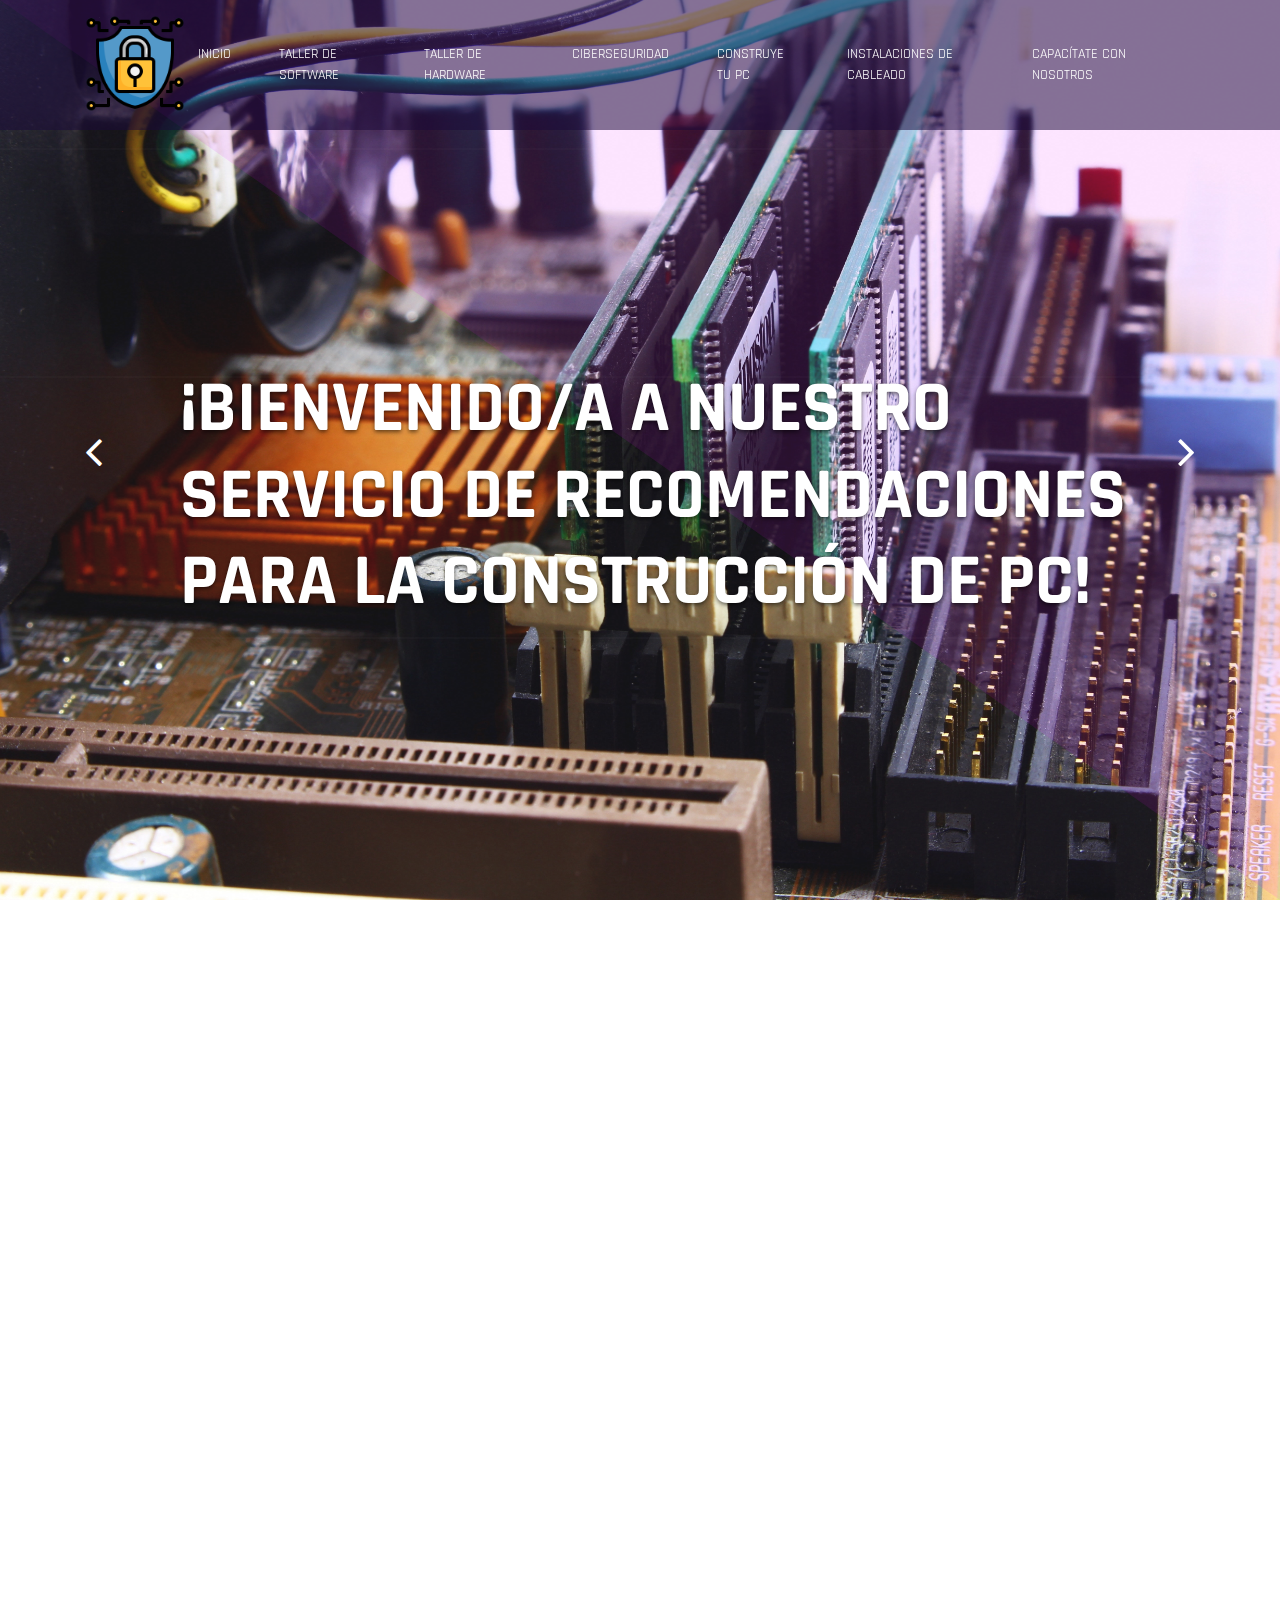
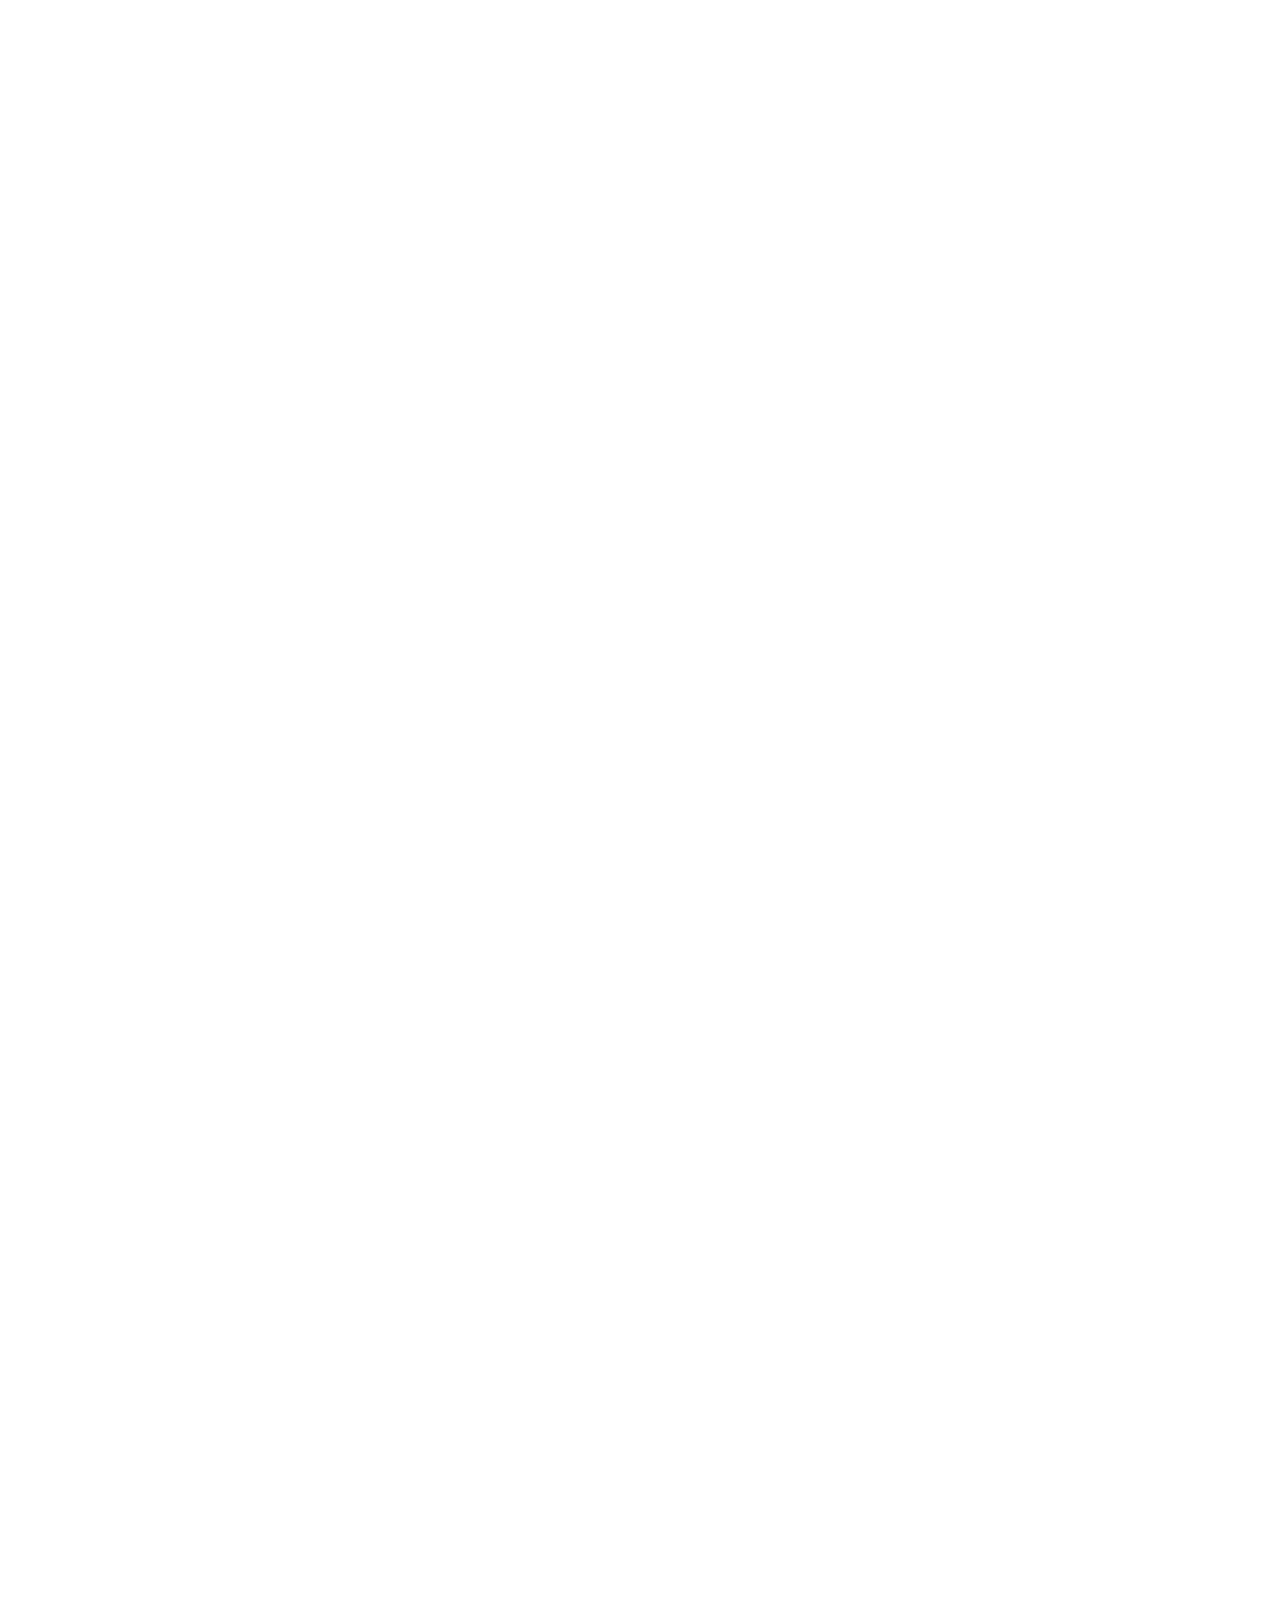
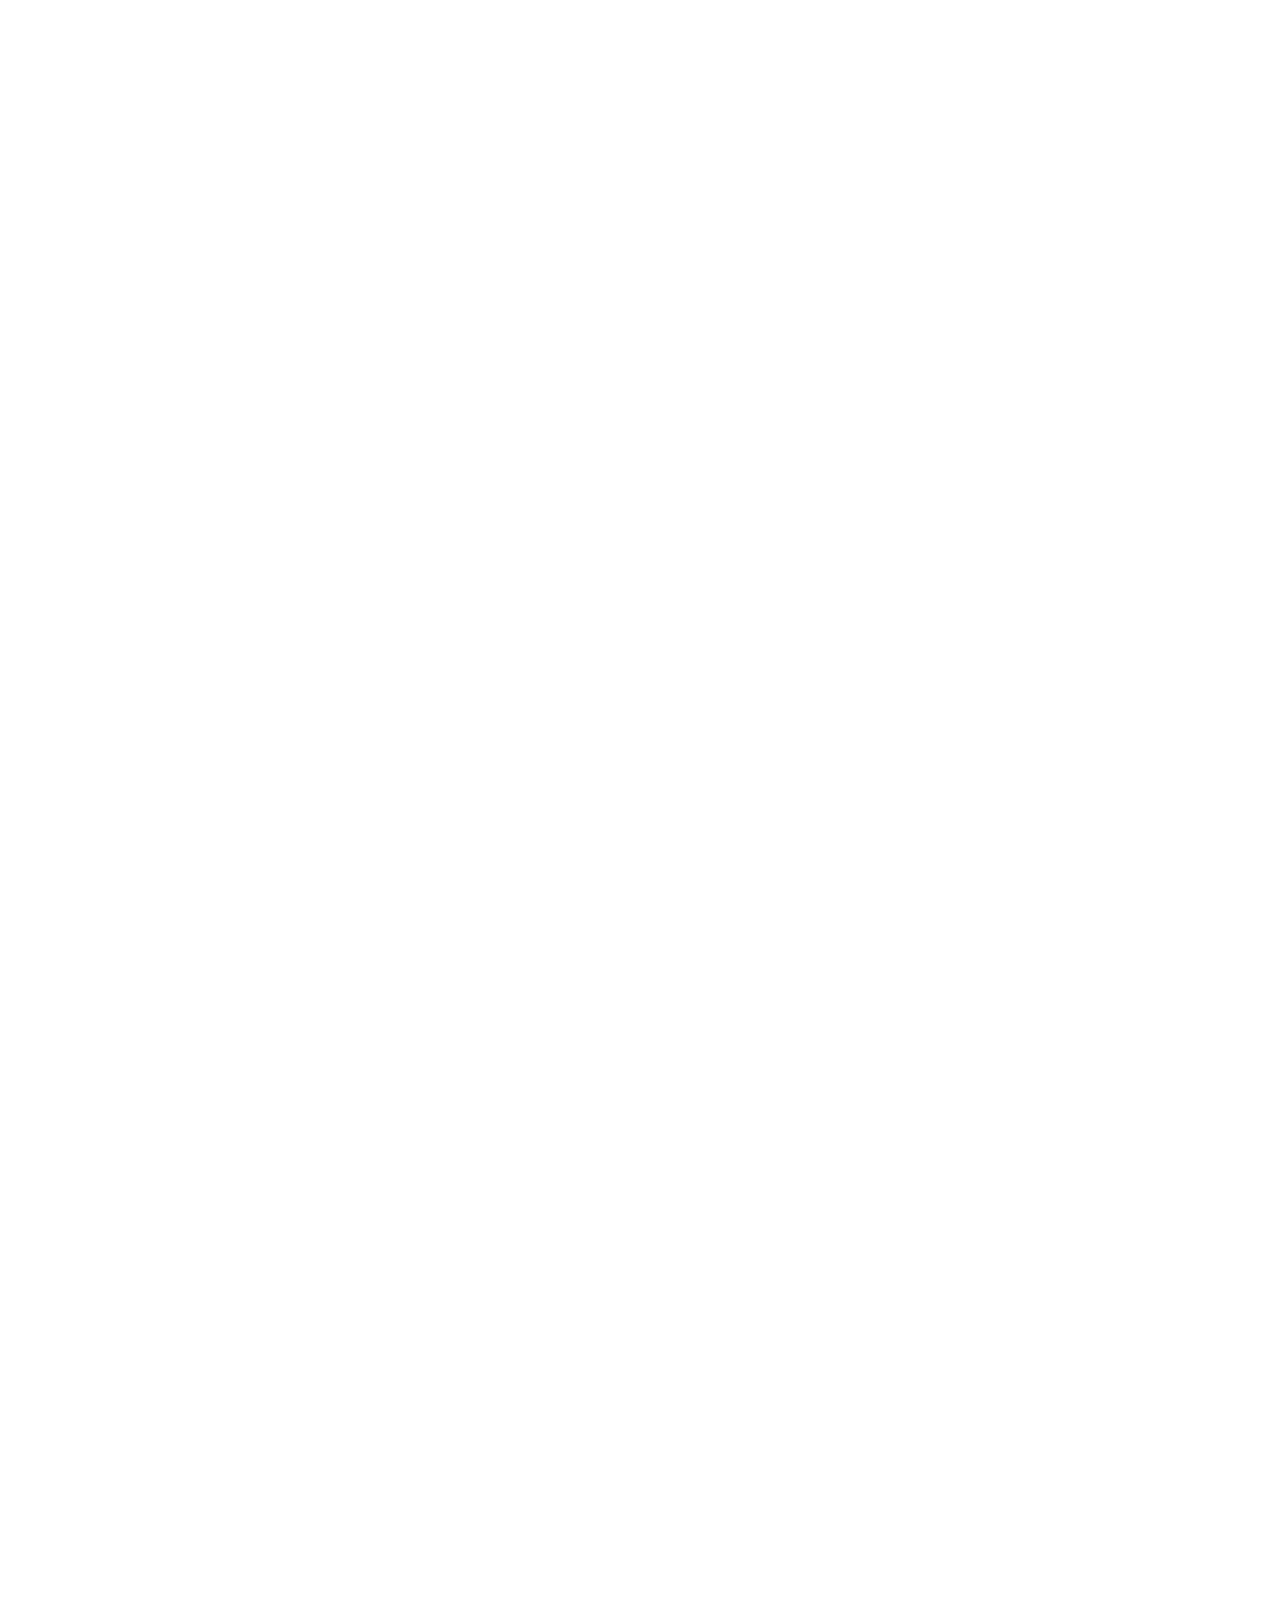
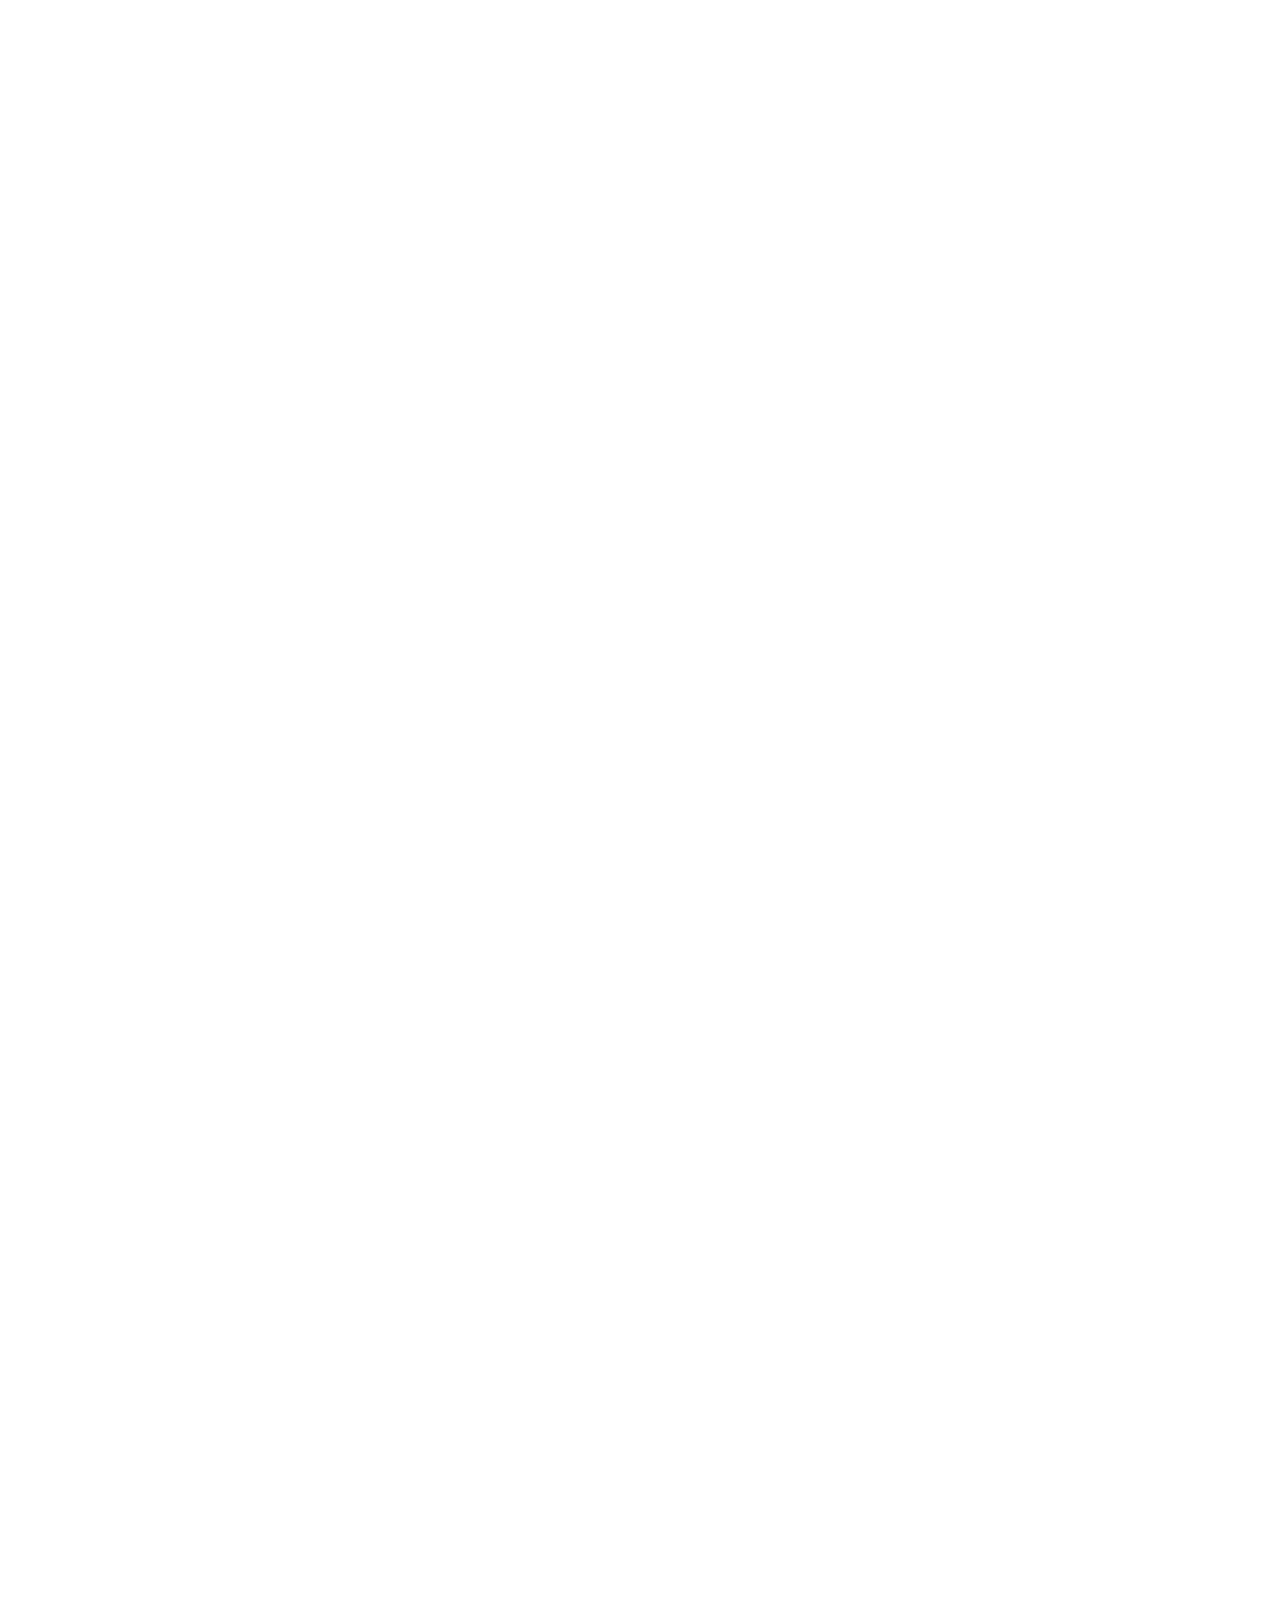
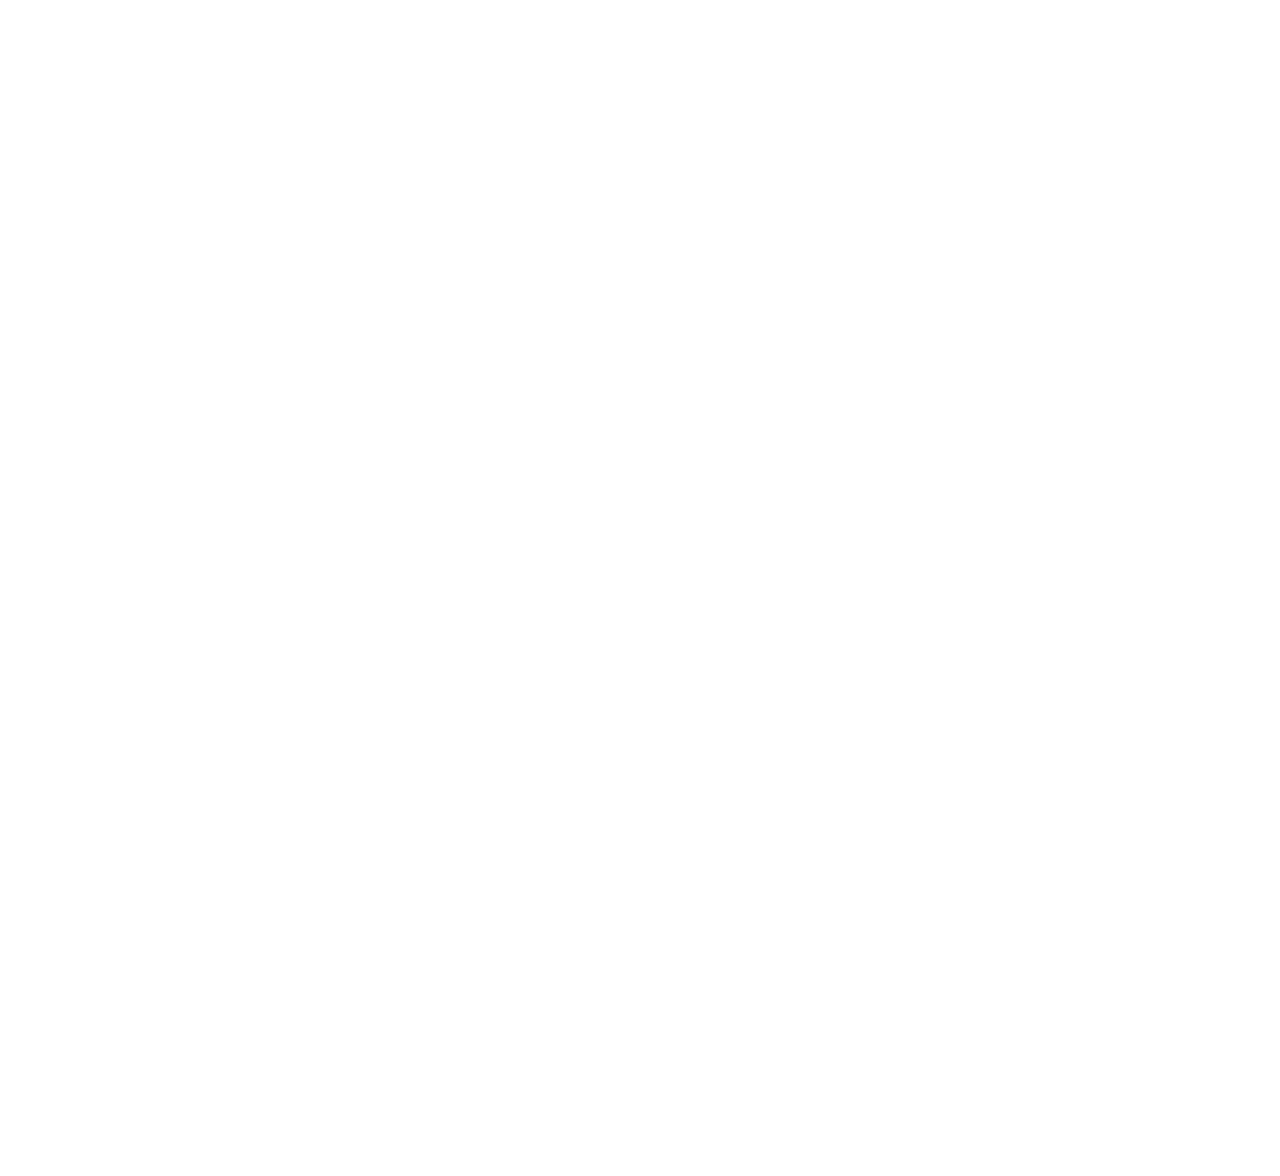
<file: construyepc.html>
<!doctype html>
<html lang="en">

<head>
    <meta charset="UTF-8">
    <meta name="viewport" content="width=device-width, initial-scale=1">
    <meta http-equiv="X-UA-Compatible" content="IE=edge">
    <!-- Document title -->
    <title>Construye tu pc</title>
    <!-- Stylesheets & Fonts -->
    <!-- Google Fonts -->
    <link href="https://fonts.googleapis.com/css?family=Open+Sans:400,400i,700,700i%7CRajdhani:400,600,700"
        rel="stylesheet">
    <!-- Plugins Stylesheets -->
    <link rel="stylesheet" href="assets/css/loader/loaders.css">
    <link rel="stylesheet" href="assets/css/font-awesome/font-awesome.css">
    <link rel="stylesheet" href="assets/css/bootstrap.css">
    <link rel="stylesheet" href="assets/css/aos/aos.css">
    <link rel="stylesheet" href="assets/css/swiper/swiper.css">
    <link rel="stylesheet" href="assets/css/lightgallery.min.css">
    <!-- Template Stylesheet -->
    <link rel="stylesheet" href="assets/css/style5.css">
    <!-- Responsive Stylesheet -->
    <link rel="stylesheet" href="assets/css/responsive.css">
</head>

<body>
    <!-- Loader Start -->
    <div class="css-loader">
        <div class="loader-inner line-scale d-flex align-items-center justify-content-center"></div>
    </div>
    <!-- Loader End -->
    <!-- Header Start -->
    <header class="position-absolute w-100">
        <div class="container">
            <nav class="navbar navbar-expand-md navbar-light">
                <a class="navbar-brand" href="index.html"><img src="assets/images/logos.png" alt="Multipurpose" style="width: 100px; height: auto;"></a>
                <div class="group d-flex align-items-center">
                    <button class="navbar-toggler" type="button" data-toggle="collapse"
                        data-target="#navbarSupportedContent" aria-controls="navbarSupportedContent"
                        aria-expanded="false" aria-label="Toggle navigation"><span
                            class="navbar-toggler-icon"></span></button>
                </div>
                <div class="collapse navbar-collapse justify-content-end" id="navbarSupportedContent">
                    <ul class="navbar-nav">
                      <li class="nav-item"><a class="nav-link" href="index.html">Inicio</a></li>
                      <li class="nav-item"><a class="nav-link" href="Taller_Software.html">Taller de software</a></li>
                      <li class="nav-item"><a class="nav-link" href="taller_de_hardware.html">Taller de hardware</a></li>
                      <li class="nav-item"><a class="nav-link" href="https://www.cybershieldumg.com">Ciberseguridad</a></li>
                      <li class="nav-item"><a class="nav-link" href="construyepc.html">Construye tu pc</a></li>
                      <li class="nav-item"><a class="nav-link" href="https://telematica.pnc.edu.gt/">Instalaciones de cableado</a></li>
                      <li class="nav-item"><a class="nav-link" href="https://educa.pnc.edu.gt/">Capacítate con nosotros</a></li>
                    </ul>
                    </form>
                </div>
            </nav>
        </div>
    </header>
    <!-- Header End -->
    <section class="hero">
        <div class="container">
            <div class="row">
                <div class="col-12 offset-md-1 col-md-11">
                    <div class="swiper-container hero-slider">
                        <div class="swiper-wrapper">
                            <div class="swiper-slide slide-content d-flex align-items-center">
                                <div class="single-slide">
                                    <h1 data-aos="fade-right" data-aos-delay="200">
                                      ¡Bienvenido/a a nuestro servicio de recomendaciones para la construcción de PC!
                                    </h1>
                                </div>
                            </div>
                            <div class="swiper-slide slide-content d-flex align-items-center">
                                <div class="single-slide">
                                    <h1 data-aos="fade-right" data-aos-delay="200">Quieres conocer<br>más sobre hardware
                                    Ingresa a taller de hardware
                                  </h1>
                                    <a data-aos="fade-right" data-aos-delay="900" href="taller_de_hardware.html" class="btn btn-primary">Ingresar</a>
                                </div>
                            </div>
                        </div>
                    </div>
                </div>
            </div>
            <!-- Add Control -->
            <span class="arr-left"><i class="fa fa-angle-left"></i></span>
            <span class="arr-right"><i class="fa fa-angle-right"></i></span>
        </div>
        <div class="texture"></div>
        <div class="diag-bg"></div>
    </section>
    <section id="sec0" class="cta" data-aos="fade-up" data-aos-delay="0">
      <div class="container" id="div2">
          <div class="cta-content2 d-xl-flex align-items-center justify-content-around text-center">
              <div class="content" data-aos="fade-right" data-aos-delay="200">
                  <h2>¿Qué se necesita para montar un PC?</h2>
<p>Aunque montar un PC es tan fácil como jugar a LEGO, hay que tener claros cuales son los cimientos.<br> Los PC se pueden montar siguiendo muchos estilos o para darles distintos usos,<br> pero algunos componentes son fundamentales y deben formar parte de toda configuración.
Veamos los aspectos básicos de cada una de las partes.</p>
                </div>
          </div>
      </div>
    </section><br><br>
    <section class="cta" data-aos="fade-up" data-aos-delay="0">
        <div class="container">
            <div class="cta-content4 d-xl-flex align-items-center justify-content-around text-center">
                <div class="content" data-aos="fade-right" data-aos-delay="200">
                    <h2>Procesadores</h2>
                    <p>Las CPU son los cerebros de los ordenadores, principalmente responsables de interpretar las instrucciones del equipo y procesar los datos en el software.</p>
                </div>
            </div>
        </div>
    <section class="recent-posts">
        <div class="container">
            <div class="row">
                <div class="col-lg-6">
                    <div class="single-rpost d-sm-flex align-items-center" data-aos="fade-right"
                        data-aos-duration="800">
                        <div class="post-content text-sm-right">
                            <h3 style="color: black;"><a>AMD</a></h3>
                            <p style="color: grey;">Procesador AMD Athlon 3000G</p>
                            <p style="color: grey;">2 Cores, 4 Threads, Radeon Vega 3 Graphics, 3.5Ghz Base, Socket AM4</p>
                            <p style="color: grey;">Disponible</p>
                            <p style="color: grey;">Q.893.59</p>
                            <p style="color: grey;">Enlace para comprar</p>
                            <a class="post-btn" style="color: red" href="https://coregaming.com.mx/producto/procesador-amd-athlon-3000g-2-cores-4-threads-radeon-vega-3-graphics-3-5ghz-base-socket-am4-yd3000c6fhbox" target="_blank"><i class="fa fa-arrow-right"></i></a>
                        </div>
                        <div class="post-thumb">
                            <img class="img-fluid" src="assets/images/amd.jpg" alt="Post 1">
                        </div>
                    </div>
                </div>
                <div class="col-lg-6">
                    <div class="single-rpost d-sm-flex align-items-center" data-aos="fade-left" data-aos-duration="800">
                        <div class="post-thumb">
                            <img class="img-fluid" src="assets/images/core1.jpg" alt="Post 1">
                        </div>
                        <div class="post-content">
                            <h3 style="color: black;"><a>INTEL</a></h3>
                            <p style="color: grey;">Procesador Intel Core i3 10100F</p>
                            <p style="color: grey;">4 Cores, 8 Threads, 6MB, 3.6Ghz/4.30Ghz, Socket 1200</p>
                            <p style="color: grey;">Disponible</p>
                            <p style="color: grey;">Q.893.59</p>
                            <p style="color: grey;">Enlace para comprar</p>
                            <a class="post-btn" style="color: red" href="https://coregaming.com.mx/producto/procesador-intel-core-i3-10100f-4-cores-8-threads-6mb-3-6ghz-4-30ghz-socket-1200" target="_blank"><i class="fa fa-arrow-right"></i></a>
                        </div>
                    </div>
                </div>
            </div>
        </div>
    </section>
<section class="recent-posts">
  <div class="container">
      <div class="cta-content4 d-xl-flex align-items-center justify-content-around text-center">
          <div class="content" data-aos="fade-right" data-aos-delay="200">
              <h2>Tarjeta Madre</h2>
              <p>La placa base/tarjeta madre es una plataforma que alberga los componentes de un ordenador. Conecta diversos componentes de un ordenador, así como la transmisión y la comunicación entre ellos.</p>
          </div>
      </div>
  </div>
  <section class="recent-posts">
      <div class="container">
<div class="row">
    <div class="col-lg-6">
        <div class="single-rpost d-sm-flex align-items-center" data-aos="fade-right" data-aos-delay="200"
            data-aos-duration="800">
            <div class="post-content text-sm-right">
                <p style="color: black;">Tarjeta Madre Asus Prime A320M-K</p>
                <p style="color: grey;">Micro ATX, AM4, DDR4 3200Mhz, M.2</p>
                <p style="color: grey;">Disponible</p>
                <p style="color: grey;">Q.446.57</p>
                <p style="color: grey;">Enlace para comprar</p>
                <a class="post-btn" href="https://coregaming.com.mx/producto/tarjeta-madre-asus-prime-a320m-k-micro-atx-am4-ddr4-3200mhz-m-2" target="_blank"><i class="fa fa-arrow-right"></i></a>
            </div>
            <div class="post-thumb">
                <img class="img-fluid" src="assets/images/tm1.jpg" alt="Post 1">
            </div>
        </div>
    </div>
    <div class="col-lg-6">
        <div class="single-rpost d-sm-flex align-items-center" data-aos="fade-left" data-aos-delay="200"
            data-aos-duration="800">
            <div class="post-thumb">
                <img class="img-fluid" src="assets/images/tm2.jpg" alt="Post 1">
            </div>
            <div class="post-content">
                <p style="color: black;">Tarjeta Madre Gigabyte B560M DS3H V2</p>
                <p style="color: grey;">10-11 Gen Intel, Micro-ATX, LGA 1200, DDR4 5333Mhz, Dual M.2</p>
                <p style="color: grey;">Disponible</p>
                <p style="color: grey;">Q.893.59</p>
                <p style="color: grey;">Enlace para comprar</p>
                <a class="post-btn" href="https://coregaming.com.mx/producto/tarjeta-madre-gigabyte-b560m-ds3h-v2-10-11-gen-intel-micro-atx-lga-1200-ddr4-5333mhz-dual-m-2" target="_blank"><i class="fa fa-arrow-right"></i></a>
            </div>
          </div>
        </div>
      </div>
    </div>
</section>
</section>
<section class="cta" data-aos="fade-up" data-aos-delay="0">
    <div class="container">
        <div class="cta-content4 d-xl-flex align-items-center justify-content-around text-center">
            <div class="content" data-aos="fade-right" data-aos-delay="200">
                <h2>Ventilación</h2>
                <p>Las CPU generan mucho calor. Las altas temperaturas pueden ocasionar que el sistema se apague para proteger los componentes importantes e incluso pueden causar daños permanentes.</p>
            </div>
        </div>
    </div>
<section class="recent-posts">
    <div class="container">
        <div class="row">
            <div class="col-lg-6">
                <div class="single-rpost d-sm-flex align-items-center" data-aos="fade-right"
                    data-aos-duration="800">
                    <div class="post-content text-sm-right">
                        <p style="color: black;">Disipador para CPU Cooler Master Hyper 212 EVO</p>
                        <p style="color: grey;">V2, 1 Ventilador 120mm</p>
                        <p style="color: grey;">Disponible</p>
                        <p style="color: grey;">Q.415.28</p>
                        <p style="color: grey;">Enlace para comprar</p>
                        <a class="post-btn" style="color: red" href="https://coregaming.com.mx/producto/disipador-para-cpu-cooler-master-hyper-212-evo-v2-1-ventilador-120mm-rr-2v2e-18pk-r2" target="_blank"><i class="fa fa-arrow-right"></i></a>
                    </div>
                    <div class="post-thumb">
                        <img class="img-fluid" src="assets/images/v1.jpg" alt="Post 1">
                    </div>
                </div>
            </div>
            <div class="col-lg-6">
                <div class="single-rpost d-sm-flex align-items-center" data-aos="fade-left" data-aos-duration="800">
                    <div class="post-thumb">
                        <img class="img-fluid" src="assets/images/v2.jpg" alt="Post 1">
                    </div>
                    <div class="post-content">
                        <p style="color: black;">Enfriamiento Liquido GameFactor</p>
                        <p style="color: grey;">LQG601-BK RGB, 240mm, Compatible con Socket LGA1700</p>
                        <p style="color: grey;">Disponible</p>
                        <p style="color: grey;">Q.670.08</p>
                        <p style="color: grey;">Enlace para comprar</p>
                        <a class="post-btn" style="color: red" href="https://coregaming.com.mx/producto/enfriamiento-liquido-gamefactor-lqg601-bk-rgb-240mm-compatible-con-socket-lga1700" target="_blank"><i class="fa fa-arrow-right"></i></a>
                    </div>
                </div>
            </div>
        </div>
    </div>
</section>
<section class="recent-posts">
<div class="container">
  <div class="cta-content4 d-xl-flex align-items-center justify-content-around text-center">
      <div class="content" data-aos="fade-right" data-aos-delay="200">
          <h2>Memoria RAM</h2>
          <p>La RAM se utiliza para guardar datos de manera temporal, incrementando la velocidad a la que la CPU puede acceder a los datos del disco duro. Tanto la capacidad de la memoria como la frecuencia afectan al rendimiento del ordenador.</p>
      </div>
  </div>
</div>
<section class="recent-posts">
    <div class="container">
<div class="row">
<div class="col-lg-6">
    <div class="single-rpost d-sm-flex align-items-center" data-aos="fade-right" data-aos-delay="200"
        data-aos-duration="800">
        <div class="post-content text-sm-right">
            <p style="color: black;">Memoria RAM Kingston Fury Beast</p>
            <p style="color: grey;">8GB 1x8GB 3200Mhz</p>
            <p style="color: grey;">Disponible</p>
            <p style="color: grey;">Q.223.06</p>
            <p style="color: grey;">Enlace para comprar</p>
            <a class="post-btn" href="https://coregaming.com.mx/producto/memoria-ram-kingston-fury-beast-8gb-1x8gb-3200mhz-kf432c16bb-8" target="_blank"><i class="fa fa-arrow-right"></i></a>
        </div>
        <div class="post-thumb">
            <img class="img-fluid" src="assets/images/mr1.jpg" alt="Post 1">
        </div>
    </div>
</div>
<div class="col-lg-6">
    <div class="single-rpost d-sm-flex align-items-center" data-aos="fade-left" data-aos-delay="200"
        data-aos-duration="800">
        <div class="post-thumb">
            <img class="img-fluid" src="assets/images/mr2.jpg" alt="Post 1">
        </div>
        <div class="post-content">
            <p style="color: black;">Memoria RAM Teamgroup T-Force Dark Zα</p>
            <p style="color: grey;">8GB 3200Mhz Gris</p>
            <p style="color: grey;">Disponible</p>
            <p style="color: grey;">Q.312.47</p>
            <p style="color: grey;">Enlace para comprar</p>
            <a class="post-btn" href="https://coregaming.com.mx/producto/memoria-ram-teamgroup-t-force-dark-z-8gb-3200mhz-gris-tdzgd48g3200hc16c01" target="_blank"><i class="fa fa-arrow-right"></i></a>
        </div>
    </div>
</div>
</div>
</div>
</section>
</section>
<section class="cta" data-aos="fade-up" data-aos-delay="0">
    <div class="container">
        <div class="cta-content4 d-xl-flex align-items-center justify-content-around text-center">
            <div class="content" data-aos="fade-right" data-aos-delay="200">
                <h2>Tarjeta de video</h2>
                <p>La tarjeta gráfica recoge datos del ordenador y los presenta en un monitor en forma de textos, imágenes y colores.</p>
            </div>
        </div>
    </div>
<section class="recent-posts">
    <div class="container">
        <div class="row">
            <div class="col-lg-6">
                <div class="single-rpost d-sm-flex align-items-center" data-aos="fade-right"
                    data-aos-duration="800">
                    <div class="post-content text-sm-right">
                        <p style="color: black;">Tarjeta de Video Nvidia Gigabyte Geforce GT 730</p>
                        <p style="color: grey;">2GB DDR3 - GV-N730D3-2GI</p>
                        <p style="color: grey;">Disponible</p>
                        <p style="color: grey;">Q.535.98</p>
                        <p style="color: grey;">Enlace para comprar</p>
                        <a class="post-btn" style="color: red" href="https://coregaming.com.mx/producto/tarjeta-de-video-nvidia-gigabyte-geforce-gt-730-2gb-ddr3-gv-n730d3-2gi-rev-3-0" target="_blank"><i class="fa fa-arrow-right"></i></a>
                    </div>
                    <div class="post-thumb">
                        <img class="img-fluid" src="assets/images/tv1.jpg" alt="Post 1">
                    </div>
                </div>
            </div>
            <div class="col-lg-6">
                <div class="single-rpost d-sm-flex align-items-center" data-aos="fade-left" data-aos-duration="800">
                    <div class="post-thumb">
                        <img class="img-fluid" src="assets/images/tv2.jpg" alt="Post 1">
                    </div>
                    <div class="post-content">
                        <p style="color: black;">Tarjeta de video Nvidia Asus Phoenix</p>
                        <p style="color: grey;">GeForce RTX 3060, V2 12GB GDDR6, Aura Sync</p>
                        <p style="color: grey;">Disponible</p>
                        <p style="color: grey;">Q.3575.72</p>
                        <p style="color: grey;">Enlace para comprar</p>
                        <a class="post-btn" style="color: red" href="https://coregaming.com.mx/producto/tarjeta-de-video-nvidia-asus-phoenix-geforce-rtx-3060-v2-12gb-gddr6-aura-sync-lhr-ph-rtx3060-12g-v2" target="_blank"><i class="fa fa-arrow-right"></i></a>
                    </div>
                </div>
            </div>
        </div>
    </div>
</section>
<section class="recent-posts">
<div class="container">
  <div class="cta-content4 d-xl-flex align-items-center justify-content-around text-center">
      <div class="content" data-aos="fade-right" data-aos-delay="200">
          <h2>Almacenamiento</h2>
          <p>
            HDD y SSD son dispositivos de almacenamiento del ordenador.<br>
            La unidad de disco duro (HDD, del inglés hard disk drive): es más económico y ofrece mayor capacidad de almacenamiento, pero es relativamente más lento y voluminoso.<br>
            Unidad de estado sólido (SSD, del inglés de solid state drive): tiene menos capacidad, ocupa menos y es más caro, pero ofrece mayor velocidad.
          </p>
      </div>
  </div>
</div>
<section class="recent-posts">
    <div class="container">
<div class="row">
<div class="col-lg-6">
    <div class="single-rpost d-sm-flex align-items-center" data-aos="fade-right" data-aos-delay="200"
        data-aos-duration="800">
        <div class="post-content text-sm-right">
            <p style="color: black;">Unidad de Estado Solido SSD Gigabyte</p>
            <p style="color: grey;">120GB, 500/380 Mb/s, SATA</p>
            <p style="color: grey;">Disponible</p>
            <p style="color: grey;">Q.133.66</p>
            <p style="color: grey;">Enlace para comprar</p>
            <a class="post-btn" href="https://coregaming.com.mx/producto/unidad-de-estado-solido-ssd-gigabyte-120gb-500-380-mb-s-sata-gp-gstfs31120gntd" target="_blank"><i class="fa fa-arrow-right"></i></a>
        </div>
        <div class="post-thumb">
            <img class="img-fluid" src="assets/images/dd2.jpg" alt="Post 1">
        </div>
    </div>
</div>
<div class="col-lg-6">
    <div class="single-rpost d-sm-flex align-items-center" data-aos="fade-left" data-aos-delay="200"
        data-aos-duration="800">
        <div class="post-thumb">
            <img class="img-fluid" src="assets/images/dd1.jpg" alt="Post 1">
        </div>
        <div class="post-content">
            <p style="color: black;">Disco Duro Seagate Barracuda</p>
            <p style="color: grey;">1TB SATA 3.5", HDD</p>
            <p style="color: grey;">Disponible</p>
            <p style="color: grey;">Q.401.87</p>
            <p style="color: grey;">Enlace para comprar</p>
            <a class="post-btn" href="https://coregaming.com.mx/producto/disco-duro-seagate-barracuda-1tb-sata-3-5-hdd-st1000dm010" target="_blank"><i class="fa fa-arrow-right"></i></a>
        </div>
    </div>
</div>
</div>
</div>
</section>
</section>
<section class="recent-posts">
<div class="container">
  <div class="cta-content4 d-xl-flex align-items-center justify-content-around text-center">
      <div class="content" data-aos="fade-right" data-aos-delay="200">
          <h2>Gabinete</h2>
          <p>El tamaño juega un papel fundamental a la hora de decantarse por una carcasa u otra. Las torres son generalmente de tres tamaños: grandes, medianas o pequeñas.</p>
      </div>
  </div>
</div>
<section class="recent-posts">
    <div class="container">
<div class="row">
<div class="col-lg-6">
    <div class="single-rpost d-sm-flex align-items-center" data-aos="fade-right" data-aos-delay="200"
        data-aos-duration="800">
        <div class="post-content text-sm-right">
            <p style="color: black;">Gabinete Thermaltake H330</p>
            <p style="color: grey;">TG, ATX, Cristal Templado, 1 Ventilador</p>
            <p style="color: grey;">Disponible</p>
            <p style="color: grey;">Q.535.98</p>
            <p style="color: grey;">Enlace para comprar</p>
            <a class="post-btn" href="https://coregaming.com.mx/producto/gabinete-thermaltake-h330-tg-atx-cristal-templado-1-ventilador-ca-1r8-00m1wn-00" target="_blank"><i class="fa fa-arrow-right"></i></a>
        </div>
        <div class="post-thumb">
            <img class="img-fluid" src="assets/images/g1.jpg" alt="Post 1">
        </div>
    </div>
</div>
<div class="col-lg-6">
    <div class="single-rpost d-sm-flex align-items-center" data-aos="fade-left" data-aos-delay="200"
        data-aos-duration="800">
        <div class="post-thumb">
            <img class="img-fluid" src="assets/images/g2.jpg" alt="Post 1">
        </div>
        <div class="post-content">
            <p style="color: black;">Gabinete Aerocool Prime ARGB</p>
            <p style="color: grey;">Cristal Templado, 1 Ventilador ARGB, ATX</p>
            <p style="color: grey;">Disponible</p>
            <p style="color: grey;">Q.446.57</p>
            <p style="color: grey;">Enlace para comprar</p>
            <a class="post-btn" href="https://coregaming.com.mx/producto/gabinete-aerocool-prime-argb-cristal-templado-1-ventilador-argb-atx-4710562756326" target="_blank"><i class="fa fa-arrow-right"></i></a>
        </div>
    </div>
</div>
</div>
</div>
</section>
<section class="recent-posts">
  <div class="container">
      <div class="cta-content4 d-xl-flex align-items-center justify-content-around text-center">
          <div class="content" data-aos="fade-right" data-aos-delay="200">
              <h2>Fuente de poder</h2>
              <p>Es un aparato electrónico que regula y filtra la electricidad que recibe el computador<br>
                 para que los circuitos y el funcionamiento de este no se vea afectado por sobrecargas eléctricas<br>
                 y pueda operar de manera óptima<br>
                La potencia depende de la configuración del PC.</p>
          </div>
      </div>
  </div>
<section class="recent-posts">
<div class="container">
<div class="row">
    <div class="col-lg-6">
        <div class="single-rpost d-sm-flex align-items-center" data-aos="fade-right" data-aos-delay="200"
            data-aos-duration="800">
            <div class="post-content text-sm-right">
                <p style="color: black;">Fuente de Poder</p>
                <p style="color: grey;">GameFactor PSG400 400Watts 80 Plus Bronze</p>
                <p style="color: grey;">Disponible</p>
                <p style="color: grey;">Q.290.12</p>
                <p style="color: grey;">Enlace para comprar</p>
                <a class="post-btn" href="https://coregaming.com.mx/producto/fuente-de-poder-gamefactor-psg400-400watts-80-plus-bronze" target="_blank"><i class="fa fa-arrow-right"></i></a>
            </div>
            <div class="post-thumb">
                <img class="img-fluid" src="assets/images/f1.jpg" alt="Post 1">
            </div>
        </div>
    </div>
    <div class="col-lg-6">
        <div class="single-rpost d-sm-flex align-items-center" data-aos="fade-left" data-aos-delay="200"
            data-aos-duration="800">
            <div class="post-thumb">
                <img class="img-fluid" src="assets/images/f2.jpg" alt="Post 1">
            </div>
            <div class="post-content">
                <p style="color: black;">Fuente de Poder Gigabyte</p>
                <p style="color: grey;">P650B, 650W 80 Plus Bronze</p>
                <p style="color: grey;">Disponible</p>
                <p style="color: grey;">Q.759.49</p>
                <p style="color: grey;">Enlace para comprar</p>
                <a class="post-btn" href="https://coregaming.com.mx/producto/fuente-de-poder-gigabyte-p650b-650w-80-plus-bronze-gp-p650b" target="_blank"><i class="fa fa-arrow-right"></i></a>
            </div>
        </div>
    </div>
  </div>
</div>
</section>
</section>
</section>
    <footer>
        <div class="foot-note">
            <div class="container">
                <div>
                    <class="footer-content text-center text-lg-left d-lg-flex justify-content-between align-items-center">
                    <p class="mb-0" data-aos="fade-right" data-aos-offset="0">2023. Todos los derechos reservados. Rediseñado por Lester Martínez</p>
                </div>
            </div>
        </div>
        <!-- Foot Note End -->
    </footer>
    <!-- Footer End -->
    <!--jQuery-->
    <script src="assets/js/jquery-3.3.1.js"></script>
    <!--Plugins-->
    <script src="assets/js/bootstrap.bundle.js"></script>
    <script src="assets/js/loaders.css.js"></script>
    <script src="assets/js/aos.js"></script>
    <script src="assets/js/swiper.min.js"></script>
    <script src="assets/js/lightgallery-all.min.js"></script>
    <!--Template Script-->
    <script src="assets/js/main.js"></script>
</body>
</html>
</file>
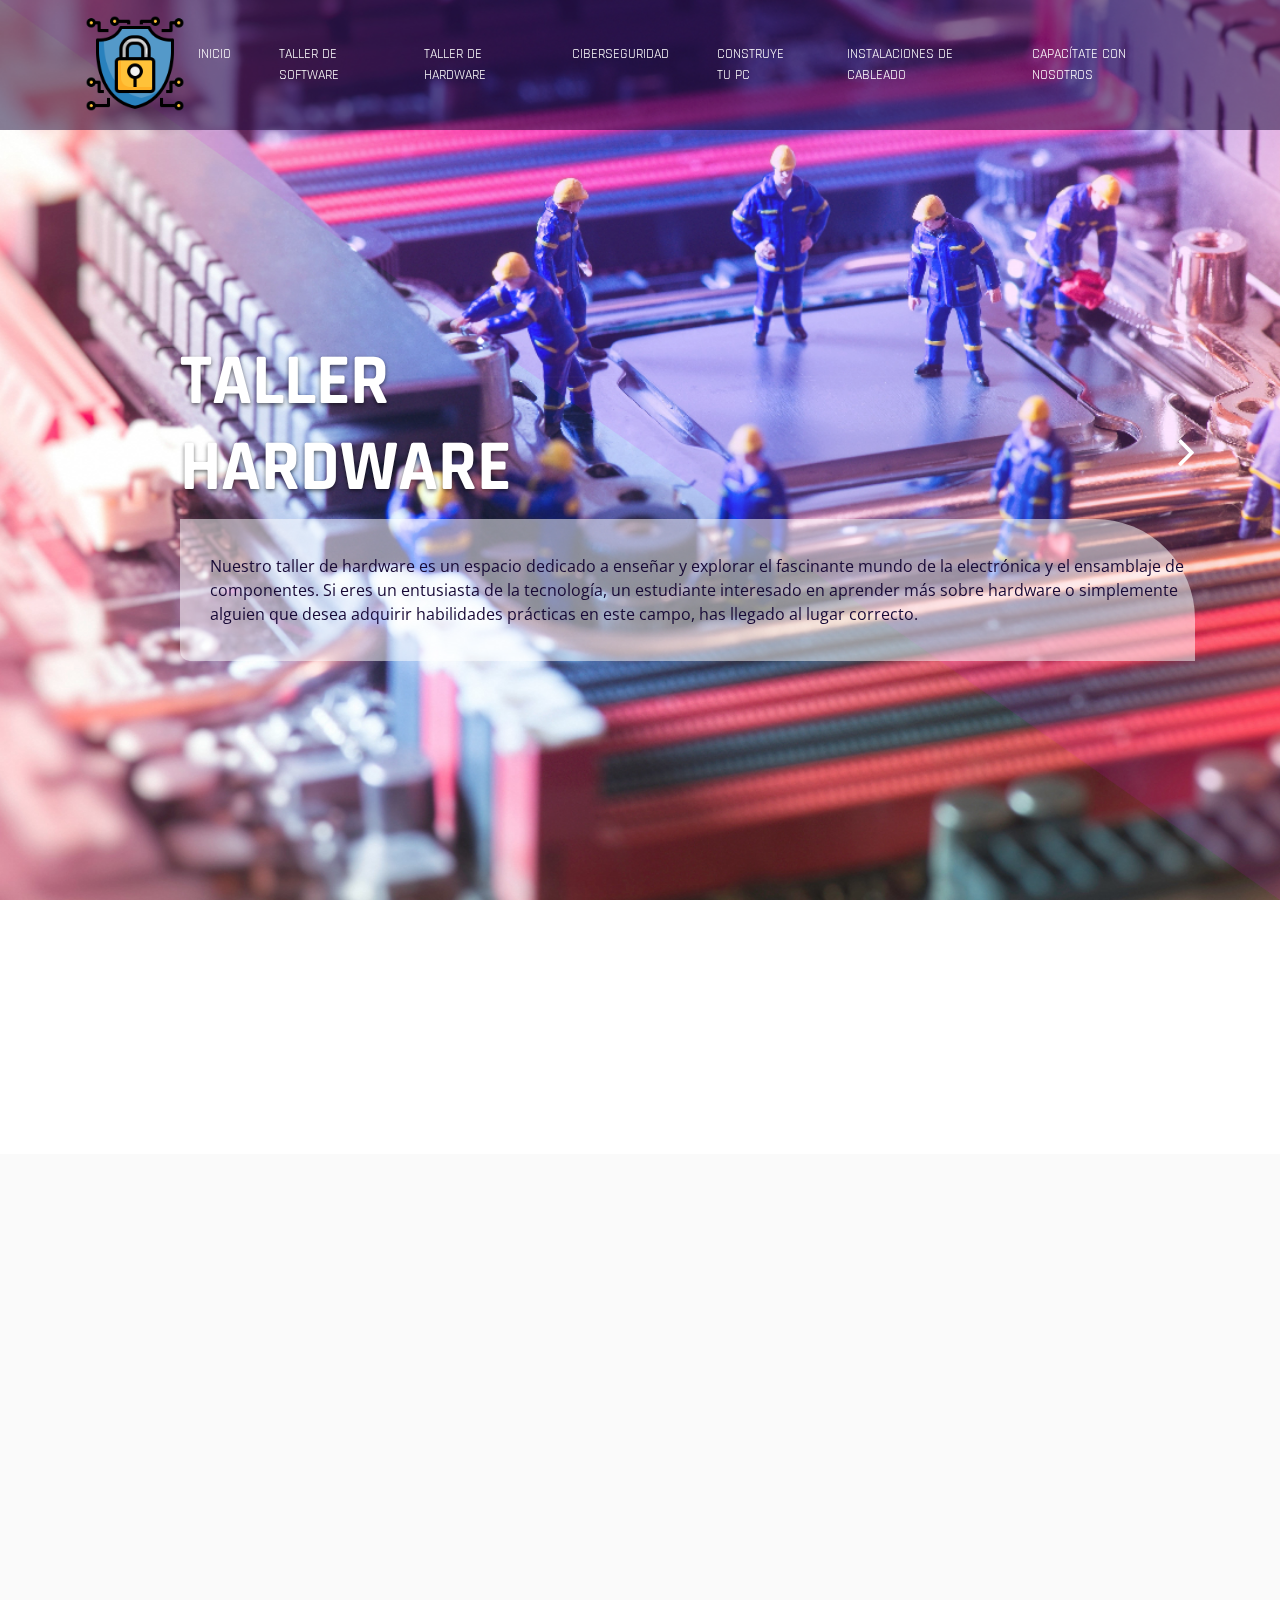
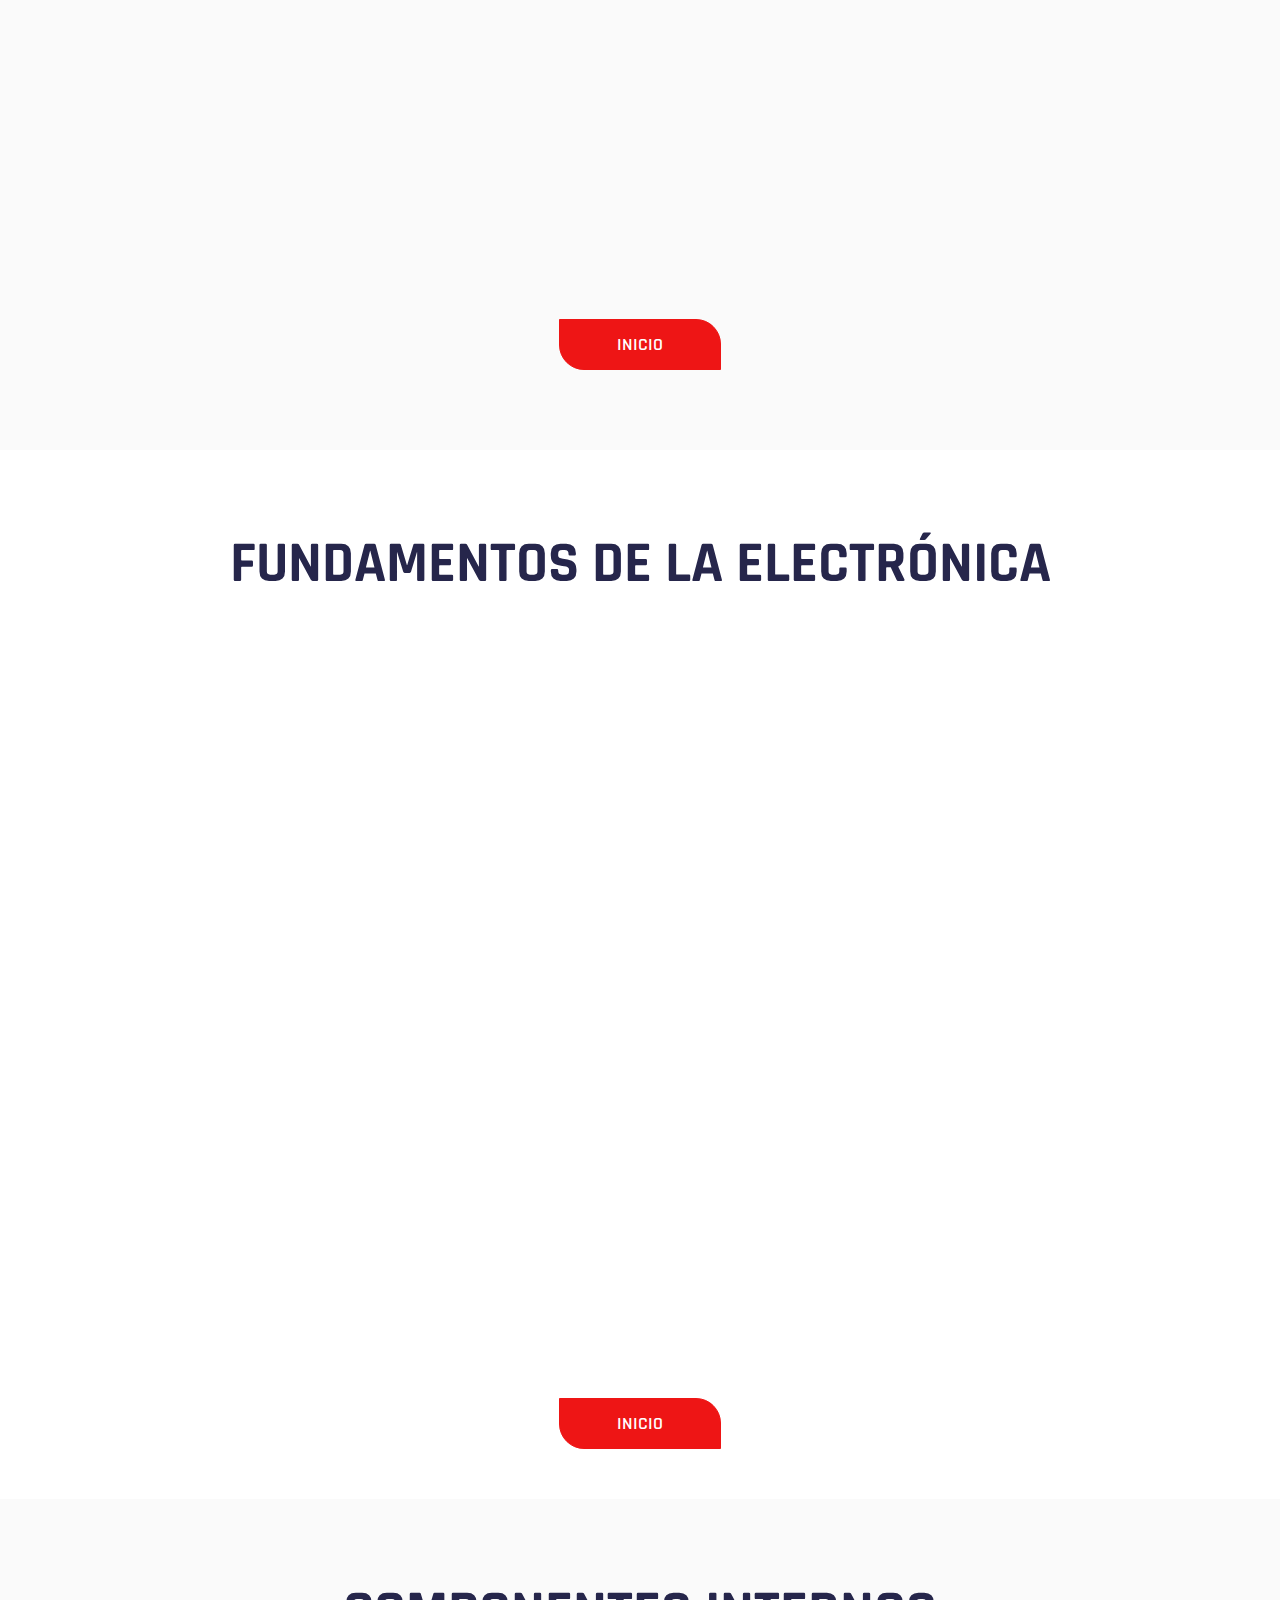
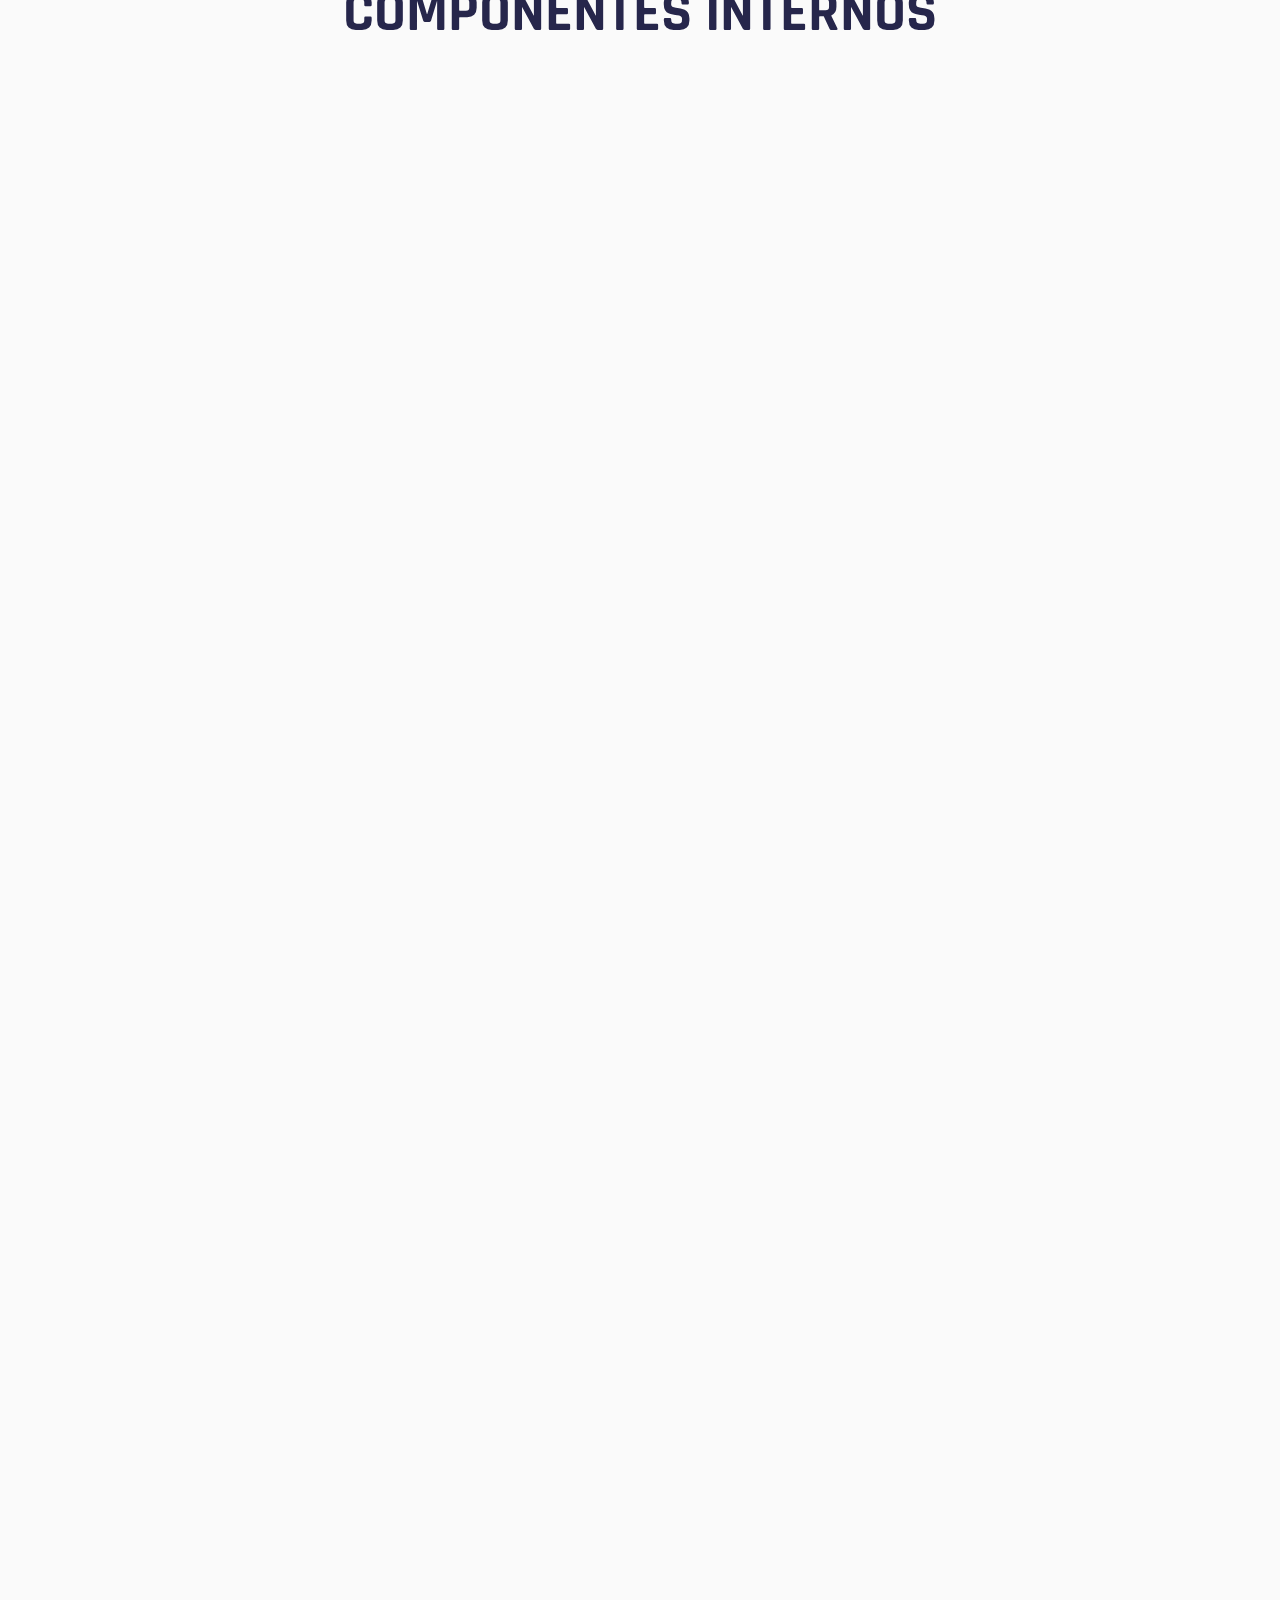
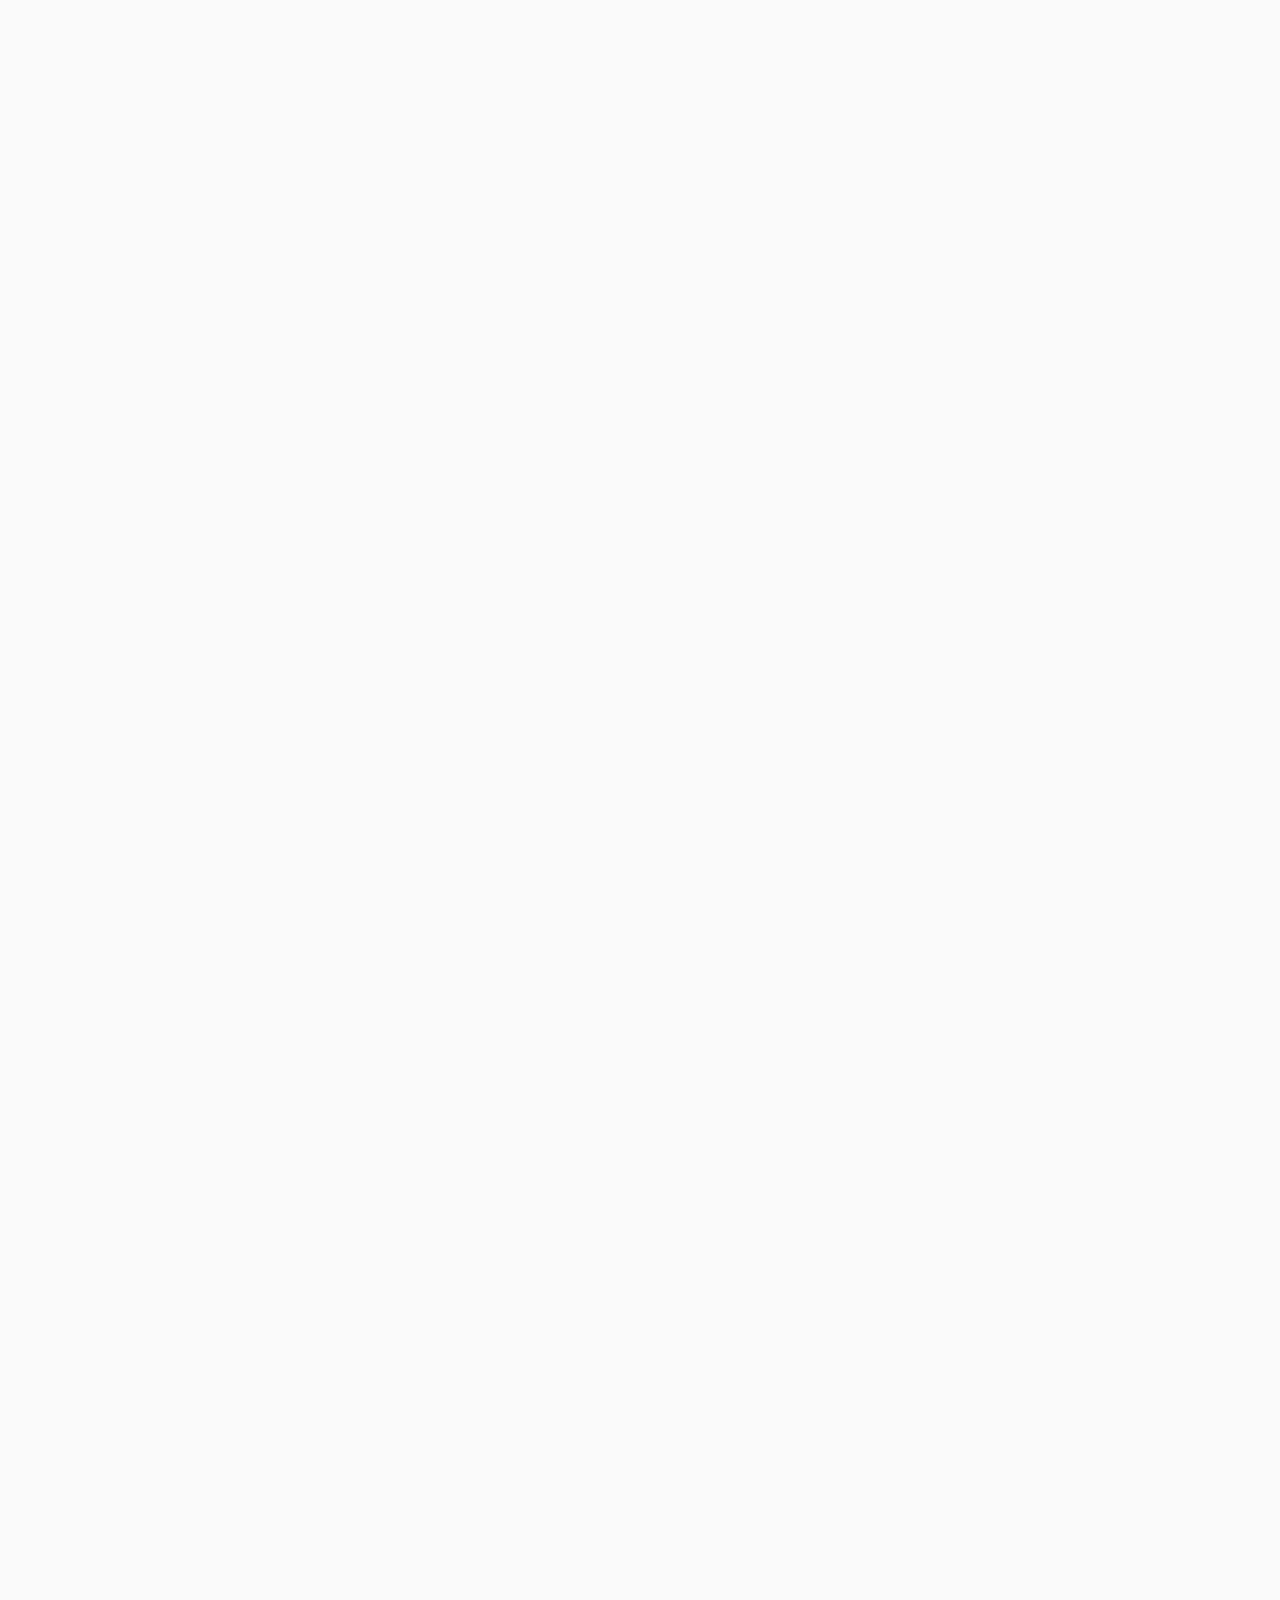
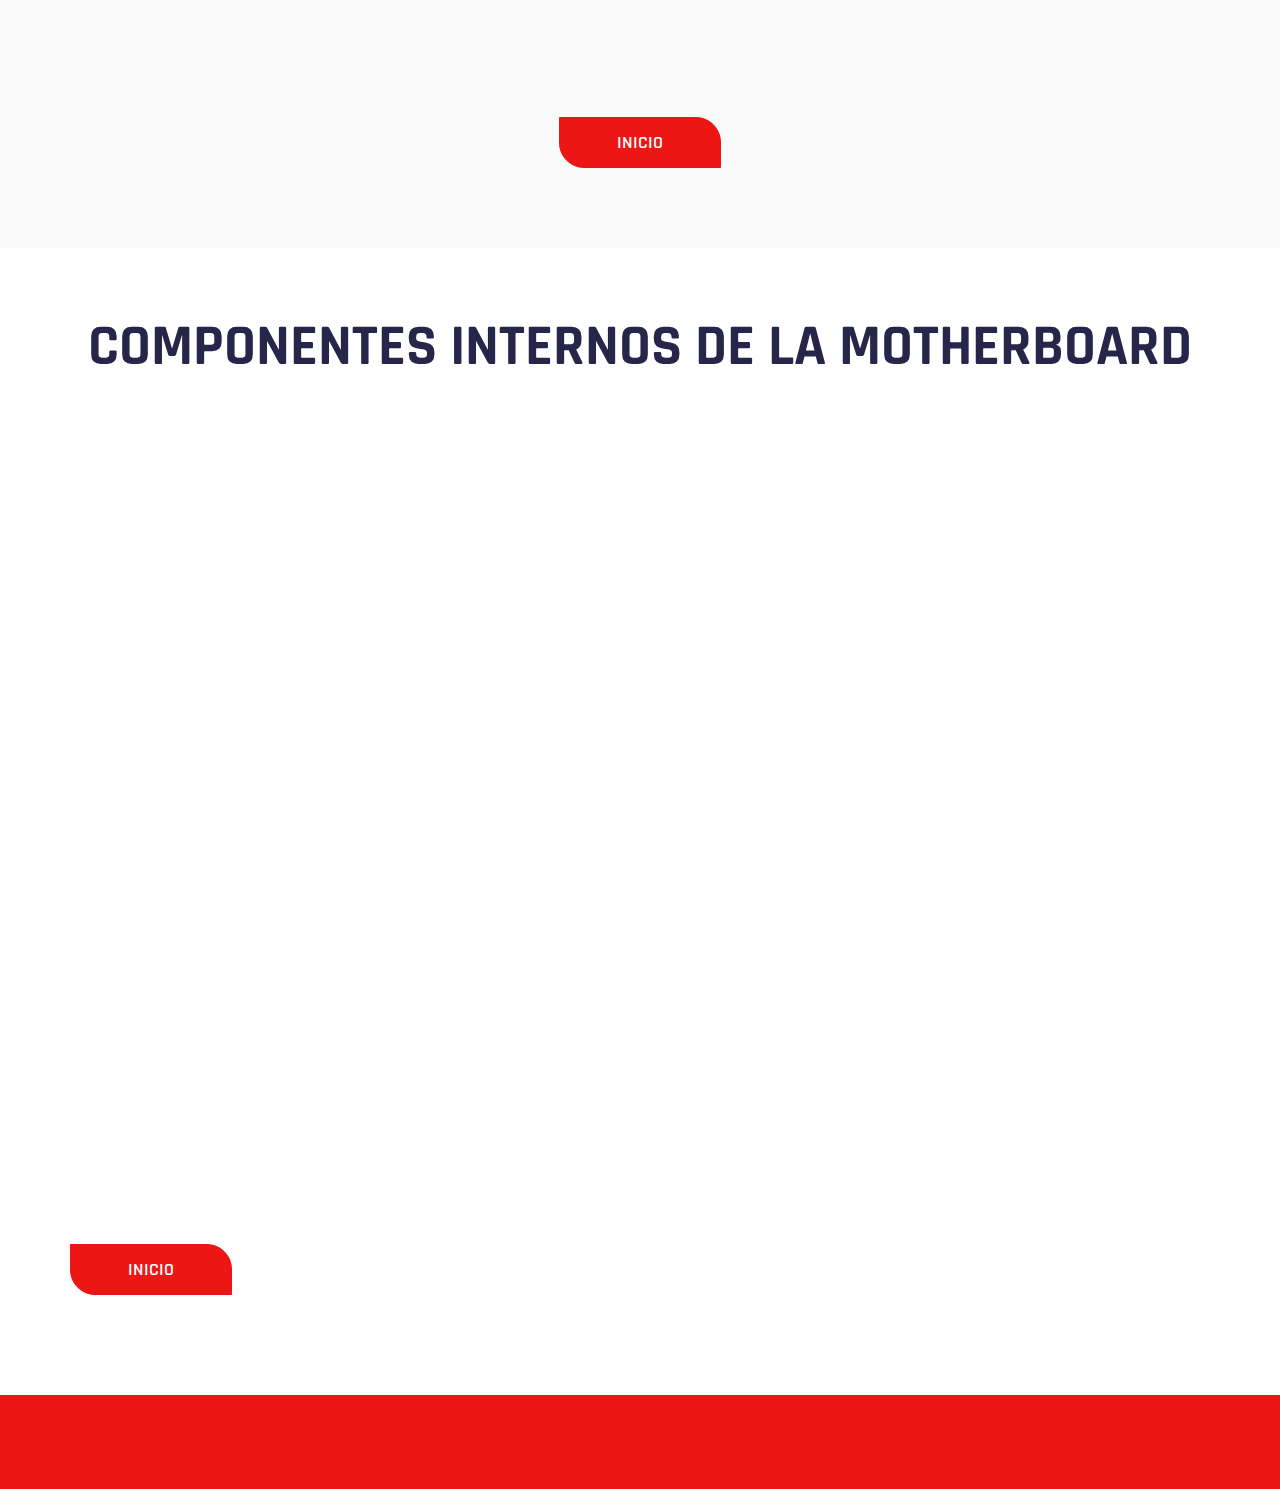
<file: taller_de_hardware.html>
<!doctype html>
<html lang="en">

<head>
    <meta charset="UTF-8">
    <meta name="viewport" content="width=device-width, initial-scale=1">
    <meta http-equiv="X-UA-Compatible" content="IE=edge">
    <!-- Document title -->
    <title>Taller de Hardware</title>
    <!-- Stylesheets & Fonts -->
    <!-- Google Fonts -->
    <link href="https://fonts.googleapis.com/css?family=Open+Sans:400,400i,700,700i%7CRajdhani:400,600,700"
        rel="stylesheet">
    <!-- Plugins Stylesheets -->
    <link rel="stylesheet" href="assets/css/loader/loaders.css">
    <link rel="stylesheet" href="assets/css/font-awesome/font-awesome.css">
    <link rel="stylesheet" href="assets/css/bootstrap.css">
    <link rel="stylesheet" href="assets/css/aos/aos.css">
    <link rel="stylesheet" href="assets/css/swiper/swiper.css">
    <link rel="stylesheet" href="assets/css/lightgallery.min.css">
    <!-- Template Stylesheet -->
    <link rel="stylesheet" href="assets/css/style3.css">
    <!-- Responsive Stylesheet -->
    <link rel="stylesheet" href="assets/css/responsive.css">
</head>

<body>
    <!-- Loader Start -->
    <div class="css-loader">
        <div class="loader-inner line-scale d-flex align-items-center justify-content-center"></div>
    </div>
    <!-- Loader End -->
    <!-- Header Start -->
    <header class="position-absolute w-100">
        <div class="container">
            <nav class="navbar navbar-expand-md navbar-light">
                <a class="navbar-brand" href="index.html"><img src="assets/images/logos.png" style="width: 100px; height: auto;" alt="Multipurpose"></a>
                <div class="group d-flex align-items-center">
                    <button class="navbar-toggler" type="button" data-toggle="collapse"
                        data-target="#navbarSupportedContent" aria-controls="navbarSupportedContent"
                        aria-expanded="false" aria-label="Toggle navigation"><span
                            class="navbar-toggler-icon"></span></button>
                </div>
                <div class="collapse navbar-collapse justify-content-end" id="navbarSupportedContent">
                    <ul class="navbar-nav">
                        <li class="nav-item"><a class="nav-link" href="index.html">Inicio</a></li>
                        <li class="nav-item"><a class="nav-link" href="Taller_Software.html">Taller de software</a></li>
                        <li class="nav-item"><a class="nav-link" href="taller_de_hardware.html">Taller de hardware</a></li>
                        <li class="nav-item"><a class="nav-link" href="https://www.cybershieldumg.com">Ciberseguridad</a></li>
                        <li class="nav-item"><a class="nav-link" href="construyepc.html">Construye tu pc</a></li>
                        <li class="nav-item"><a class="nav-link" href="https://telematica.pnc.edu.gt/">Instalaciones de cableado</a></li>
                        <li class="nav-item"><a class="nav-link" href="https://educa.pnc.edu.gt/">Capacítate con nosotros</a></li>
                    </ul>
                </div>
            </nav>
        </div>
    </header>
    <!-- Header End -->
    <!-- Hero Start -->

    <style>
        .img1{
          max-width: 100%;
          width: 500px;  


        }
        .video-container {
          position: relative;
          padding-bottom: 56.25%; /* Establece el aspect ratio del video (altura / ancho) */
          padding-top: 30px; /* Añade un pequeño espacio en la parte superior */
          height: 0;
          overflow: hidden;
        }

        .video-container iframe {
          position: absolute;
          top: 0;
          left: 0;
          width: 100%;
          height: 100%;
        }
    </style>
    <section class="hero" id="sction0">
        <div class="container">
            <div class="row">
                <div class="col-12 offset-md-1 col-md-11">
                    <div class="swiper-container hero-slider">
                        <div class="swiper-wrapper">
                            <div class="swiper-slide slide-content d-flex align-items-center">
                                <div class="single-slide">
                                    <h1 data-aos="fade-right" data-aos-delay="200">Taller<br> Hardware
                                    </h1>
                                    <p data-aos="fade-right" data-aos-delay="600">Nuestro taller de hardware es un espacio dedicado a enseñar y explorar el fascinante mundo de la electrónica y el ensamblaje de componentes. Si eres un entusiasta de la tecnología, un estudiante interesado en aprender más sobre hardware o simplemente alguien que desea adquirir habilidades prácticas en este campo, has llegado al lugar correcto.
                                    </p>                                   
                                </div>
                            </div>
                            <div class="swiper-slide slide-content d-flex align-items-center">
                                <div class="single-slide">
                                    <h1 data-aos="fade-right" data-aos-delay="200"><br>Objetivos del Taller
                                    </h1>                                    
                                    <a data-aos="fade-right" data-aos-delay="900" href="#sectionO" class="btn btn-primary">
                                        Ver Objetivos</a>                                    
                                </div>
                            </div>
                            <div class="swiper-slide slide-content d-flex align-items-center">
                                <div class="single-slide">
                                    <h1 data-aos="fade-right" data-aos-delay="200"><br>Fundamentos de la electronica
                                    </h1>                                    
                                    <a data-aos="fade-right" data-aos-delay="900" href="#section1" class="btn btn-primary">
                                        Ver Fundamentos</a>                                    
                                </div>
                            </div>
                            <div class="swiper-slide slide-content d-flex align-items-center">
                                <div class="single-slide">
                                    <h1 data-aos="fade-right" data-aos-delay="200"><br>Componentes Internos
                                    </h1>                                    
                                    <a data-aos="fade-right" data-aos-delay="900" href="#section2" class="btn btn-primary">
                                        Ver Componentes</a>                                    
                                </div>
                            </div>
                            <div class="swiper-slide slide-content d-flex align-items-center">
                                <div class="single-slide">
                                    <h1 data-aos="fade-right" data-aos-delay="200"><br> Componentes Internos de la Motheboard
                                    </h1>                                    
                                    <a data-aos="fade-right" data-aos-delay="900" href="#section3" class="btn btn-primary">
                                        Ver Componentes</a>                                    
                                </div>
                            </div>                                                    
                        </div>

                    </div>
                </div>
            </div>
            <!-- Add Control -->
            <span class="arr-left"><i class="fa fa-angle-left"></i></span>
            <span class="arr-right"><i class="fa fa-angle-right"></i></span>
        </div>
        <div class="texture"></div>
        <div class="diag-bg"></div>
    </section>
    <!-- Hero End -->
    <!-- Call To Action Start -->
    <section class="cta" data-aos="fade-up" data-aos-delay="0">
        <div class="container">
            <div class="cta-content d-xl-flex align-items-center justify-content-around text-center text-xl-left">
                <div class="content" data-aos="fade-right" data-aos-delay="200">
                    <h2>Que es el Hardware?</h2>
                    <p style="margin-left: -100;">El hardware son aquellos elementos físicos o materiales que constituyen una computadora o un sistema informático. <br>Es decir, son aquellas partes físicas de un sistema operativo tales como sus componentes eléctricos, electrónicos,<br> electromecánicos, mecánicos y cualquier elemento físico que esté involucrado.</p>
                </div>                
            </div>
        </div>
    </section>

   <!--objetivos-->
   <section class="featured" id="sectionO">
        <div class="container">
            <div class="title text-center">                                
            </div><br><br><br>
            <div class="row">
                <div class="col-md-6" data-aos="fade-right" data-aos-delay="400" data-aos-duration="800">
                    <div class="title">
                        <h6 class="title-primary">Taller de Hardware</h6>
                        <h1 class="title-blue">Objetivos</h1>
                    </div>
                    <p>Nuestro taller de hardware está diseñado para brindarte una experiencia enriquecedora en el fascinante mundo de la tecnología y la computación. Con un enfoque informativo, nuestro objetivo es ayudarte a desarrollar habilidades sólidas en el manejo de hardware y componentes electrónicos.<br>

                    Durante el taller, explorarás una amplia variedad de temas relevantes, desde los conceptos básicos de la electrónica, y de las partes fundamentales de un ordenador.<br>

                    Nos enfocamos en brindar a los participantes una comprensión sólida de los fundamentos de la estructura de un ordenador. A medida que avances en el taller, exploraremos dichos temas para tener un mayor conocimiento a cerca de las mismas.</p>                          
                </div>
                <div class="col-md-6" data-aos="fade-left" data-aos-delay="400" data-aos-duration="800">
                    <div class="featured-img" style="height: 450px;">
                        <img class="featured-big" src="assets/images/THimg15.jpg" id="img1" style="max-height: 300px;" alt="Featured 1">                        
                    </div>
                </div>
            </div> <br><br>
            
            <div class="text-center">
                <a href="#sction0" class="btn btn-primary">Inicio</a>
            </div>
        </div>
    </section>


    <!-- Call To Action End -->
    <!-- Services Start -->
    <section class="services" id="section1">
        <div class="container">
            <div class="title text-center">                
                <h1 class="title-blue">Fundamentos de la electrónica</h1>
            </div>
            <div class="container">
                <div class="row">
                    <div class="col-sm-6 col-lg-4">
                        <div class="media" data-aos="fade-up" data-aos-delay="200" data-aos-duration="400">
                            <img class="mr-4" src="assets/images/THimg1.png" id="img1" style="max-height: 50px;" alt="Web Development">
                            <div class="media-body">
                                <h5>Electricidad</h5>
                                <p align="left">La electrónica se basa en los principios de la electricidad, que incluyen la carga eléctrica, la corriente eléctrica, la tensión eléctrica y la resistencia eléctrica. Estos conceptos son fundamentales para comprender cómo fluye la electricidad en los circuitos.</p>
                                
                            </div>
                        </div>
                    </div>
                    <div class="col-sm-6 col-lg-4">
                        <div class="media" data-aos="fade-up" data-aos-delay="400" data-aos-duration="600">
                            <img class="mr-4" src="assets/images/THimg2.png" id="img1" style="max-height: 50px;" alt="Web Development">
                            <div class="media-body">
                                <h5>Componentes Electrónicos</h5>
                                <p align="left">Los componentes electrónicos son los elementos básicos de los circuitos electrónicos. Algunos de los componentes más comunes incluyen resistores, condensadores, inductores, transistores, diodos y circuitos integrados. Cada componente tiene un papel específico en la manipulación de la electricidad dentro de un circuito.</p>
                                
                            </div>
                        </div>
                    </div>
                    <div class="col-sm-6 col-lg-4">
                        <div class="media" data-aos="fade-up" data-aos-delay="600" data-aos-duration="800">
                            <img class="mr-4" src="assets/images/THimg3.png" id="img1" style="max-height: 50px;" alt="Web Development">
                            <div class="media-body">
                                <h5>Circuitos electrónicos</h5>
                                <p align="left">Los circuitos electrónicos son redes interconectadas de componentes electrónicos que permiten el flujo de corriente eléctrica y la realización de diversas funciones. Los circuitos pueden ser simples, como una lámpara conectada a una batería, o más complejos, como los microprocesadores utilizados en computadoras.</p>
                            </div>
                        </div>
                    </div>
                    <div class="col-sm-6 col-lg-4">
                        <div class="media" data-aos="fade-up" data-aos-delay="200" data-aos-duration="400">
                            <img class="mr-4" src="assets/images/THimg4.png" id="img1" style="max-height: 50px;" alt="Web Development">
                            <div class="media-body">
                                <h5>Señales eléctricas</h5>
                                <p align="left">Las señales eléctricas son las variaciones en la corriente eléctrica o tensión eléctrica que se utilizan para transmitir información en los sistemas electrónicos. Pueden ser analógicas, donde la señal varía de manera continua, o digitales, donde la señal se representa mediante valores discretos.</p>
                            </div>
                        </div>
                    </div>
                    <div class="col-sm-6 col-lg-4">
                        <div class="media" data-aos="fade-up" data-aos-delay="400" data-aos-duration="600">
                            <img class="mr-4" src="assets/images/THimg5.png" id="img1" style="max-height: 50px;" alt="Web Development">
                            <div class="media-body">
                                <h5>Electrónica analógica</h5>
                                .<p align="left">La electrónica analógica se ocupa del procesamiento y la transmisión de señales analógicas. Los dispositivos y circuitos analógicos se utilizan en aplicaciones donde es importante mantener la continuidad de la señal, como en sistemas de audio y video.</p>
                            </div>
                        </div>
                    </div>
                    <div class="col-sm-6 col-lg-4">
                        <div class="media" data-aos="fade-up" data-aos-delay="600" data-aos-duration="800">
                            <img class="mr-4" src="assets/images/THimg6.png" id="img1" style="max-height: 50px;" alt="Web Development">
                            <div class="media-body">
                                <h5>Electrónica digital</h5>
                                .<p>Los sistemas digitales son fundamentales en la electrónica moderna y se utilizan en computadoras, teléfonos inteligentes, sistemas de comunicación y muchos otros dispositivos electrónicos.</p>
                            </div>
                        </div>
                    </div>
                </div>
                <div class="text-center">
                <a href="#sction0" class="btn btn-primary">Inicio</a>
            </div>
            </div>
        </div>
    </section>
    <!-- Services End -->
    <!-- Featured Start -->

     <section class="featured" id="section2">
        <div class="container">
            <div class="title text-center">                
                <h1 class="title-blue">Componentes internos</h1>
            </div><br><br><br>
            <div class="row">
                <div class="col-md-6" data-aos="fade-right" data-aos-delay="400" data-aos-duration="800">
                    <div class="title">                        
                        <h1 class="title-blue">Disco duro</h1>
                    </div>
                    <p>la unidad de disco duro o unidad de disco rígido (en inglés: Hard Disk Drive, HDD) es el dispositivo de almacenamiento de datos que emplea un sistema de grabación magnética para almacenar archivos digitales. Se compone de uno o más platos o discos rígidos, unidos por un mismo eje que gira a gran velocidad dentro de una caja metálica sellada. Sobre cada plato, y en cada una de sus caras, se sitúa un cabezal de lectura/escritura que flota sobre una delgada lámina de aire generada por la rotación de los discos. Es memoria no volátil.</p>                                        
                </div>
                <div class="col-md-6" data-aos="fade-left" data-aos-delay="400" data-aos-duration="800">
                    <div class="featured-img" style="height: 450px;">
                        <img class="featured-big" src="assets/images/THimg7.gif" id="img1" style="max-height: 350px;" alt="Featured 1">                        
                    </div>
                </div>
            </div> <br><br>
            <div class="row">
                <div class="col-md-6" data-aos="fade-right" data-aos-delay="400" data-aos-duration="800">
                    <div class="title">                        
                        <h1 class="title-blue">Memoria RAM</h1>
                    </div>
                    <p>La memoria de acceso aleatorio (Random Access Memory, RAM) se utiliza como memoria de trabajo de computadoras para el sistema operativo, los programas y la mayor parte del software. En la RAM se cargan todas las instrucciones que ejecuta la unidad central de procesamiento (procesador) y otras unidades del computador.</p>
                    <p> Durante el encendido de la computadora, la rutina POST verifica que los módulos de RAM estén conectados de manera correcta. En el caso que no existan o no se detecten los módulos, la mayoría de tarjetas madres emiten una serie de sonidos que indican la ausencia de memoria principal. Terminado ese proceso, la memoria BIOS puede realizar un test básico sobre la memoria RAM indicando fallos mayores en la misma.</p>   
                    <div class="video-container">
                        <iframe width="560" height="315" src="https://www.youtube.com/embed/V2kqvj8ePUI" frameborder="0" allow="accelerometer; autoplay; encrypted-media; gyroscope; picture-in-picture" allowfullscreen></iframe>
                    </div>                 
                </div>
                <div class="col-md-6" id="imgR" data-aos="fade-left" data-aos-delay="400" data-aos-duration="800">
                    <div class="featured-img" style="height: 500px;">
                        <img class="featured-big" src="assets/images/THimg8.png" id="img1" style="max-height: 350px;" alt="Featured 1">                        
                    </div>
                </div>
            </div><br><br>
             <div class="row">
                <div class="col-md-6" data-aos="fade-right" data-aos-delay="400" data-aos-duration="800">
                    <div class="title">                        
                        <h1 class="title-blue">Fuente de Poder</h1>
                    </div>
                    <p>Una fuente de poder o fuente de alimentación, es un elemento de hardware que está ubicado dentro del case del CPU. Se trata de un dispositivo que es utilizado para proveer la energía necesaria para el funcionamiento del ordenador. Estos dispositivos son vitales, ya que no sólo alimentan de electricidad a la placa madre, sino que también generan la energía necesaria para que las unidades ópticas, dispositivos USB y placas de video, audio y red funcionen de manera correcta.</p> 
                    <div class="video-container">
                         <iframe width="560" height="315" src="https://www.youtube.com/embed/90wzJkrhgBU" frameborder="0" allow="accelerometer; autoplay; encrypted-media; gyroscope; picture-in-picture" allowfullscreen></iframe>
                    </div>                                      
                </div>
                <div class="col-md-6" data-aos="fade-left" data-aos-delay="400" data-aos-duration="800">
                    <div class="featured-img" style="height: 450px;">
                        <img class="featured-big" src="assets/images/THimg9.jpg" id="img1" style="max-height: 400px;" alt="Featured 1">                        
                    </div>
                </div>
            </div><br><br>          
            <div class="row">
                <div class="col-md-6" data-aos="fade-right" data-aos-delay="400" data-aos-duration="800">
                    <div class="title">                        
                        <h1 class="title-blue">Tarjeta Madre(motherboard)</h1>
                    </div>
                    <p>¿Qué es el motherboard? El Motherboard es el elemento principal de la PC. Si decimos que el procesador es el cerebro. El Motherboard es la espina dorsal, donde están conectados todos los demás elementos de Hardware, es el componente más crítico de una computadora. La placa base, placa madre o tarjeta madre (en inglés motherboard, mainboard) sirve como medio de conexión entre: El microprocesador, circuitos electrónicos de soporte, ranuras para conectar parte o toda la RAM del sistema, la ROM y ranuras especiales (slots) que permiten la conexión de tarjetas adaptadoras adicionales. Estas tarjetas de expansión suelen realizar funciones de control de periféricos tales como monitores, impresoras, unidades de disco, etc. Se diseña básicamente para realizar tareas específicas vitales para el funcionamiento de la computadora, como por ejemplo las de:
                    <br>1. Conexión física.
                    <br>2. Administración, control y distribución de energía eléctrica.
                    <br>3. Comunicación de datos.
                    <br>4. Temporización.
                    <br>5. Sincronismo.
                    <br>6. Control y monitoreo.
                    <br>Para que la placa base cumpla con su cometido lleva instalado un software muy básico denominado BIOS.</p> 
                    <div class="video-container">
                        <iframe width="560" height="315" src="https://www.youtube.com/embed/gPgUu87xYaU" frameborder="0" allow="accelerometer; autoplay; encrypted-media; gyroscope; picture-in-picture" allowfullscreen></iframe>
                    </div>                   
                    
                </div>
                <div class="col-md-6" data-aos="fade-left" data-aos-delay="400" data-aos-duration="800">
                    <div class="featured-img" style="height: 650px;">
                        <img class="featured-big" src="assets/images/THimg10.jpg" id="img1" style="max-height: 400px;" alt="Featured 1">                        
                    </div>
                </div>
            </div>
            <div class="text-center">
                <a href="#sction0" class="btn btn-primary">Inicio</a>
            </div>
        </div>
    </section>


   <section class="recent-posts" id="section3"> 
        <div class="container">
            <div class="title text-center">                
                <h1 class="title-blue">Componentes internos de la motherboard</h1>
            </div>
            <div class="row">
                <div class="col-lg-6">
                    <div class="single-rpost d-sm-flex align-items-center" data-aos="fade-right"
                        data-aos-duration="800">
                        <div class="post-content text-sm-right">                            
                            <h3 class="title-blue" style="color:black" align="left">El procesador</h3>
                            <p style="color:rgb(128, 117, 115)" align="left">Es un circuito integrado conformado por millones de componentes electrónicos y constituye la unidad central de procesamiento(CPU) de un PC. Se encarga de ejecutar instrucciones programadas en lenguaje de bajo nivel y realiza operaciones aritméticas y lógicas simples (Suma; Resta; Multiplicación; División).</p>                            
                        </div>
                        <div class="post-thumb">
                            <img class="img-fluid" src="assets/images/THimg11.jpg" id="img1" alt="Post 1">
                        </div>
                    </div>
                </div>
                <div class="col-lg-6">
                    <div class="single-rpost d-sm-flex align-items-center" data-aos="fade-left" data-aos-duration="800">
                        <div class="post-thumb">
                            <img class="img-fluid" src="assets/images/THimg12.webp" id="img1" alt="Post 1">
                        </div>
                        <div class="single d-sm-flex align-items-center" data-aos="fade-right"
                        data-aos-duration="800">
                            <div class="post-content text-sm-right">                            
                                <h3 class="title-blue" style="color:black" align="left">El Chipset</h3>
                                <p style="color:rgb(128, 117, 115)" align="left">Es un circuito integrado conformado por millones de componentes electrónicos y constituye la unidad central de procesamiento(CPU) de un PC. Se encarga de ejecutar instrucciones programadas en lenguaje de bajo nivel y realiza operaciones aritméticas y lógicas simples (Suma; Resta; Multiplicación; División).</p>                            
                            </div>                        
                        </div>
                    </div>
                </div>

                <div class="col-lg-6">
                    <div class="single-rpost d-sm-flex align-items-center" data-aos="fade-right"
                        data-aos-duration="800">
                        <div class="post-content text-sm-right">                            
                            <h3 class="title-blue" style="color:black" align="left">Zocalo de expansión</h3>
                            <p style="color:rgb(128, 117, 115)" align="left">Ranura dentro de un ordenador o computadora diseñada para contener tarjetas de expansión y conectarlas al bus del sistema (Bus de datos). La mayoría de los equipos informáticos personales tiene entre 3 y 8 zócalos de expansión (en inglés, slots). Los zócalos ofrecen un medio para añadir características nuevas o mejoradas al sistema, así como también memoria.</p>                            
                        </div>
                        <div class="post-thumb">
                            <img class="img-fluid" src="assets/images/THimg13.webp" id="img1"  alt="Post 1">
                        </div>
                    </div>
                </div>                
                <div class="col-lg-6">
                    <div class="single-rpost d-sm-flex align-items-center" data-aos="fade-left" data-aos-duration="800">
                        <div class="post-thumb">
                            <img class="img-fluid" src="assets/images/THimg14.jpg" id="img1" alt="Post 1">
                        </div>                                                
                        <div class="single d-sm-flex align-items-center" data-aos="fade-right"
                        data-aos-duration="800">
                            <div class="post-content text-sm-right">                            
                                <h3 class="title-blue" style="color:black" align="left">MEMORIA ROM BIOS</h3>
                                <p style="color:rgb(128, 117, 115)" align="left">La BIOS (Basic Input Output System, Sistema de entrada/salida básico) es una memoria ROM, EEPROM o FLASH-Ram la cual contiene las rutinas de más bajo nivel programas básicos de control) que hace posible que el ordenador pueda arrancar, controlando el teclado, el disco y la disquetera permite pasar el control al sistema operativo.</p>                                
                            </div>                        
                        </div>
                    </div>
                </div>
                <div class="text-center">
                <a href="#sction0" class="btn btn-primary">Inicio</a>
            </div>
            </div>      
        </div>
    </section>
    <!-- Footer Start -->
    <footer>
        <!-- Foot Note Start -->
        <div class="foot-note">
            <div class="container">
                <div
                    class="footer-content text-center text-lg-left d-lg-flex justify-content-between align-items-center">
                    <p class="mb-0" data-aos="fade-right" data-aos-offset="0">&copy; 2023. Todos los derechos reservados. Rediseñado por Josué Daniel Taquira Hernández.</p>
                </div>
            </div>
        </div>
        <!-- Foot Note End -->
    </footer>
    <!-- Footer Endt -->
    <!--jQuery-->
    <script src="assets/js/jquery-3.3.1.js"></script>
    <!--Plugins-->
    <script src="assets/js/bootstrap.bundle.js"></script>
    <script src="assets/js/loaders.css.js"></script>
    <script src="assets/js/aos.js"></script>
    <script src="assets/js/swiper.min.js"></script>
    <script src="assets/js/lightgallery-all.min.js"></script>
    <!--Template Script-->
    <script src="assets/js/main.js"></script>
</body>
</html>
</file>
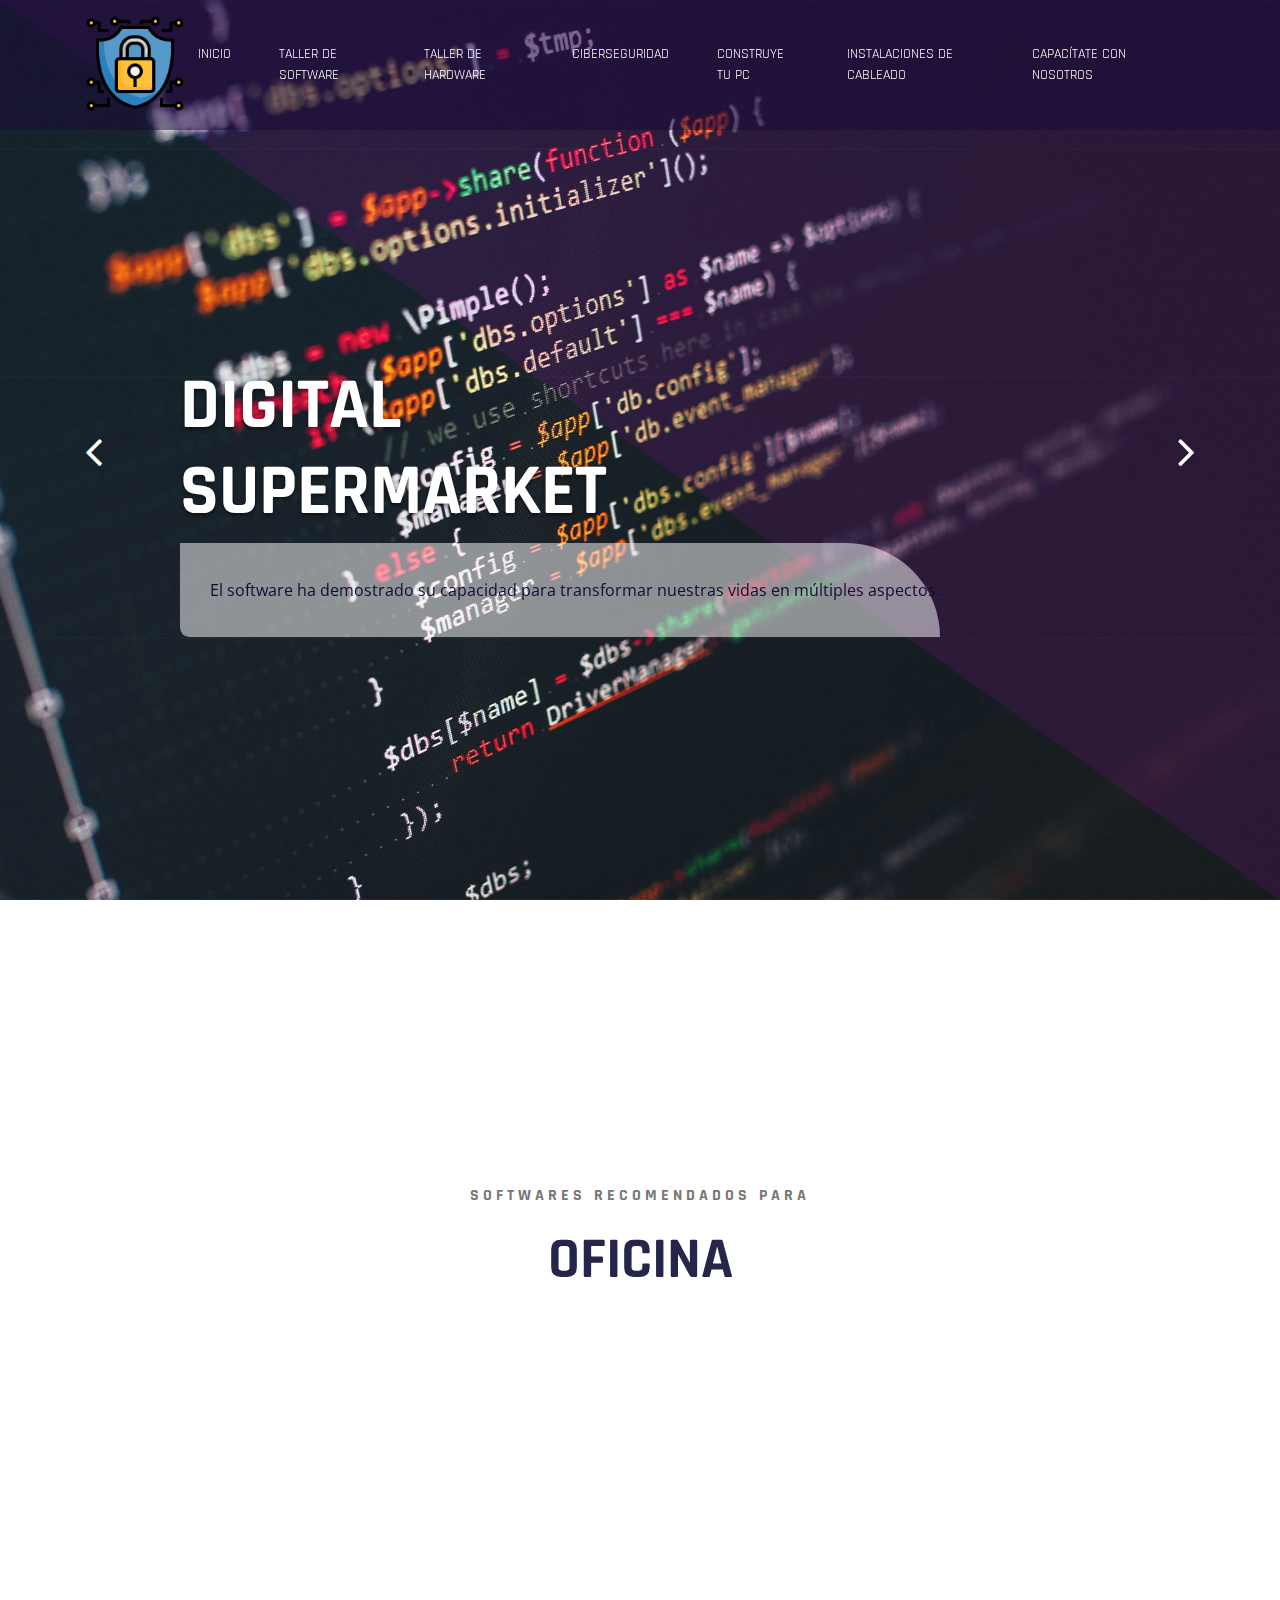
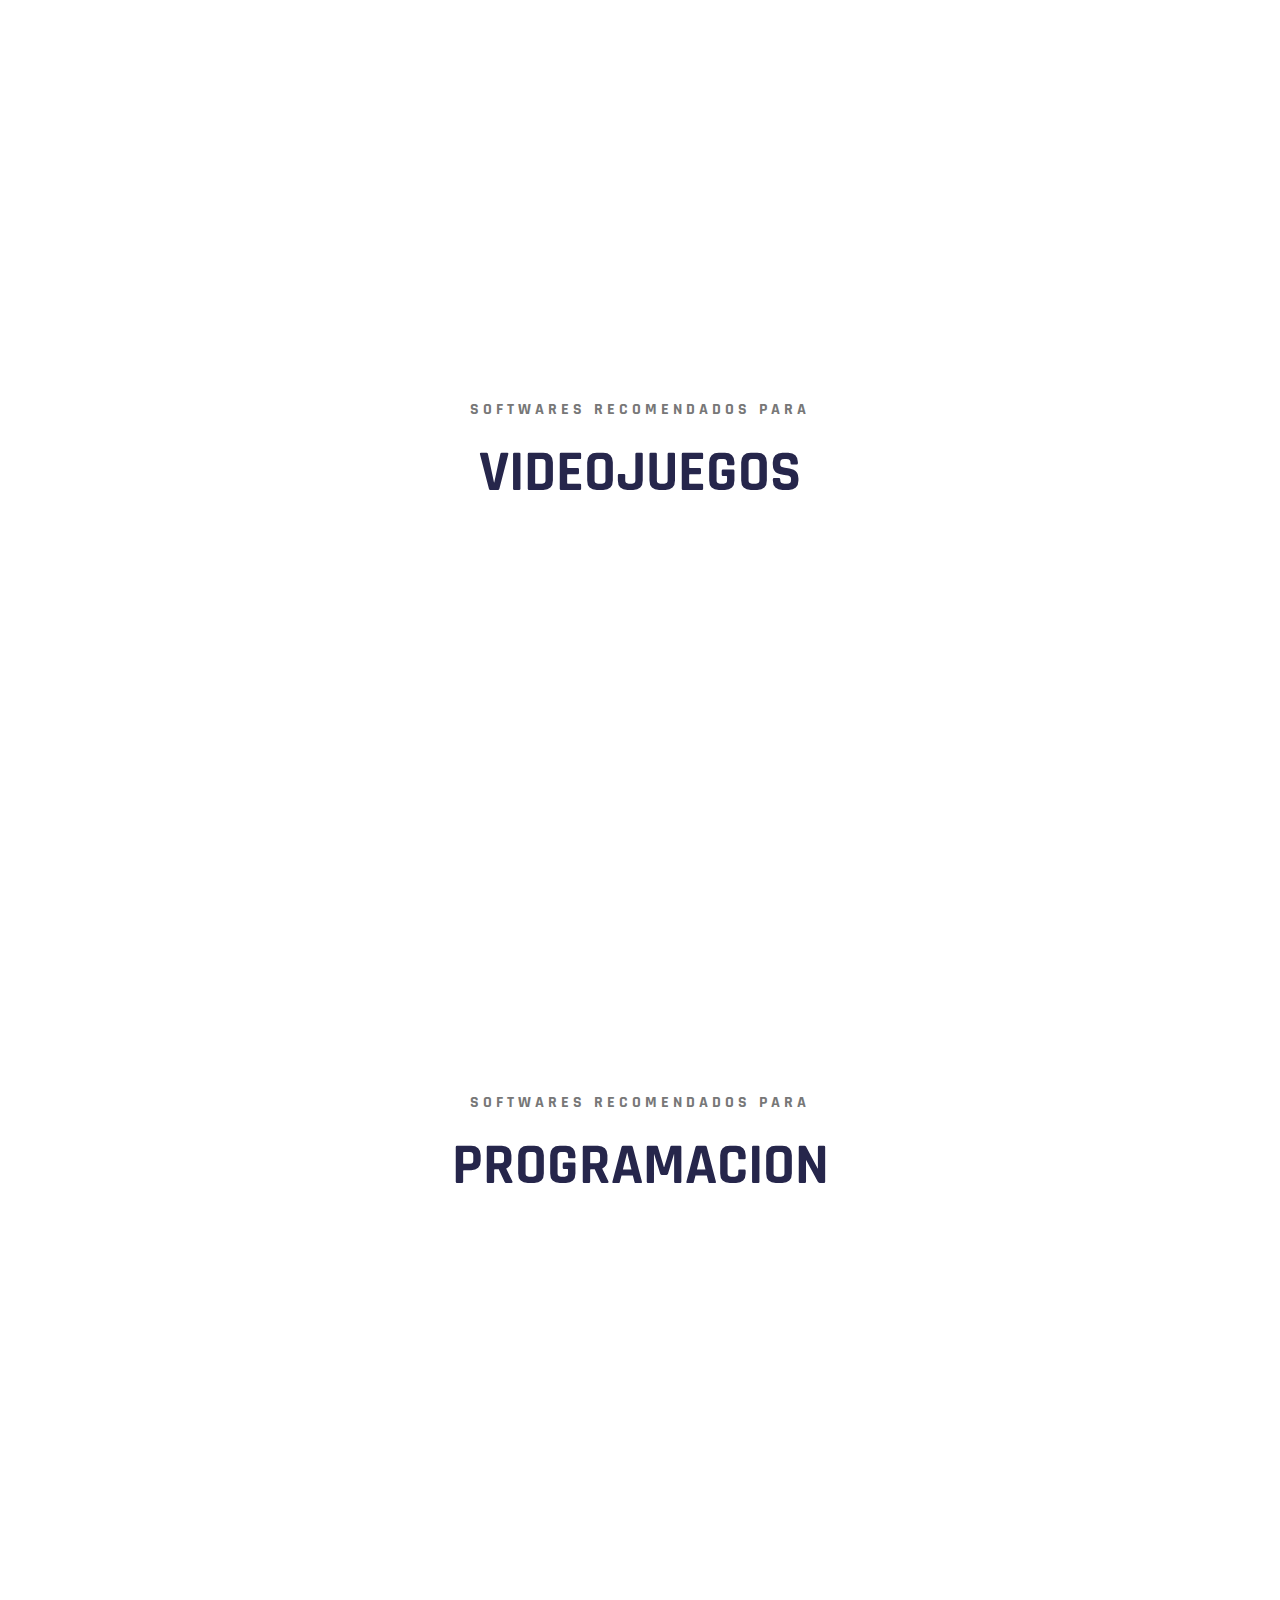
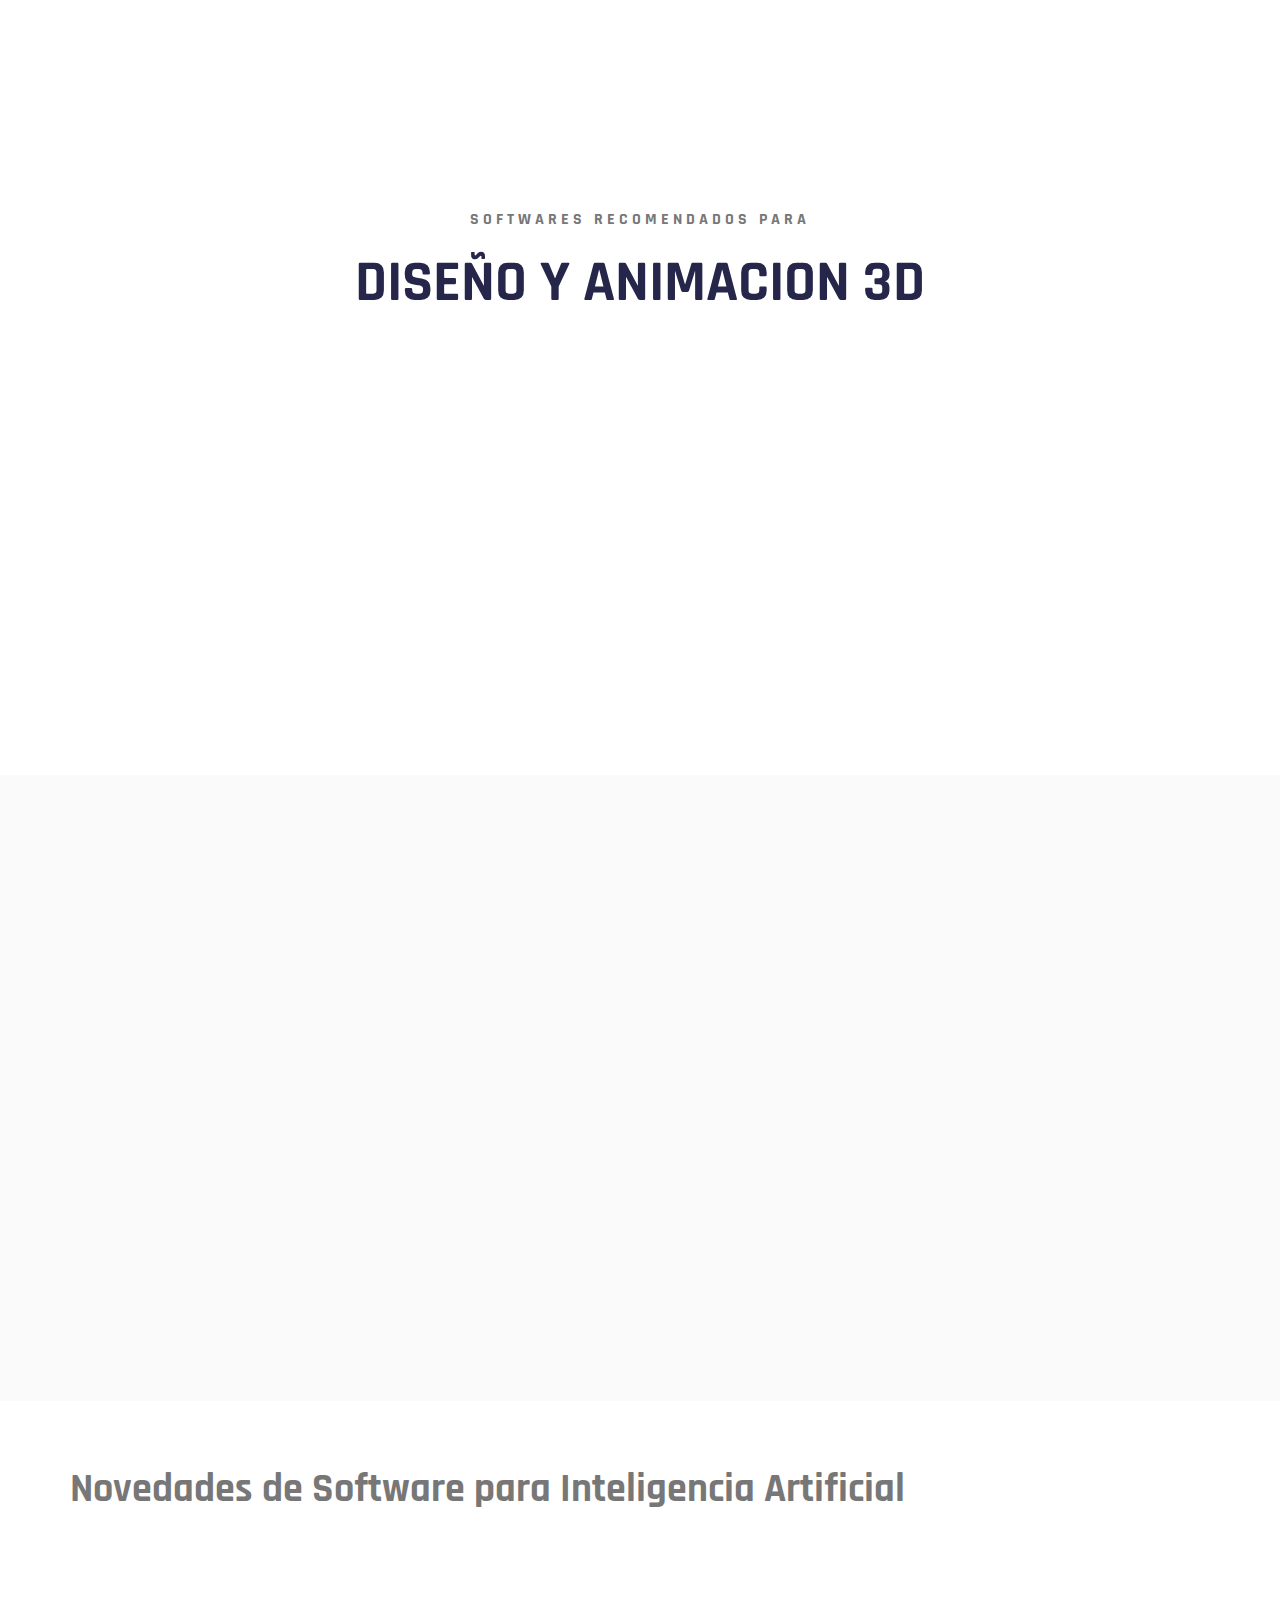
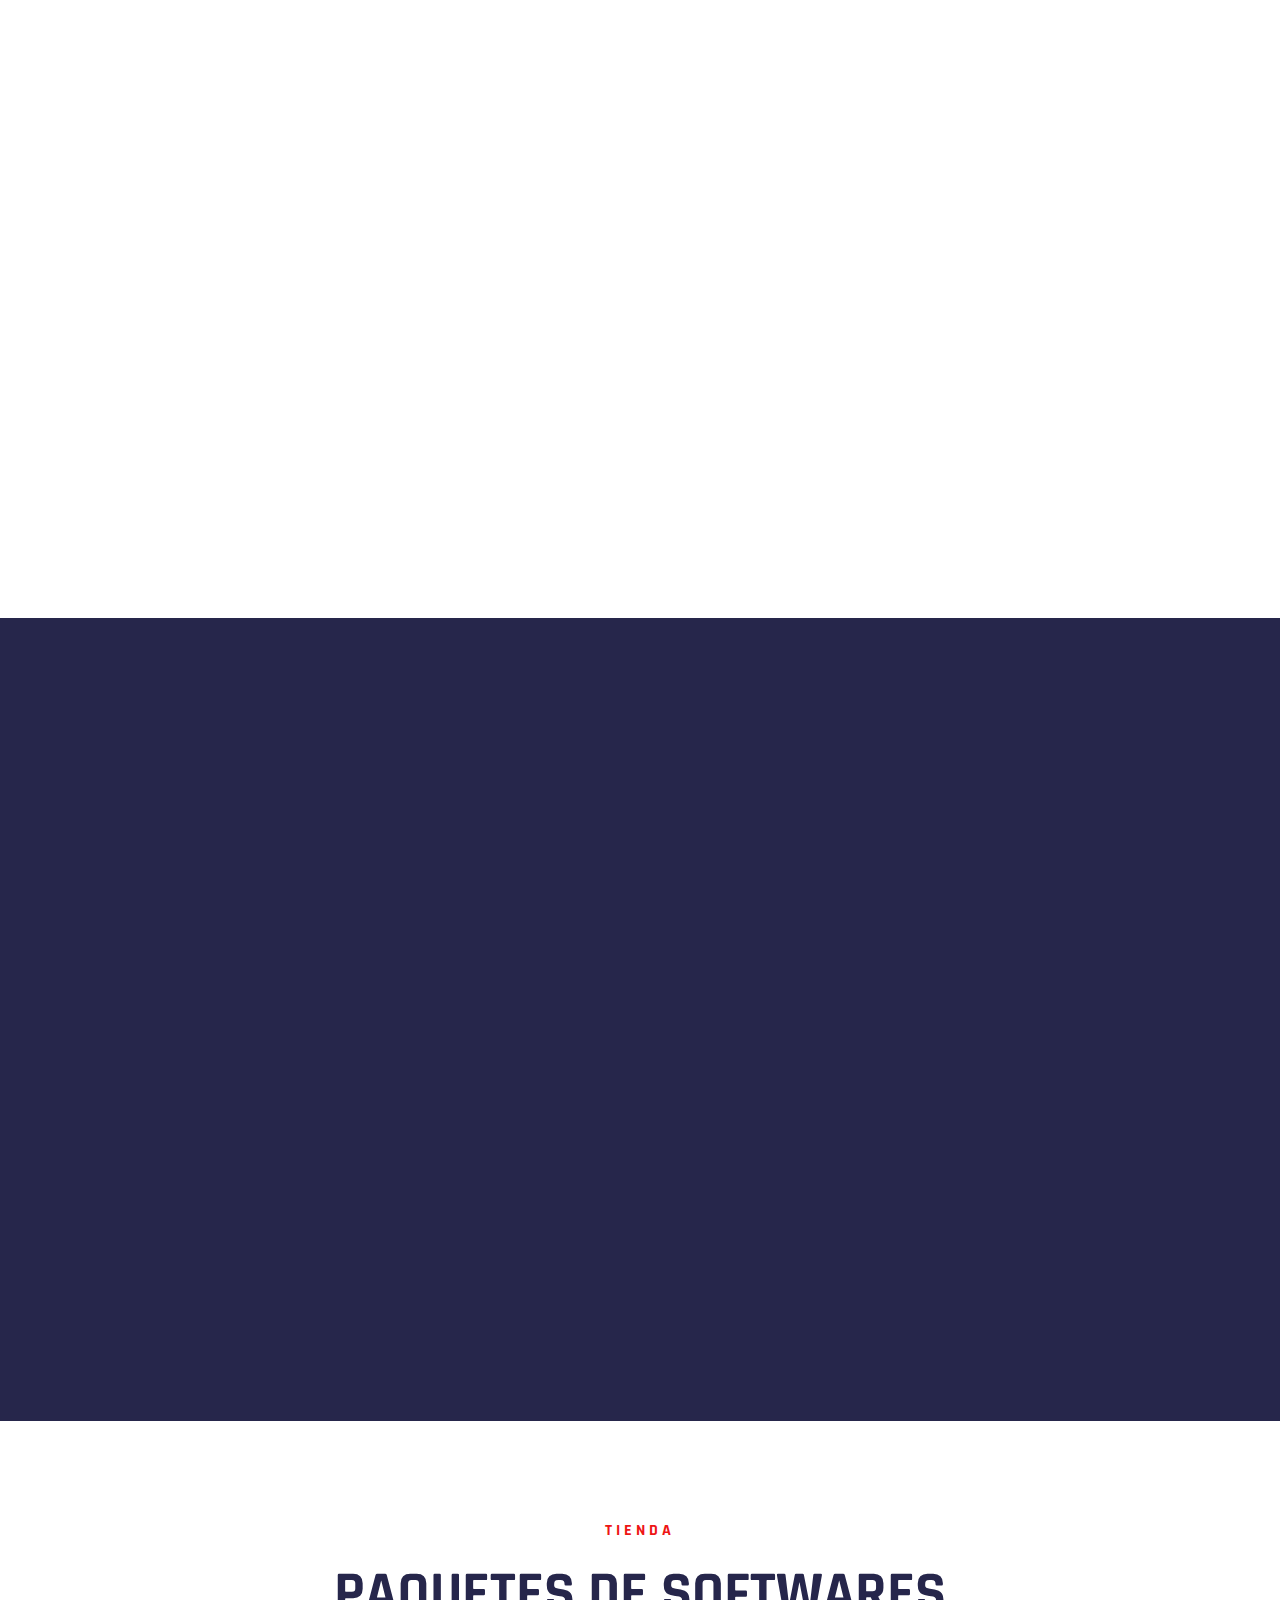
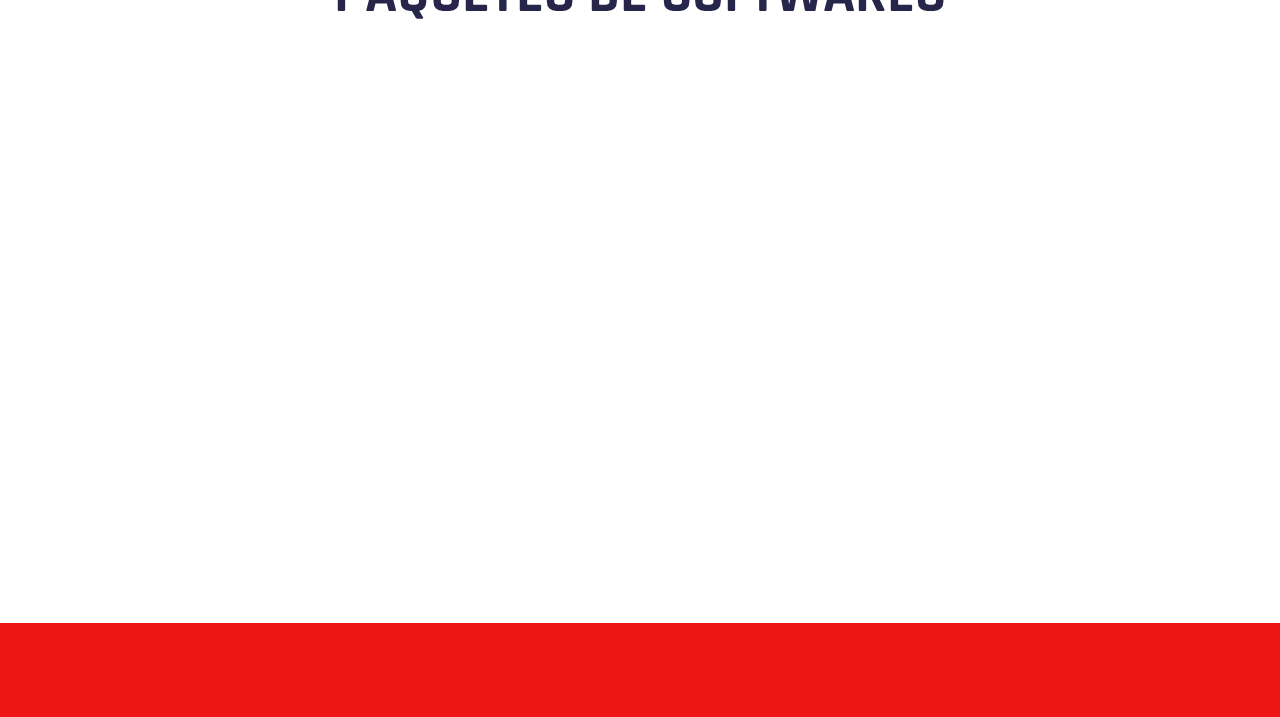
<file: Taller_Software.html>
<!doctype html>
<html lang="en">

<head>
   
    <meta charset="UTF-8">
    <meta name="viewport" content="width=device-width, initial-scale=1">
    <meta http-equiv="X-UA-Compatible" content="IE=edge">
    <!-- Document title -->
    <title>Taller de Software</title>
    <!-- Stylesheets & Fonts -->
    <!-- Google Fonts -->
    <link href="https://fonts.googleapis.com/css?family=Open+Sans:400,400i,700,700i%7CRajdhani:400,600,700"
        rel="stylesheet">
    <!-- Plugins Stylesheets -->
    <link rel="stylesheet" href="assets/css/loader/loaders.css">
    <link rel="stylesheet" href="assets/css/font-awesome/font-awesome.css">
    <link rel="stylesheet" href="assets/css/bootstrap.css">
    <link rel="stylesheet" href="assets/css/aos/aos.css">
    <link rel="stylesheet" href="assets/css/swiper/swiper.css">
    <link rel="stylesheet" href="assets/css/lightgallery.min.css">
    <!-- Template Stylesheet -->
    <link rel="stylesheet" href="assets/css/style4.css">
    <!-- Responsive Stylesheet -->
    <link rel="stylesheet" href="assets/css/responsive.css">
</head>
<body>
    <!-- Loader Start -->
    <div class="css-loader">
        <div class="loader-inner line-scale d-flex align-items-center justify-content-center"></div>
    </div>
    <!-- Loader End -->
    <!-- Header Start -->
    <header class="position-absolute w-100">
        <div class="container">
            <nav class="navbar navbar-expand-md navbar-light">
                <a class="navbar-brand" href="index.html"><img src="assets/images/logos.png" alt="Multipurpose" style="width: 100px; height: auto;"></a>
                <div class="group d-flex align-items-center">
                    <button class="navbar-toggler" type="button" data-toggle="collapse"
                        data-target="#navbarSupportedContent" aria-controls="navbarSupportedContent"
                        aria-expanded="false" aria-label="Toggle navigation"><span
                            class="navbar-toggler-icon"></span></button>
                </div>
                <div class="collapse navbar-collapse justify-content-end" id="navbarSupportedContent">
                    <ul class="navbar-nav">
                      <li class="nav-item"><a class="nav-link" href="index.html">Inicio</a></li>
                      <li class="nav-item"><a class="nav-link" href="Taller_Software.html">Taller de software</a></li>
                      <li class="nav-item"><a class="nav-link" href="taller_de_hardware.html">Taller de hardware</a></li>
                      <li class="nav-item"><a class="nav-link" href="https://www.cybershieldumg.com">Ciberseguridad</a></li>
                      <li class="nav-item"><a class="nav-link" href="construyepc.html">Construye tu pc</a></li>
                      <li class="nav-item"><a class="nav-link" href="https://telematica.pnc.edu.gt/">Instalaciones de cableado</a></li>
                      <li class="nav-item"><a class="nav-link" href="https://educa.pnc.edu.gt/">Capacítate con nosotros</a></li>
                    </ul>
                    </form>
                </div>
            </nav>
        </div>
    </header>
    <!-- Header End -->
    <!-- Hero Start -->
    <section class="hero">
        <div class="container">
            <div class="row">
                <div class="col-12 offset-md-1 col-md-11">
                    <div class="swiper-container hero-slider">
                        <div class="swiper-wrapper">
                            <div class="swiper-slide slide-content d-flex align-items-center text-xl-left">
                                <div class="single-slide">
                                    <h1 data-aos="fade-right" data-aos-delay="200">Digital<br>Supermarket</h1>
                                    <p data-aos="fade-right" data-aos-delay="600">El software ha demostrado su capacidad para transformar nuestras vidas en múltiples aspectos.
                                    </p>
                                </div>
                            </div>
                            <div class="swiper-slide slide-content d-flex align-items-center alig">
                                <div class="single-slide">
                                    <h1 data-aos="fade-right" data-aos-delay="200">Taller<br> de Software
                                    </h1>
                                    <p data-aos="fade-right" data-aos-delay="600">La diversidad de softwares es impresionante ofrece soluciones 
                                        personalizadas y contribuye a la evolución continua de la tecnología.
                                    </p>
                                    
                                </div>
                            </div>
                        </div>

                    </div>
                </div>
            </div>
            <!-- Add Control -->
            <span class="arr-left"><i class="fa fa-angle-left"></i></span>
            <span class="arr-right"><i class="fa fa-angle-right"></i></span>
        </div>
        <div class="texture"></div>
        <div class="diag-bg"></div>
    </section>
    <!-- Hero End -->
    <!-- Call To Action Start -->
    <section class="cta" data-aos="fade-up" data-aos-delay="0">
        <div class="container">
            <div class="cta-content d-xl-flex align-items-center justify-content-around text-center text-xl-left">
                <div class="content" data-aos="fade-right" data-aos-delay="200">
                    <h2>Descubre los softwares adecuados para ti</h2>
                    <p>Encontratas las mejores recomendaciones y paquetes para tu utilidad</p>
                </div>
                <div class="subscribe-btn" data-aos="fade-left" data-aos-delay="400" data-aos-offset="0">
                    <h2>Bienvenido</h2>
                </div>
            </div>
        </div>
    </section>
    <!-- Call To Action End -->
    <!-- Services Start -->
    <section class="services">
        <div class="container">
            <div class="title text-center">
                <h6>Softwares recomendados para</h6>
                <h1 class="title-blue">Oficina</h1>
            </div>
            <div class="container">
                <div class="row">
                    <div class="col-sm-6 col-lg-4">
                        <div class="media" data-aos="fade-up" data-aos-delay="200" data-aos-duration="400">
                            <img class="mr-4" src="assets/images-ts/service3.png" alt="Web Development">
                            <div class="media-body">
                                <h5>Suites de productividad</h5>
                                 Microsoft Office, Google Workspace, LibreOffice.
                            </div>
                        </div>
                    </div>
                    <div class="col-sm-6 col-lg-4">
                        <div class="media" data-aos="fade-up" data-aos-delay="400" data-aos-duration="600">
                            <img class="mr-4" src="assets/images-ts/service3.png" alt="Web Development">
                            <div class="media-body">
                                <h5>Software de gestión de proyectos</h5>
                                 Asana, Trello, Microsoft Project.
                                
                            </div>
                        </div>
                    </div>
                    <div class="col-sm-6 col-lg-4">
                        <div class="media" data-aos="fade-up" data-aos-delay="600" data-aos-duration="800">
                            <img class="mr-4" src="assets/images-ts/service3.png" alt="Web Development">
                            <div class="media-body">
                                <h5> Software de colaboración</h5>
                                Slack, Microsoft Teams, Zoom.
                            </div>
                        </div>
                    </div>
                    <div class="col-sm-6 col-lg-4">
                        <div class="media" data-aos="fade-up" data-aos-delay="200" data-aos-duration="400">
                            <img class="mr-4" src="assets/images-ts/service3.png" alt="Web Development">
                            <div class="media-body">
                                <h5>Software de gestión de documentos</h5>
                                SharePoint, Google Drive, Dropbox.
                            </div>
                        </div>
                    </div>
                    <div class="col-sm-6 col-lg-4">
                        <div class="media" data-aos="fade-up" data-aos-delay="400" data-aos-duration="600">
                            <img class="mr-4" src="assets/images-ts/service3.png" alt="Web Development">
                            <div class="media-body">
                                <h5>Software de contabilidad</h5>
                                QuickBooks, Xero, FreshBooks.
                            </div>
                        </div>
                    </div>
                    <div class="col-sm-6 col-lg-4">
                        <div class="media" data-aos="fade-up" data-aos-delay="600" data-aos-duration="800">
                            <img class="mr-4" src="assets/images-ts/service3.png" alt="Web Development">
                            <div class="media-body">
                                <h5>Software de recursos humanos</h5>
                                BambooHR, Workday, Zoho People.
                            </div>
                        </div>
                    </div>
                    <div class="col-sm-6 col-lg-4">
                        <div class="media" data-aos="fade-up" data-aos-delay="200" data-aos-duration="400">
                            <img class="mr-4" src="assets/images-ts/service3.png" alt="Web Development">
                            <div class="media-body">
                                <h5>Software de gestión de clientes (CRM)</h5>
                                Salesforce, HubSpot CRM, Zoho CRM.
                            </div>
                        </div>
                    </div>
                    <div class="col-sm-6 col-lg-4">
                        <div class="media" data-aos="fade-up" data-aos-delay="400" data-aos-duration="600">
                            <img class="mr-4" src="assets/images-ts/service3.png" alt="Web Development">
                            <div class="media-body">
                                <h5>Software de gestión de inventario</h5>
                                Odoo, Fishbowl, Zoho Inventory.
                            </div>
                        </div>
                    </div>
                    <div class="col-sm-6 col-lg-4">
                        <div class="media" data-aos="fade-up" data-aos-delay="600" data-aos-duration="800">
                            <img class="mr-4" src="assets/images-ts/service3.png" alt="Web Development">
                            <div class="media-body">
                                <h5>Software de facturación</h5>
                                Wave, Invoicera, Zoho Invoice.
                            </div>
                        </div>
                    </div>
                </div>
            </div>
        </div>
    </section>
     <section class="services">
        <div class="container">
            <div class="title text-center">
                <h6>Softwares recomendados para</h6>
                <h1 class="title-blue">Videojuegos</h1>
            </div>
            <div class="container">
                <div class="row">
                    <div class="col-sm-6 col-lg-4">
                        <div class="media" data-aos="fade-up" data-aos-delay="200" data-aos-duration="400">
                            <img class="mr-4" src="assets/images-ts/service4.png" alt="Web Development">
                            <div class="media-body">
                                <h5>Software de grabación y streaming de juegos</h5>
                                 OBS Studio, XSplit, NVIDIA ShadowPlay.
                            </div>
                        </div>
                    </div>
                    <div class="col-sm-6 col-lg-4">
                        <div class="media" data-aos="fade-up" data-aos-delay="400" data-aos-duration="600">
                            <img class="mr-4" src="assets/images-ts/service4.png" alt="Web Development">
                            <div class="media-body">
                                <h5>Software de optimización y configuración de gráficos</h5>
                                 GeForce Experience, AMD Radeon Software, MSI Afterburner.
                                
                            </div>
                        </div>
                    </div>
                    <div class="col-sm-6 col-lg-4">
                        <div class="media" data-aos="fade-up" data-aos-delay="600" data-aos-duration="800">
                            <img class="mr-4" src="assets/images-ts/service4.png" alt="Web Development">
                            <div class="media-body">
                                <h5> Software de captura y edición de video para gameplay</h5>
                                Adobe Premiere Pro, Sony Vegas Pro, OBS Studio (funciones de edición).
                            </div>
                        </div>
                    </div>
                    <div class="col-sm-6 col-lg-4">
                        <div class="media" data-aos="fade-up" data-aos-delay="200" data-aos-duration="400">
                            <img class="mr-4" src="assets/images-ts/service4.png" alt="Web Development">
                            <div class="media-body">
                                <h5>Software de controladores de juegos</h5>
                               Xbox Game Bar (integrado en Windows 10), DS4Windows (para controladores de PlayStation).
                            </div>
                        </div>
                    </div>
                    <div class="col-sm-6 col-lg-4">
                        <div class="media" data-aos="fade-up" data-aos-delay="400" data-aos-duration="600">
                            <img class="mr-4" src="assets/images-ts/service4.png" alt="Web Development">
                            <div class="media-body">
                                <h5>Software de grabación de macros y personalización de teclado/mouse</h5>
                                Razer Synapse, Logitech G HUB, Corsair iCUE.
                            </div>
                        </div>
                    </div>
                    <div class="col-sm-6 col-lg-4">
                        <div class="media" data-aos="fade-up" data-aos-delay="600" data-aos-duration="800">
                            <img class="mr-4" src="assets/images-ts/service4.png" alt="Web Development">
                            <div class="media-body">
                                <h5>Software de chat y comunicación para jugadores</h5>
                                Discord, TeamSpeak, Mumble.
                            </div>
                        </div>
                    </div>
                        </div>
                    </div>
                </div>
            </div>
        </div>
    </section>
    <section class="services">
        <div class="container">
            <div class="title text-center">
                <h6>Softwares recomendados para</h6>
                <h1 class="title-blue">Programacion</h1>
            </div>
            <div class="container">
                <div class="row">
                    <div class="col-sm-6 col-lg-4">
                        <div class="media" data-aos="fade-up" data-aos-delay="200" data-aos-duration="400">
                            <img class="mr-4" src="assets/images-ts/service2.png" alt="Web Development">
                            <div class="media-body">
                                <h5>Entornos de desarrollo integrados y Editores de código</h5>
                                 Visual Studio, IntelliJ IDEA, Eclipse, Visual Studio Code, Sublime Text, Atom
                            </div>
                        </div>
                    </div>
                    <div class="col-sm-6 col-lg-4">
                        <div class="media" data-aos="fade-up" data-aos-delay="400" data-aos-duration="600">
                            <img class="mr-4" src="assets/images-ts/service2.png" alt="Web Development">
                            <div class="media-body">
                                <h5>Software de gestión de bases de datos</h5>
                                 MySQL, PostgreSQL, MongoDB, Oracle Database, Microsoft SQL Server, SQLite. 
                            </div>
                        </div>
                    </div>
                    <div class="col-sm-6 col-lg-4">
                        <div class="media" data-aos="fade-up" data-aos-delay="600" data-aos-duration="800">
                            <img class="mr-4" src="assets/images-ts/service2.png" alt="Web Development">
                            <div class="media-body">
                                <h5> Software de depuración</h5>
                               Xcode (para desarrollo de iOS), Android Studio (para desarrollo de Android), gdb.
                            </div>
                        </div>
                    </div>
                    <div class="col-sm-6 col-lg-4">
                        <div class="media" data-aos="fade-up" data-aos-delay="200" data-aos-duration="400">
                            <img class="mr-4" src="assets/images-ts/service2.png" alt="Web Development">
                            <div class="media-body">
                                <h5>Frameworks de desarrollo web</h5>
                              Angular, React, Vue.js, Laravel, Django, Ruby on Rails, ASP.NET, Express.js, Flask,Symfony,Spring Boot, Ember.js, Meteor, Flask, CakePHP.
                            </div>
                        </div>
                    </div>
                    <div class="col-sm-6 col-lg-4">
                        <div class="media" data-aos="fade-up" data-aos-delay="400" data-aos-duration="600">
                            <img class="mr-4" src="assets/images-ts/service2.png" alt="Web Development">
                            <div class="media-body">
                                <h5>Plataformas de alojamiento y despliegue en la nube</h5>
                                AWS, Google Cloud Platform, Microsoft Azure.
                            </div>
                        </div>
                    </div>
                    <div class="col-sm-6 col-lg-4">
                        <div class="media" data-aos="fade-up" data-aos-delay="600" data-aos-duration="800">
                            <img class="mr-4" src="assets/images-ts/service2.png" alt="Web Development">
                            <div class="media-body">
                                <h5>Lenguajes de programación y compiladores</h5>
                                Python, Java, PHP, JavaScript, C#, C++.
                            </div>
                        </div>
                    </div>
                        </div>
                    </div>
                </div>
            </div>
        </div>
    </section><section class="services">
        <div class="container">
            <div class="title text-center">
                <h6>Softwares recomendados para</h6>
                <h1 class="title-blue">Diseño y Animacion 3D</h1>
            </div>
            <div class="container">
                <div class="row">
                    <div class="col-sm-6 col-lg-4">
                        <div class="media" data-aos="fade-up" data-aos-delay="200" data-aos-duration="400">
                            <img class="mr-4" src="assets/images-ts/service2.png" alt="Web Development">
                            <div class="media-body">
                                <h5>Modelado 3D</h5>
                                 Autodesk Maya, Blender, 3ds Max, Cinema 4D, Houdini.
                            </div>
                        </div>
                    </div>
                    <div class="col-sm-6 col-lg-4">
                        <div class="media" data-aos="fade-up" data-aos-delay="400" data-aos-duration="600">
                            <img class="mr-4" src="assets/images-ts/service2.png" alt="Web Development">
                            <div class="media-body">
                                <h5>Escultura digital y Renderizado</h5>
                                 ZBrush, Mudbox, V-Ray, Arnold, Redshift.
                            </div>
                        </div>
                    </div>
                    <div class="col-sm-6 col-lg-4">
                        <div class="media" data-aos="fade-up" data-aos-delay="600" data-aos-duration="800">
                            <img class="mr-4" src="assets/images-ts/service2.png" alt="Web Development">
                            <div class="media-body">
                                <h5> Texturizado y materiales</h5>
                                Substance Painter, Mari, Quixel Suite.
                            </div>
                        </div>
                    </div>
                    <div class="col-sm-6 col-lg-4">
                        <div class="media" data-aos="fade-up" data-aos-delay="200" data-aos-duration="400">
                            <img class="mr-4" src="assets/images-ts/service2.png" alt="Web Development">
                            <div class="media-body">
                                <h5>Simulación, dinámicas,Composición y efectos visuales</h5>
                              Houdini, RealFlow, Phoenix FD, Adobe After Effects, Nuke, Fusion.                     
                            </div>
                        </div>
                    </div>
                    <div class="col-sm-6 col-lg-4">
                        <div class="media" data-aos="fade-up" data-aos-delay="400" data-aos-duration="600">
                            <img class="mr-4" src="assets/images-ts/service2.png" alt="Web Development">
                            <div class="media-body">
                                <h5>Realidad virtual y realidad aumentada</h5>
                               Unity 3D, Unreal Engine, Autodesk Stingray.
                            </div>
                        </div>
                    </div>
                    <div class="col-sm-6 col-lg-4">
                        <div class="media" data-aos="fade-up" data-aos-delay="600" data-aos-duration="800">
                            <img class="mr-4" src="assets/images-ts/service2.png" alt="Web Development">
                            <div class="media-body">
                                <h5>Iluminación y render en tiempo real</h5>
                                KeyShot, Marmoset Toolbag.
                            </div>
                        </div>
                    </div>
                        </div>
                    </div>
                </div>
            </div>
        </div>
    </section>
    <!-- Services End -->
    <!-- Featured Start -->
    <section class="featured">
        <div class="container">
            <div class="row">
                <div class="col-md-6" data-aos="fade-right" data-aos-delay="400" data-aos-duration="800">
                    <div class="title">
                        <h6 class="title-primary">Sistemas Operativos mas populares</h6>
                        <h1 class="title-blue">Mac OS, Windows y Linux</h1>
                    </div>
                    <p>La disponibilidad, compatibilidad de software, experiencia de usuario y soporte son factores clave 
                    que contribuyen a la popularidad de macOS, Windows y Linux como sistemas operativos. Cada uno de ellos 
                    tiene sus propias fortalezas y características distintivas, lo que permite a los usuarios elegir el sistema
                    operativo que mejor se adapte a sus necesidades y preferencias.</p>
                    <div class="media-element d-flex justify-content-between">
                        <div class="media">
                            <i class="fa fa-magic mr-4"></i>
                            <div class="media-body">
                                <h5>Mac Os</h5>
                                Desarrollado por Apple
                            </div>
                        </div>
                        <div class="media">
                            <i class="fa fa-magic mr-4"></i>
                            <div class="media-body">
                                <h5>Windows</h5>
                                Desarrollado por Microsoft
                            </div>
                        </div>
                    </div>
                </div>
                <div class="col-md-6" data-aos="fade-left" data-aos-delay="400" data-aos-duration="800">
                    <div class="featured-img">
                        <img class="featured-big" src="assets/images-ts/featured-img1.jpg" alt="Featured 1">
                        <img class="featured-small" src="assets/images-ts/featured-img2.jpg" alt="Featured 2">
                    </div>
                </div>
            </div>
        </div>
    </section>
    <!-- Featured End -->
    <!-- Recent Posts Start -->
    <section class="recent-posts">
        <div class="container">
            <div class="row">
             <h1 class="title-blue">Novedades de Software para Inteligencia Artificial</h1>
                <div class="col-lg-6">
                    <div class="single-rpost d-sm-flex align-items-center" data-aos="fade-right"
                        data-aos-duration="800">
                        <div class="post-content text-sm-right">
                            <h6 class="title-primary">Software IA</h6>
                            <h3><a href="#">TensorFlow</a></h3>
                            <p><a href="#">Constructor de redes neuronales</a></p>
                            <a class="post-btn" href="#"><i class="fa fa-arrow-right"></i></a>
                        </div>
                        <div class="post-thumb">
                            <img class="img-fluid" src="assets/images-ts/post1.jpg" alt="Post 1">
                        </div>
                    </div>
                </div>
                <div class="col-lg-6">
                    <div class="single-rpost d-sm-flex align-items-center" data-aos="fade-left" data-aos-duration="800">
                        <div class="post-thumb">
                            <img class="img-fluid" src="assets/images-ts/post2.jpg" alt="Post 1">
                        </div>
                        <div class="post-content">
                            <h6 class="title-primary">Software IA</h6>
                            <h3><a href="#">PyTorch</a></h3>
                            <p><a href="#">Constructor y entrenador de modelos de IA</a></p>
                            <a class="post-btn" href="#"><i class="fa fa-arrow-right"></i></a>
                        </div>
                    </div>
                </div>
                <div class="col-lg-6">
                    <div class="single-rpost d-sm-flex align-items-center" data-aos="fade-right" data-aos-delay="200"
                        data-aos-duration="800">
                        <div class="post-content text-sm-right">
                            <h6 class="title-primary">Software IA</h6>
                            <h3><a href="#">Microsoft Azure AI</a></h3>
                            <p><a href="#">Proporciona servicios y herramientas de IA</a></p>
                            <a class="post-btn" href="#"><i class="fa fa-arrow-right"></i></a>
                        </div>
                        <div class="post-thumb">
                            <img class="img-fluid" src="assets/images-ts/post3.jpg" alt="Post 1">
                        </div>
                    </div>
                </div>
                <div class="col-lg-6">
                    <div class="single-rpost d-sm-flex align-items-center" data-aos="fade-left" data-aos-delay="200"
                        data-aos-duration="800">
                        <div class="post-thumb">
                            <img class="img-fluid" src="assets/images-ts/post4.jpg" alt="Post 1">
                        </div>
                        <div class="post-content">
                           <h6 class="title-primary">Software IA</h6>
                            <h3><a href="#">Caffe</a></h3>
                            <p><a href="#">Desarrollo de aplicaciones de visión por computadora</a></p>
                            <a class="post-btn" href="#"><i class="fa fa-arrow-right"></i></a>
                        </div>
                    </div>
                </div>
            </div>
            
        </div>
    </section>
    <!-- Recent Posts End -->
    <!-- Trust Start -->
    <section class="trust">
        <div class="container">
            <div class="row">
                <div class="offset-xl-1 col-xl-6" data-aos="fade-right" data-aos-delay="200" data-aos-duration="800">
                    <div class="title">
                        <h6 class="title-primary">International Conference on Software Engineering</h6>
                        <h1>ICSE</h1>
                    </div>
                    <p>Es un evento anual que reúne a investigadores, académicos, profesionales de la industria y estudiantes de todo el mundo. Se centra en los avances en el campo de la ingeniería de software, incluyendo nuevos enfoques, metodologías, herramientas y prácticas relacionadas con el desarrollo, mantenimiento y gestión de software. 
                    La conferencia ICSE proporciona un foro para la presentación y discusión de investigaciones de vanguardia, presentaciones técnicas y paneles de expertos en temas relevantes para la comunidad de ingeniería de software.
                    </p>
                    <h5>Fecha y lugar del proximo evento</h5>
                    <ul class="list-unstyled">
                        <li> May 14-20, 2023</li>
                        <li>Melbourne, Australia</li>
                        <li>Apr 12-21, 2024</li>
                        <li>Lisbon, Portugal</li>
                    </ul>
                </div>
                <div class="col-xl-5 gallery">
                    <div class="row no-gutters h-100" id="lightgallery">
                        <a href="https://lorempixel.com/600/400/" class="w-50 h-100 gal-img" data-aos="fade-up"
                            data-aos-delay="200" data-aos-duration="400">
                            <img class="img-fluid" src="assets/images-ts/gallery1.jpg" alt="Gallery Image">
                            <i class="fa fa-caret-right"></i>
                        </a>
                        <a href="https://lorempixel.com/600/400/" class="w-50 h-50 gal-img" data-aos="fade-up"
                            data-aos-delay="400" data-aos-duration="600">
                            <img class="img-fluid" src="assets/images-ts/gallery2.png" alt="Gallery Image">
                            <i class="fa fa-caret-right"></i>
                        </a>
                        <a href="https://lorempixel.com/600/400/" class="w-50 h-50 gal-img gal-img3" data-aos="fade-up"
                            data-aos-delay="0" data-aos-duration="600">
                            <img class="img-fluid" src="assets/images-ts/gallery3.jpg" alt="Gallery Image">
                            <i class="fa fa-caret-right"></i>
                        </a>
                    </div>
                </div>
            </div>
        </div>
    </section>
    <!-- Trust End -->
    <!-- Pricing Start -->
    <section class="pricing-table">
        <div class="container">
            <div class="title text-center">
                <h6 class="title-primary">Tienda</h6>
                <h1 class="title-blue">Paquetes de Softwares</h1>
            </div>
            <div class="row no-gutters">
                <div class="col-md-4">
                    <div class="single-pricing text-center" data-aos="fade-up" data-aos-delay="0"
                        data-aos-duration="600">
                        <span>Mensuales</span>
                        <h2>Estandar</h2>
                        <p class="desc">Compra segura</p>
                        <p class="price">Q.150.00</p>
                        <p>Microsoft Office, BitDefender</p>
                        <a href="#" class="btn btn-primary">Próximamente</a>
                        <svg viewBox="0 0 170 193">
                            <path fill-rule="evenodd" fill="rgb(238, 21, 21)"
                                d="M39.000,31.999 C39.000,31.999 -21.000,86.500 9.000,121.999 C39.000,157.500 91.000,128.500 104.000,160.999 C117.000,193.500 141.000,201.000 150.000,183.000 C159.000,165.000 172.000,99.000 167.000,87.000 C162.000,75.000 170.000,63.000 152.000,45.000 C134.000,27.000 128.000,15.999 116.000,11.000 C104.000,6.000 89.000,-0.001 89.000,-0.001 L39.000,31.999 Z" />
                        </svg>
                    </div>
                </div>
                <div class="col-md-4">
                    <div class="single-pricing text-center" data-aos="fade-up" data-aos-delay="300"
                        data-aos-duration="600">
                        <span>Mensuales</span>
                        <h2>Premium</h2>
                        <p class="desc">Compra segura</p>
                        <p class="price">Q.500.00</p>
                        <p>Adobe Creative Cloud</p>
                        <p>Microsoft Office</p>
                        <p>BitDefender</p>
                        <a href="#" class="btn btn-primary">Próximamente</a>
                        <svg viewBox="0 0 170 193">
                            <path fill-rule="evenodd" fill="rgb(238, 21, 21)"
                                d="M39.000,31.999 C39.000,31.999 -21.000,86.500 9.000,121.999 C39.000,157.500 91.000,128.500 104.000,160.999 C117.000,193.500 141.000,201.000 150.000,183.000 C159.000,165.000 172.000,99.000 167.000,87.000 C162.000,75.000 170.000,63.000 152.000,45.000 C134.000,27.000 128.000,15.999 116.000,11.000 C104.000,6.000 89.000,-0.001 89.000,-0.001 L39.000,31.999 Z" />
                        </svg>
                    </div>
                </div>
                <div class="col-md-4">
                    <div class="single-pricing text-center" data-aos="fade-up" data-aos-delay="600"
                        data-aos-duration="600">
                        <span>Mensual</span>
                        <h2>Deluxe</h2>
                        <p class="desc">Compra segura</p>
                        <p class="price">Q.300.00</p>
                        <p>Canva, Microsoft Office, BitDefender</p>
                        <a href="#" class="btn btn-primary">Próximamente</a>
                        <svg viewBox="0 0 170 193">
                            <path fill-rule="evenodd" fill="rgb(238, 21, 21)"
                                d="M39.000,31.999 C39.000,31.999 -21.000,86.500 9.000,121.999 C39.000,157.500 91.000,128.500 104.000,160.999 C117.000,193.500 141.000,201.000 150.000,183.000 C159.000,165.000 172.000,99.000 167.000,87.000 C162.000,75.000 170.000,63.000 152.000,45.000 C134.000,27.000 128.000,15.999 116.000,11.000 C104.000,6.000 89.000,-0.001 89.000,-0.001 L39.000,31.999 Z" />
                        </svg>
                    </div>
                </div>
            </div>
        </div>
    </section>
    <!-- Pricing End -->
    <!-- Testimonial and Clients Start -->
        <div class="foot-note">
            <div class="container">
                <div
                    class="footer-content text-center text-lg-left d-lg-flex justify-content-between align-items-center">
                    <p class="mb-0" data-aos="fade-right" data-aos-offset="0">&copy; 2023 Todos los derechos reservados.</p>
                    <p class="mb-0" data-aos="fade-left" data-aos-offset="0">Rediseñado por: Julissa Contreras</p>
                </div>
            </div>
        </div>
        <!-- Foot Note End -->
    </footer>
    <!-- Footer Endt -->
    <!--jQuery-->
    <script src="assets/js/jquery-3.3.1.js"></script>
    <!--Plugins-->
    <script src="assets/js/bootstrap.bundle.js"></script>
    <script src="assets/js/loaders.css.js"></script>
    <script src="assets/js/aos.js"></script>
    <script src="assets/js/swiper.min.js"></script>
    <script src="assets/js/lightgallery-all.min.js"></script>
    <!--Template Script-->
    <script src="assets/js/main.js"></script>
</body>

</html>
</file>
<file: assets/css/loader/loaders.css>
/**
 * Copyright (c) 2016 Connor Atherton
 *
 * All animations must live in their own file
 * in the animations directory and be included
 * here.
 *
 */
/**
 * Styles shared by multiple animations
 */
/**
 * Dots
 */
@-webkit-keyframes scale {
  0% {
    -webkit-transform: scale(1);
            transform: scale(1);
    opacity: 1;
  }
  45% {
    -webkit-transform: scale(0.1);
            transform: scale(0.1);
    opacity: 0.7;
  }
  80% {
    -webkit-transform: scale(1);
            transform: scale(1);
    opacity: 1;
  }
}
@keyframes scale {
  0% {
    -webkit-transform: scale(1);
            transform: scale(1);
    opacity: 1;
  }
  45% {
    -webkit-transform: scale(0.1);
            transform: scale(0.1);
    opacity: 0.7;
  }
  80% {
    -webkit-transform: scale(1);
            transform: scale(1);
    opacity: 1;
  }
}

.ball-pulse > div:nth-child(1) {
  -webkit-animation: scale 0.75s -0.24s infinite cubic-bezier(0.2, 0.68, 0.18, 1.08);
          animation: scale 0.75s -0.24s infinite cubic-bezier(0.2, 0.68, 0.18, 1.08);
}

.ball-pulse > div:nth-child(2) {
  -webkit-animation: scale 0.75s -0.12s infinite cubic-bezier(0.2, 0.68, 0.18, 1.08);
          animation: scale 0.75s -0.12s infinite cubic-bezier(0.2, 0.68, 0.18, 1.08);
}

.ball-pulse > div:nth-child(3) {
  -webkit-animation: scale 0.75s 0s infinite cubic-bezier(0.2, 0.68, 0.18, 1.08);
          animation: scale 0.75s 0s infinite cubic-bezier(0.2, 0.68, 0.18, 1.08);
}

.ball-pulse > div {
  background-color: #fff;
  width: 15px;
  height: 15px;
  border-radius: 100%;
  margin: 2px;
  -webkit-animation-fill-mode: both;
          animation-fill-mode: both;
  display: inline-block;
}

@-webkit-keyframes ball-pulse-sync {
  33% {
    -webkit-transform: translateY(10px);
            transform: translateY(10px);
  }
  66% {
    -webkit-transform: translateY(-10px);
            transform: translateY(-10px);
  }
  100% {
    -webkit-transform: translateY(0);
            transform: translateY(0);
  }
}

@keyframes ball-pulse-sync {
  33% {
    -webkit-transform: translateY(10px);
            transform: translateY(10px);
  }
  66% {
    -webkit-transform: translateY(-10px);
            transform: translateY(-10px);
  }
  100% {
    -webkit-transform: translateY(0);
            transform: translateY(0);
  }
}

.ball-pulse-sync > div:nth-child(1) {
  -webkit-animation: ball-pulse-sync 0.6s -0.14s infinite ease-in-out;
          animation: ball-pulse-sync 0.6s -0.14s infinite ease-in-out;
}

.ball-pulse-sync > div:nth-child(2) {
  -webkit-animation: ball-pulse-sync 0.6s -0.07s infinite ease-in-out;
          animation: ball-pulse-sync 0.6s -0.07s infinite ease-in-out;
}

.ball-pulse-sync > div:nth-child(3) {
  -webkit-animation: ball-pulse-sync 0.6s 0s infinite ease-in-out;
          animation: ball-pulse-sync 0.6s 0s infinite ease-in-out;
}

.ball-pulse-sync > div {
  background-color: #fff;
  width: 15px;
  height: 15px;
  border-radius: 100%;
  margin: 2px;
  -webkit-animation-fill-mode: both;
          animation-fill-mode: both;
  display: inline-block;
}

@-webkit-keyframes ball-scale {
  0% {
    -webkit-transform: scale(0);
            transform: scale(0);
  }
  100% {
    -webkit-transform: scale(1);
            transform: scale(1);
    opacity: 0;
  }
}

@keyframes ball-scale {
  0% {
    -webkit-transform: scale(0);
            transform: scale(0);
  }
  100% {
    -webkit-transform: scale(1);
            transform: scale(1);
    opacity: 0;
  }
}

.ball-scale > div {
  background-color: #fff;
  width: 15px;
  height: 15px;
  border-radius: 100%;
  margin: 2px;
  -webkit-animation-fill-mode: both;
          animation-fill-mode: both;
  display: inline-block;
  height: 60px;
  width: 60px;
  -webkit-animation: ball-scale 1s 0s ease-in-out infinite;
          animation: ball-scale 1s 0s ease-in-out infinite;
}

@keyframes ball-scale {
  0% {
    -webkit-transform: scale(0);
            transform: scale(0);
  }
  100% {
    -webkit-transform: scale(1);
            transform: scale(1);
    opacity: 0;
  }
}

.ball-scale > div {
  background-color: #fff;
  width: 15px;
  height: 15px;
  border-radius: 100%;
  margin: 2px;
  -webkit-animation-fill-mode: both;
          animation-fill-mode: both;
  display: inline-block;
  height: 60px;
  width: 60px;
  -webkit-animation: ball-scale 1s 0s ease-in-out infinite;
          animation: ball-scale 1s 0s ease-in-out infinite;
}

.ball-scale-random {
  width: 37px;
  height: 40px;
}

.ball-scale-random > div {
  background-color: #fff;
  width: 15px;
  height: 15px;
  border-radius: 100%;
  margin: 2px;
  -webkit-animation-fill-mode: both;
          animation-fill-mode: both;
  position: absolute;
  display: inline-block;
  height: 30px;
  width: 30px;
  -webkit-animation: ball-scale 1s 0s ease-in-out infinite;
          animation: ball-scale 1s 0s ease-in-out infinite;
}

.ball-scale-random > div:nth-child(1) {
  margin-left: -7px;
  -webkit-animation: ball-scale 1s 0.2s ease-in-out infinite;
          animation: ball-scale 1s 0.2s ease-in-out infinite;
}

.ball-scale-random > div:nth-child(3) {
  margin-left: -2px;
  margin-top: 9px;
  -webkit-animation: ball-scale 1s 0.5s ease-in-out infinite;
          animation: ball-scale 1s 0.5s ease-in-out infinite;
}

@-webkit-keyframes rotate {
  0% {
    -webkit-transform: rotate(0deg);
            transform: rotate(0deg);
  }
  50% {
    -webkit-transform: rotate(180deg);
            transform: rotate(180deg);
  }
  100% {
    -webkit-transform: rotate(360deg);
            transform: rotate(360deg);
  }
}

@keyframes rotate {
  0% {
    -webkit-transform: rotate(0deg);
            transform: rotate(0deg);
  }
  50% {
    -webkit-transform: rotate(180deg);
            transform: rotate(180deg);
  }
  100% {
    -webkit-transform: rotate(360deg);
            transform: rotate(360deg);
  }
}

.ball-rotate {
  position: relative;
}

.ball-rotate > div {
  background-color: #fff;
  width: 15px;
  height: 15px;
  border-radius: 100%;
  margin: 2px;
  -webkit-animation-fill-mode: both;
          animation-fill-mode: both;
  position: relative;
}

.ball-rotate > div:first-child {
  -webkit-animation: rotate 1s 0s cubic-bezier(0.7, -0.13, 0.22, 0.86) infinite;
          animation: rotate 1s 0s cubic-bezier(0.7, -0.13, 0.22, 0.86) infinite;
}

.ball-rotate > div:before, .ball-rotate > div:after {
  background-color: #fff;
  width: 15px;
  height: 15px;
  border-radius: 100%;
  margin: 2px;
  content: "";
  position: absolute;
  opacity: 0.8;
}

.ball-rotate > div:before {
  top: 0px;
  left: -28px;
}

.ball-rotate > div:after {
  top: 0px;
  left: 25px;
}

@keyframes rotate {
  0% {
    -webkit-transform: rotate(0deg);
            transform: rotate(0deg);
  }
  50% {
    -webkit-transform: rotate(180deg);
            transform: rotate(180deg);
  }
  100% {
    -webkit-transform: rotate(360deg);
            transform: rotate(360deg);
  }
}

.ball-clip-rotate > div {
  background-color: #fff;
  width: 15px;
  height: 15px;
  border-radius: 100%;
  margin: 2px;
  -webkit-animation-fill-mode: both;
          animation-fill-mode: both;
  border: 2px solid #fff;
  border-bottom-color: transparent;
  height: 26px;
  width: 26px;
  background: transparent !important;
  display: inline-block;
  -webkit-animation: rotate 0.75s 0s linear infinite;
          animation: rotate 0.75s 0s linear infinite;
}

@keyframes rotate {
  0% {
    -webkit-transform: rotate(0deg) scale(1);
            transform: rotate(0deg) scale(1);
  }
  50% {
    -webkit-transform: rotate(180deg) scale(0.6);
            transform: rotate(180deg) scale(0.6);
  }
  100% {
    -webkit-transform: rotate(360deg) scale(1);
            transform: rotate(360deg) scale(1);
  }
}

@keyframes scale {
  30% {
    -webkit-transform: scale(0.3);
            transform: scale(0.3);
  }
  100% {
    -webkit-transform: scale(1);
            transform: scale(1);
  }
}

.ball-clip-rotate-pulse {
  position: relative;
  -webkit-transform: translateY(-15px);
          transform: translateY(-15px);
}

.ball-clip-rotate-pulse > div {
  -webkit-animation-fill-mode: both;
          animation-fill-mode: both;
  position: absolute;
  top: 0px;
  left: 0px;
  border-radius: 100%;
}

.ball-clip-rotate-pulse > div:first-child {
  background: #fff;
  height: 16px;
  width: 16px;
  top: 7px;
  left: -7px;
  -webkit-animation: scale 1s 0s cubic-bezier(0.09, 0.57, 0.49, 0.9) infinite;
          animation: scale 1s 0s cubic-bezier(0.09, 0.57, 0.49, 0.9) infinite;
}

.ball-clip-rotate-pulse > div:last-child {
  position: absolute;
  border: 2px solid #fff;
  width: 30px;
  height: 30px;
  left: -16px;
  top: -2px;
  background: transparent;
  border: 2px solid;
  border-color: #fff transparent #fff transparent;
  -webkit-animation: rotate 1s 0s cubic-bezier(0.09, 0.57, 0.49, 0.9) infinite;
          animation: rotate 1s 0s cubic-bezier(0.09, 0.57, 0.49, 0.9) infinite;
  -webkit-animation-duration: 1s;
          animation-duration: 1s;
}

@keyframes rotate {
  0% {
    -webkit-transform: rotate(0deg) scale(1);
            transform: rotate(0deg) scale(1);
  }
  50% {
    -webkit-transform: rotate(180deg) scale(0.6);
            transform: rotate(180deg) scale(0.6);
  }
  100% {
    -webkit-transform: rotate(360deg) scale(1);
            transform: rotate(360deg) scale(1);
  }
}

.ball-clip-rotate-multiple {
  position: relative;
}

.ball-clip-rotate-multiple > div {
  -webkit-animation-fill-mode: both;
          animation-fill-mode: both;
  position: absolute;
  left: -20px;
  top: -20px;
  border: 2px solid #fff;
  border-bottom-color: transparent;
  border-top-color: transparent;
  border-radius: 100%;
  height: 35px;
  width: 35px;
  -webkit-animation: rotate 1s 0s ease-in-out infinite;
          animation: rotate 1s 0s ease-in-out infinite;
}

.ball-clip-rotate-multiple > div:last-child {
  display: inline-block;
  top: -10px;
  left: -10px;
  width: 15px;
  height: 15px;
  -webkit-animation-duration: 0.5s;
          animation-duration: 0.5s;
  border-color: #fff transparent #fff transparent;
  animation-direction: reverse;
}

@-webkit-keyframes ball-scale-ripple {
  0% {
    -webkit-transform: scale(0.1);
            transform: scale(0.1);
    opacity: 1;
  }
  70% {
    -webkit-transform: scale(1);
            transform: scale(1);
    opacity: 0.7;
  }
  100% {
    opacity: 0.0;
  }
}

@keyframes ball-scale-ripple {
  0% {
    -webkit-transform: scale(0.1);
            transform: scale(0.1);
    opacity: 1;
  }
  70% {
    -webkit-transform: scale(1);
            transform: scale(1);
    opacity: 0.7;
  }
  100% {
    opacity: 0.0;
  }
}

.ball-scale-ripple > div {
  -webkit-animation-fill-mode: both;
          animation-fill-mode: both;
  height: 50px;
  width: 50px;
  border-radius: 100%;
  border: 2px solid #fff;
  -webkit-animation: ball-scale-ripple 1s 0s infinite cubic-bezier(0.21, 0.53, 0.56, 0.8);
          animation: ball-scale-ripple 1s 0s infinite cubic-bezier(0.21, 0.53, 0.56, 0.8);
}

@-webkit-keyframes ball-scale-ripple-multiple {
  0% {
    -webkit-transform: scale(0.1);
            transform: scale(0.1);
    opacity: 1;
  }
  70% {
    -webkit-transform: scale(1);
            transform: scale(1);
    opacity: 0.7;
  }
  100% {
    opacity: 0.0;
  }
}

@keyframes ball-scale-ripple-multiple {
  0% {
    -webkit-transform: scale(0.1);
            transform: scale(0.1);
    opacity: 1;
  }
  70% {
    -webkit-transform: scale(1);
            transform: scale(1);
    opacity: 0.7;
  }
  100% {
    opacity: 0.0;
  }
}

.ball-scale-ripple-multiple {
  position: relative;
  -webkit-transform: translateY(-25px);
          transform: translateY(-25px);
}

.ball-scale-ripple-multiple > div:nth-child(0) {
  -webkit-animation-delay: -0.8s;
          animation-delay: -0.8s;
}

.ball-scale-ripple-multiple > div:nth-child(1) {
  -webkit-animation-delay: -0.6s;
          animation-delay: -0.6s;
}

.ball-scale-ripple-multiple > div:nth-child(2) {
  -webkit-animation-delay: -0.4s;
          animation-delay: -0.4s;
}

.ball-scale-ripple-multiple > div:nth-child(3) {
  -webkit-animation-delay: -0.2s;
          animation-delay: -0.2s;
}

.ball-scale-ripple-multiple > div {
  -webkit-animation-fill-mode: both;
          animation-fill-mode: both;
  position: absolute;
  top: -2px;
  left: -26px;
  width: 50px;
  height: 50px;
  border-radius: 100%;
  border: 2px solid #fff;
  -webkit-animation: ball-scale-ripple-multiple 1.25s 0s infinite cubic-bezier(0.21, 0.53, 0.56, 0.8);
          animation: ball-scale-ripple-multiple 1.25s 0s infinite cubic-bezier(0.21, 0.53, 0.56, 0.8);
}

@-webkit-keyframes ball-beat {
  50% {
    opacity: 0.2;
    -webkit-transform: scale(0.75);
            transform: scale(0.75);
  }
  100% {
    opacity: 1;
    -webkit-transform: scale(1);
            transform: scale(1);
  }
}

@keyframes ball-beat {
  50% {
    opacity: 0.2;
    -webkit-transform: scale(0.75);
            transform: scale(0.75);
  }
  100% {
    opacity: 1;
    -webkit-transform: scale(1);
            transform: scale(1);
  }
}

.ball-beat > div {
  background-color: #fff;
  width: 15px;
  height: 15px;
  border-radius: 100%;
  margin: 2px;
  -webkit-animation-fill-mode: both;
          animation-fill-mode: both;
  display: inline-block;
  -webkit-animation: ball-beat 0.7s 0s infinite linear;
          animation: ball-beat 0.7s 0s infinite linear;
}

.ball-beat > div:nth-child(2n-1) {
  -webkit-animation-delay: -0.35s !important;
          animation-delay: -0.35s !important;
}

@-webkit-keyframes ball-scale-multiple {
  0% {
    -webkit-transform: scale(0);
            transform: scale(0);
    opacity: 0;
  }
  5% {
    opacity: 1;
  }
  100% {
    -webkit-transform: scale(1);
            transform: scale(1);
    opacity: 0;
  }
}

@keyframes ball-scale-multiple {
  0% {
    -webkit-transform: scale(0);
            transform: scale(0);
    opacity: 0;
  }
  5% {
    opacity: 1;
  }
  100% {
    -webkit-transform: scale(1);
            transform: scale(1);
    opacity: 0;
  }
}

.ball-scale-multiple {
  position: relative;
  -webkit-transform: translateY(-30px);
          transform: translateY(-30px);
}

.ball-scale-multiple > div:nth-child(2) {
  -webkit-animation-delay: -0.4s;
          animation-delay: -0.4s;
}

.ball-scale-multiple > div:nth-child(3) {
  -webkit-animation-delay: -0.2s;
          animation-delay: -0.2s;
}

.ball-scale-multiple > div {
  background-color: #fff;
  width: 15px;
  height: 15px;
  border-radius: 100%;
  margin: 2px;
  -webkit-animation-fill-mode: both;
          animation-fill-mode: both;
  position: absolute;
  left: -30px;
  top: 0px;
  opacity: 0;
  margin: 0;
  width: 60px;
  height: 60px;
  -webkit-animation: ball-scale-multiple 1s 0s linear infinite;
          animation: ball-scale-multiple 1s 0s linear infinite;
}

@-webkit-keyframes ball-triangle-path-1 {
  33% {
    -webkit-transform: translate(25px, -50px);
            transform: translate(25px, -50px);
  }
  66% {
    -webkit-transform: translate(50px, 0px);
            transform: translate(50px, 0px);
  }
  100% {
    -webkit-transform: translate(0px, 0px);
            transform: translate(0px, 0px);
  }
}

@keyframes ball-triangle-path-1 {
  33% {
    -webkit-transform: translate(25px, -50px);
            transform: translate(25px, -50px);
  }
  66% {
    -webkit-transform: translate(50px, 0px);
            transform: translate(50px, 0px);
  }
  100% {
    -webkit-transform: translate(0px, 0px);
            transform: translate(0px, 0px);
  }
}

@-webkit-keyframes ball-triangle-path-2 {
  33% {
    -webkit-transform: translate(25px, 50px);
            transform: translate(25px, 50px);
  }
  66% {
    -webkit-transform: translate(-25px, 50px);
            transform: translate(-25px, 50px);
  }
  100% {
    -webkit-transform: translate(0px, 0px);
            transform: translate(0px, 0px);
  }
}

@keyframes ball-triangle-path-2 {
  33% {
    -webkit-transform: translate(25px, 50px);
            transform: translate(25px, 50px);
  }
  66% {
    -webkit-transform: translate(-25px, 50px);
            transform: translate(-25px, 50px);
  }
  100% {
    -webkit-transform: translate(0px, 0px);
            transform: translate(0px, 0px);
  }
}

@-webkit-keyframes ball-triangle-path-3 {
  33% {
    -webkit-transform: translate(-50px, 0px);
            transform: translate(-50px, 0px);
  }
  66% {
    -webkit-transform: translate(-25px, -50px);
            transform: translate(-25px, -50px);
  }
  100% {
    -webkit-transform: translate(0px, 0px);
            transform: translate(0px, 0px);
  }
}

@keyframes ball-triangle-path-3 {
  33% {
    -webkit-transform: translate(-50px, 0px);
            transform: translate(-50px, 0px);
  }
  66% {
    -webkit-transform: translate(-25px, -50px);
            transform: translate(-25px, -50px);
  }
  100% {
    -webkit-transform: translate(0px, 0px);
            transform: translate(0px, 0px);
  }
}

.ball-triangle-path {
  position: relative;
  -webkit-transform: translate(-29.994px, -37.50938px);
          transform: translate(-29.994px, -37.50938px);
}

.ball-triangle-path > div:nth-child(1) {
  -webkit-animation-name: ball-triangle-path-1;
          animation-name: ball-triangle-path-1;
  -webkit-animation-delay: 0;
          animation-delay: 0;
  -webkit-animation-duration: 2s;
          animation-duration: 2s;
  -webkit-animation-timing-function: ease-in-out;
          animation-timing-function: ease-in-out;
  -webkit-animation-iteration-count: infinite;
          animation-iteration-count: infinite;
}

.ball-triangle-path > div:nth-child(2) {
  -webkit-animation-name: ball-triangle-path-2;
          animation-name: ball-triangle-path-2;
  -webkit-animation-delay: 0;
          animation-delay: 0;
  -webkit-animation-duration: 2s;
          animation-duration: 2s;
  -webkit-animation-timing-function: ease-in-out;
          animation-timing-function: ease-in-out;
  -webkit-animation-iteration-count: infinite;
          animation-iteration-count: infinite;
}

.ball-triangle-path > div:nth-child(3) {
  -webkit-animation-name: ball-triangle-path-3;
          animation-name: ball-triangle-path-3;
  -webkit-animation-delay: 0;
          animation-delay: 0;
  -webkit-animation-duration: 2s;
          animation-duration: 2s;
  -webkit-animation-timing-function: ease-in-out;
          animation-timing-function: ease-in-out;
  -webkit-animation-iteration-count: infinite;
          animation-iteration-count: infinite;
}

.ball-triangle-path > div {
  -webkit-animation-fill-mode: both;
          animation-fill-mode: both;
  position: absolute;
  width: 10px;
  height: 10px;
  border-radius: 100%;
  border: 1px solid #fff;
}

.ball-triangle-path > div:nth-of-type(1) {
  top: 50px;
}

.ball-triangle-path > div:nth-of-type(2) {
  left: 25px;
}

.ball-triangle-path > div:nth-of-type(3) {
  top: 50px;
  left: 50px;
}

@-webkit-keyframes ball-pulse-rise-even {
  0% {
    -webkit-transform: scale(1.1);
            transform: scale(1.1);
  }
  25% {
    -webkit-transform: translateY(-30px);
            transform: translateY(-30px);
  }
  50% {
    -webkit-transform: scale(0.4);
            transform: scale(0.4);
  }
  75% {
    -webkit-transform: translateY(30px);
            transform: translateY(30px);
  }
  100% {
    -webkit-transform: translateY(0);
            transform: translateY(0);
    -webkit-transform: scale(1);
            transform: scale(1);
  }
}

@keyframes ball-pulse-rise-even {
  0% {
    -webkit-transform: scale(1.1);
            transform: scale(1.1);
  }
  25% {
    -webkit-transform: translateY(-30px);
            transform: translateY(-30px);
  }
  50% {
    -webkit-transform: scale(0.4);
            transform: scale(0.4);
  }
  75% {
    -webkit-transform: translateY(30px);
            transform: translateY(30px);
  }
  100% {
    -webkit-transform: translateY(0);
            transform: translateY(0);
    -webkit-transform: scale(1);
            transform: scale(1);
  }
}

@-webkit-keyframes ball-pulse-rise-odd {
  0% {
    -webkit-transform: scale(0.4);
            transform: scale(0.4);
  }
  25% {
    -webkit-transform: translateY(30px);
            transform: translateY(30px);
  }
  50% {
    -webkit-transform: scale(1.1);
            transform: scale(1.1);
  }
  75% {
    -webkit-transform: translateY(-30px);
            transform: translateY(-30px);
  }
  100% {
    -webkit-transform: translateY(0);
            transform: translateY(0);
    -webkit-transform: scale(0.75);
            transform: scale(0.75);
  }
}

@keyframes ball-pulse-rise-odd {
  0% {
    -webkit-transform: scale(0.4);
            transform: scale(0.4);
  }
  25% {
    -webkit-transform: translateY(30px);
            transform: translateY(30px);
  }
  50% {
    -webkit-transform: scale(1.1);
            transform: scale(1.1);
  }
  75% {
    -webkit-transform: translateY(-30px);
            transform: translateY(-30px);
  }
  100% {
    -webkit-transform: translateY(0);
            transform: translateY(0);
    -webkit-transform: scale(0.75);
            transform: scale(0.75);
  }
}

.ball-pulse-rise > div {
  background-color: #fff;
  width: 15px;
  height: 15px;
  border-radius: 100%;
  margin: 2px;
  -webkit-animation-fill-mode: both;
          animation-fill-mode: both;
  display: inline-block;
  -webkit-animation-duration: 1s;
          animation-duration: 1s;
  -webkit-animation-timing-function: cubic-bezier(0.15, 0.46, 0.9, 0.6);
          animation-timing-function: cubic-bezier(0.15, 0.46, 0.9, 0.6);
  -webkit-animation-iteration-count: infinite;
          animation-iteration-count: infinite;
  -webkit-animation-delay: 0;
          animation-delay: 0;
}

.ball-pulse-rise > div:nth-child(2n) {
  -webkit-animation-name: ball-pulse-rise-even;
          animation-name: ball-pulse-rise-even;
}

.ball-pulse-rise > div:nth-child(2n-1) {
  -webkit-animation-name: ball-pulse-rise-odd;
          animation-name: ball-pulse-rise-odd;
}

@-webkit-keyframes ball-grid-beat {
  50% {
    opacity: 0.7;
  }
  100% {
    opacity: 1;
  }
}

@keyframes ball-grid-beat {
  50% {
    opacity: 0.7;
  }
  100% {
    opacity: 1;
  }
}

.ball-grid-beat {
  width: 57px;
}

.ball-grid-beat > div:nth-child(1) {
  -webkit-animation-delay: 0.38s;
          animation-delay: 0.38s;
  -webkit-animation-duration: 1.36s;
          animation-duration: 1.36s;
}

.ball-grid-beat > div:nth-child(2) {
  -webkit-animation-delay: 0.13s;
          animation-delay: 0.13s;
  -webkit-animation-duration: 1.27s;
          animation-duration: 1.27s;
}

.ball-grid-beat > div:nth-child(3) {
  -webkit-animation-delay: 0.41s;
          animation-delay: 0.41s;
  -webkit-animation-duration: 0.63s;
          animation-duration: 0.63s;
}

.ball-grid-beat > div:nth-child(4) {
  -webkit-animation-delay: -0.01s;
          animation-delay: -0.01s;
  -webkit-animation-duration: 1.3s;
          animation-duration: 1.3s;
}

.ball-grid-beat > div:nth-child(5) {
  -webkit-animation-delay: 0.01s;
          animation-delay: 0.01s;
  -webkit-animation-duration: 1.39s;
          animation-duration: 1.39s;
}

.ball-grid-beat > div:nth-child(6) {
  -webkit-animation-delay: 0.05s;
          animation-delay: 0.05s;
  -webkit-animation-duration: 0.92s;
          animation-duration: 0.92s;
}

.ball-grid-beat > div:nth-child(7) {
  -webkit-animation-delay: 0.05s;
          animation-delay: 0.05s;
  -webkit-animation-duration: 0.63s;
          animation-duration: 0.63s;
}

.ball-grid-beat > div:nth-child(8) {
  -webkit-animation-delay: 0.11s;
          animation-delay: 0.11s;
  -webkit-animation-duration: 1.1s;
          animation-duration: 1.1s;
}

.ball-grid-beat > div:nth-child(9) {
  -webkit-animation-delay: 0.48s;
          animation-delay: 0.48s;
  -webkit-animation-duration: 1.07s;
          animation-duration: 1.07s;
}

.ball-grid-beat > div {
  background-color: #fff;
  width: 15px;
  height: 15px;
  border-radius: 100%;
  margin: 2px;
  -webkit-animation-fill-mode: both;
          animation-fill-mode: both;
  display: inline-block;
  float: left;
  -webkit-animation-name: ball-grid-beat;
          animation-name: ball-grid-beat;
  -webkit-animation-iteration-count: infinite;
          animation-iteration-count: infinite;
  -webkit-animation-delay: 0;
          animation-delay: 0;
}

@-webkit-keyframes ball-grid-pulse {
  0% {
    -webkit-transform: scale(1);
            transform: scale(1);
  }
  50% {
    -webkit-transform: scale(0.5);
            transform: scale(0.5);
    opacity: 0.7;
  }
  100% {
    -webkit-transform: scale(1);
            transform: scale(1);
    opacity: 1;
  }
}

@keyframes ball-grid-pulse {
  0% {
    -webkit-transform: scale(1);
            transform: scale(1);
  }
  50% {
    -webkit-transform: scale(0.5);
            transform: scale(0.5);
    opacity: 0.7;
  }
  100% {
    -webkit-transform: scale(1);
            transform: scale(1);
    opacity: 1;
  }
}

.ball-grid-pulse {
  width: 57px;
}

.ball-grid-pulse > div:nth-child(1) {
  -webkit-animation-delay: 0.47s;
          animation-delay: 0.47s;
  -webkit-animation-duration: 0.96s;
          animation-duration: 0.96s;
}

.ball-grid-pulse > div:nth-child(2) {
  -webkit-animation-delay: 0.47s;
          animation-delay: 0.47s;
  -webkit-animation-duration: 1.4s;
          animation-duration: 1.4s;
}

.ball-grid-pulse > div:nth-child(3) {
  -webkit-animation-delay: 0.52s;
          animation-delay: 0.52s;
  -webkit-animation-duration: 1.46s;
          animation-duration: 1.46s;
}

.ball-grid-pulse > div:nth-child(4) {
  -webkit-animation-delay: 0.55s;
          animation-delay: 0.55s;
  -webkit-animation-duration: 1.2s;
          animation-duration: 1.2s;
}

.ball-grid-pulse > div:nth-child(5) {
  -webkit-animation-delay: 0.63s;
          animation-delay: 0.63s;
  -webkit-animation-duration: 0.62s;
          animation-duration: 0.62s;
}

.ball-grid-pulse > div:nth-child(6) {
  -webkit-animation-delay: 0.65s;
          animation-delay: 0.65s;
  -webkit-animation-duration: 1.01s;
          animation-duration: 1.01s;
}

.ball-grid-pulse > div:nth-child(7) {
  -webkit-animation-delay: 0.36s;
          animation-delay: 0.36s;
  -webkit-animation-duration: 0.63s;
          animation-duration: 0.63s;
}

.ball-grid-pulse > div:nth-child(8) {
  -webkit-animation-delay: 0.42s;
          animation-delay: 0.42s;
  -webkit-animation-duration: 0.61s;
          animation-duration: 0.61s;
}

.ball-grid-pulse > div:nth-child(9) {
  -webkit-animation-delay: 0s;
          animation-delay: 0s;
  -webkit-animation-duration: 1.46s;
          animation-duration: 1.46s;
}

.ball-grid-pulse > div {
  background-color: #fff;
  width: 15px;
  height: 15px;
  border-radius: 100%;
  margin: 2px;
  -webkit-animation-fill-mode: both;
          animation-fill-mode: both;
  display: inline-block;
  float: left;
  -webkit-animation-name: ball-grid-pulse;
          animation-name: ball-grid-pulse;
  -webkit-animation-iteration-count: infinite;
          animation-iteration-count: infinite;
  -webkit-animation-delay: 0;
          animation-delay: 0;
}

@-webkit-keyframes ball-spin-fade-loader {
  50% {
    opacity: 0.3;
    -webkit-transform: scale(0.4);
            transform: scale(0.4);
  }
  100% {
    opacity: 1;
    -webkit-transform: scale(1);
            transform: scale(1);
  }
}

@keyframes ball-spin-fade-loader {
  50% {
    opacity: 0.3;
    -webkit-transform: scale(0.4);
            transform: scale(0.4);
  }
  100% {
    opacity: 1;
    -webkit-transform: scale(1);
            transform: scale(1);
  }
}

.ball-spin-fade-loader {
  position: relative;
  top: -10px;
  left: -10px;
}

.ball-spin-fade-loader > div:nth-child(1) {
  top: 25px;
  left: 0;
  -webkit-animation: ball-spin-fade-loader 1s -0.96s infinite linear;
          animation: ball-spin-fade-loader 1s -0.96s infinite linear;
}

.ball-spin-fade-loader > div:nth-child(2) {
  top: 17.04545px;
  left: 17.04545px;
  -webkit-animation: ball-spin-fade-loader 1s -0.84s infinite linear;
          animation: ball-spin-fade-loader 1s -0.84s infinite linear;
}

.ball-spin-fade-loader > div:nth-child(3) {
  top: 0;
  left: 25px;
  -webkit-animation: ball-spin-fade-loader 1s -0.72s infinite linear;
          animation: ball-spin-fade-loader 1s -0.72s infinite linear;
}

.ball-spin-fade-loader > div:nth-child(4) {
  top: -17.04545px;
  left: 17.04545px;
  -webkit-animation: ball-spin-fade-loader 1s -0.6s infinite linear;
          animation: ball-spin-fade-loader 1s -0.6s infinite linear;
}

.ball-spin-fade-loader > div:nth-child(5) {
  top: -25px;
  left: 0;
  -webkit-animation: ball-spin-fade-loader 1s -0.48s infinite linear;
          animation: ball-spin-fade-loader 1s -0.48s infinite linear;
}

.ball-spin-fade-loader > div:nth-child(6) {
  top: -17.04545px;
  left: -17.04545px;
  -webkit-animation: ball-spin-fade-loader 1s -0.36s infinite linear;
          animation: ball-spin-fade-loader 1s -0.36s infinite linear;
}

.ball-spin-fade-loader > div:nth-child(7) {
  top: 0;
  left: -25px;
  -webkit-animation: ball-spin-fade-loader 1s -0.24s infinite linear;
          animation: ball-spin-fade-loader 1s -0.24s infinite linear;
}

.ball-spin-fade-loader > div:nth-child(8) {
  top: 17.04545px;
  left: -17.04545px;
  -webkit-animation: ball-spin-fade-loader 1s -0.12s infinite linear;
          animation: ball-spin-fade-loader 1s -0.12s infinite linear;
}

.ball-spin-fade-loader > div {
  background-color: #fff;
  width: 15px;
  height: 15px;
  border-radius: 100%;
  margin: 2px;
  -webkit-animation-fill-mode: both;
          animation-fill-mode: both;
  position: absolute;
}

@-webkit-keyframes ball-spin-loader {
  75% {
    opacity: 0.2;
  }
  100% {
    opacity: 1;
  }
}

@keyframes ball-spin-loader {
  75% {
    opacity: 0.2;
  }
  100% {
    opacity: 1;
  }
}

.ball-spin-loader {
  position: relative;
}

.ball-spin-loader > span:nth-child(1) {
  top: 45px;
  left: 0;
  -webkit-animation: ball-spin-loader 2s 0.9s infinite linear;
          animation: ball-spin-loader 2s 0.9s infinite linear;
}

.ball-spin-loader > span:nth-child(2) {
  top: 30.68182px;
  left: 30.68182px;
  -webkit-animation: ball-spin-loader 2s 1.8s infinite linear;
          animation: ball-spin-loader 2s 1.8s infinite linear;
}

.ball-spin-loader > span:nth-child(3) {
  top: 0;
  left: 45px;
  -webkit-animation: ball-spin-loader 2s 2.7s infinite linear;
          animation: ball-spin-loader 2s 2.7s infinite linear;
}

.ball-spin-loader > span:nth-child(4) {
  top: -30.68182px;
  left: 30.68182px;
  -webkit-animation: ball-spin-loader 2s 3.6s infinite linear;
          animation: ball-spin-loader 2s 3.6s infinite linear;
}

.ball-spin-loader > span:nth-child(5) {
  top: -45px;
  left: 0;
  -webkit-animation: ball-spin-loader 2s 4.5s infinite linear;
          animation: ball-spin-loader 2s 4.5s infinite linear;
}

.ball-spin-loader > span:nth-child(6) {
  top: -30.68182px;
  left: -30.68182px;
  -webkit-animation: ball-spin-loader 2s 5.4s infinite linear;
          animation: ball-spin-loader 2s 5.4s infinite linear;
}

.ball-spin-loader > span:nth-child(7) {
  top: 0;
  left: -45px;
  -webkit-animation: ball-spin-loader 2s 6.3s infinite linear;
          animation: ball-spin-loader 2s 6.3s infinite linear;
}

.ball-spin-loader > span:nth-child(8) {
  top: 30.68182px;
  left: -30.68182px;
  -webkit-animation: ball-spin-loader 2s 7.2s infinite linear;
          animation: ball-spin-loader 2s 7.2s infinite linear;
}

.ball-spin-loader > div {
  -webkit-animation-fill-mode: both;
          animation-fill-mode: both;
  position: absolute;
  width: 15px;
  height: 15px;
  border-radius: 100%;
  background: green;
}

@-webkit-keyframes ball-zig {
  33% {
    -webkit-transform: translate(-15px, -30px);
            transform: translate(-15px, -30px);
  }
  66% {
    -webkit-transform: translate(15px, -30px);
            transform: translate(15px, -30px);
  }
  100% {
    -webkit-transform: translate(0, 0);
            transform: translate(0, 0);
  }
}

@keyframes ball-zig {
  33% {
    -webkit-transform: translate(-15px, -30px);
            transform: translate(-15px, -30px);
  }
  66% {
    -webkit-transform: translate(15px, -30px);
            transform: translate(15px, -30px);
  }
  100% {
    -webkit-transform: translate(0, 0);
            transform: translate(0, 0);
  }
}

@-webkit-keyframes ball-zag {
  33% {
    -webkit-transform: translate(15px, 30px);
            transform: translate(15px, 30px);
  }
  66% {
    -webkit-transform: translate(-15px, 30px);
            transform: translate(-15px, 30px);
  }
  100% {
    -webkit-transform: translate(0, 0);
            transform: translate(0, 0);
  }
}

@keyframes ball-zag {
  33% {
    -webkit-transform: translate(15px, 30px);
            transform: translate(15px, 30px);
  }
  66% {
    -webkit-transform: translate(-15px, 30px);
            transform: translate(-15px, 30px);
  }
  100% {
    -webkit-transform: translate(0, 0);
            transform: translate(0, 0);
  }
}

.ball-zig-zag {
  position: relative;
  -webkit-transform: translate(-15px, -15px);
          transform: translate(-15px, -15px);
}

.ball-zig-zag > div {
  background-color: #fff;
  width: 15px;
  height: 15px;
  border-radius: 100%;
  margin: 2px;
  -webkit-animation-fill-mode: both;
          animation-fill-mode: both;
  position: absolute;
  margin-left: 15px;
  top: 4px;
  left: -7px;
}

.ball-zig-zag > div:first-child {
  -webkit-animation: ball-zig 0.7s 0s infinite linear;
          animation: ball-zig 0.7s 0s infinite linear;
}

.ball-zig-zag > div:last-child {
  -webkit-animation: ball-zag 0.7s 0s infinite linear;
          animation: ball-zag 0.7s 0s infinite linear;
}

@-webkit-keyframes ball-zig-deflect {
  17% {
    -webkit-transform: translate(-15px, -30px);
            transform: translate(-15px, -30px);
  }
  34% {
    -webkit-transform: translate(15px, -30px);
            transform: translate(15px, -30px);
  }
  50% {
    -webkit-transform: translate(0, 0);
            transform: translate(0, 0);
  }
  67% {
    -webkit-transform: translate(15px, -30px);
            transform: translate(15px, -30px);
  }
  84% {
    -webkit-transform: translate(-15px, -30px);
            transform: translate(-15px, -30px);
  }
  100% {
    -webkit-transform: translate(0, 0);
            transform: translate(0, 0);
  }
}

@keyframes ball-zig-deflect {
  17% {
    -webkit-transform: translate(-15px, -30px);
            transform: translate(-15px, -30px);
  }
  34% {
    -webkit-transform: translate(15px, -30px);
            transform: translate(15px, -30px);
  }
  50% {
    -webkit-transform: translate(0, 0);
            transform: translate(0, 0);
  }
  67% {
    -webkit-transform: translate(15px, -30px);
            transform: translate(15px, -30px);
  }
  84% {
    -webkit-transform: translate(-15px, -30px);
            transform: translate(-15px, -30px);
  }
  100% {
    -webkit-transform: translate(0, 0);
            transform: translate(0, 0);
  }
}

@-webkit-keyframes ball-zag-deflect {
  17% {
    -webkit-transform: translate(15px, 30px);
            transform: translate(15px, 30px);
  }
  34% {
    -webkit-transform: translate(-15px, 30px);
            transform: translate(-15px, 30px);
  }
  50% {
    -webkit-transform: translate(0, 0);
            transform: translate(0, 0);
  }
  67% {
    -webkit-transform: translate(-15px, 30px);
            transform: translate(-15px, 30px);
  }
  84% {
    -webkit-transform: translate(15px, 30px);
            transform: translate(15px, 30px);
  }
  100% {
    -webkit-transform: translate(0, 0);
            transform: translate(0, 0);
  }
}

@keyframes ball-zag-deflect {
  17% {
    -webkit-transform: translate(15px, 30px);
            transform: translate(15px, 30px);
  }
  34% {
    -webkit-transform: translate(-15px, 30px);
            transform: translate(-15px, 30px);
  }
  50% {
    -webkit-transform: translate(0, 0);
            transform: translate(0, 0);
  }
  67% {
    -webkit-transform: translate(-15px, 30px);
            transform: translate(-15px, 30px);
  }
  84% {
    -webkit-transform: translate(15px, 30px);
            transform: translate(15px, 30px);
  }
  100% {
    -webkit-transform: translate(0, 0);
            transform: translate(0, 0);
  }
}

.ball-zig-zag-deflect {
  position: relative;
  -webkit-transform: translate(-15px, -15px);
          transform: translate(-15px, -15px);
}

.ball-zig-zag-deflect > div {
  background-color: #fff;
  width: 15px;
  height: 15px;
  border-radius: 100%;
  margin: 2px;
  -webkit-animation-fill-mode: both;
          animation-fill-mode: both;
  position: absolute;
  margin-left: 15px;
  top: 4px;
  left: -7px;
}

.ball-zig-zag-deflect > div:first-child {
  -webkit-animation: ball-zig-deflect 1.5s 0s infinite linear;
          animation: ball-zig-deflect 1.5s 0s infinite linear;
}

.ball-zig-zag-deflect > div:last-child {
  -webkit-animation: ball-zag-deflect 1.5s 0s infinite linear;
          animation: ball-zag-deflect 1.5s 0s infinite linear;
}

/**
 * Lines
 */
@-webkit-keyframes line-scale {
  0% {
    -webkit-transform: scaley(1);
            transform: scaley(1);
  }
  50% {
    -webkit-transform: scaley(0.4);
            transform: scaley(0.4);
  }
  100% {
    -webkit-transform: scaley(1);
            transform: scaley(1);
  }
}
@keyframes line-scale {
  0% {
    -webkit-transform: scaley(1);
            transform: scaley(1);
  }
  50% {
    -webkit-transform: scaley(0.4);
            transform: scaley(0.4);
  }
  100% {
    -webkit-transform: scaley(1);
            transform: scaley(1);
  }
}

.line-scale > div:nth-child(1) {
  -webkit-animation: line-scale 1s -0.4s infinite cubic-bezier(0.2, 0.68, 0.18, 1.08);
          animation: line-scale 1s -0.4s infinite cubic-bezier(0.2, 0.68, 0.18, 1.08);
}

.line-scale > div:nth-child(2) {
  -webkit-animation: line-scale 1s -0.3s infinite cubic-bezier(0.2, 0.68, 0.18, 1.08);
          animation: line-scale 1s -0.3s infinite cubic-bezier(0.2, 0.68, 0.18, 1.08);
}

.line-scale > div:nth-child(3) {
  -webkit-animation: line-scale 1s -0.2s infinite cubic-bezier(0.2, 0.68, 0.18, 1.08);
          animation: line-scale 1s -0.2s infinite cubic-bezier(0.2, 0.68, 0.18, 1.08);
}

.line-scale > div:nth-child(4) {
  -webkit-animation: line-scale 1s -0.1s infinite cubic-bezier(0.2, 0.68, 0.18, 1.08);
          animation: line-scale 1s -0.1s infinite cubic-bezier(0.2, 0.68, 0.18, 1.08);
}

.line-scale > div:nth-child(5) {
  -webkit-animation: line-scale 1s 0s infinite cubic-bezier(0.2, 0.68, 0.18, 1.08);
          animation: line-scale 1s 0s infinite cubic-bezier(0.2, 0.68, 0.18, 1.08);
}

.line-scale > div {
  background-color: #fff;
  width: 4px;
  height: 35px;
  border-radius: 2px;
  margin: 2px;
  -webkit-animation-fill-mode: both;
          animation-fill-mode: both;
  display: inline-block;
}

@-webkit-keyframes line-scale-party {
  0% {
    -webkit-transform: scale(1);
            transform: scale(1);
  }
  50% {
    -webkit-transform: scale(0.5);
            transform: scale(0.5);
  }
  100% {
    -webkit-transform: scale(1);
            transform: scale(1);
  }
}

@keyframes line-scale-party {
  0% {
    -webkit-transform: scale(1);
            transform: scale(1);
  }
  50% {
    -webkit-transform: scale(0.5);
            transform: scale(0.5);
  }
  100% {
    -webkit-transform: scale(1);
            transform: scale(1);
  }
}

.line-scale-party > div:nth-child(1) {
  -webkit-animation-delay: 0.35s;
          animation-delay: 0.35s;
  -webkit-animation-duration: 1.07s;
          animation-duration: 1.07s;
}

.line-scale-party > div:nth-child(2) {
  -webkit-animation-delay: 0.34s;
          animation-delay: 0.34s;
  -webkit-animation-duration: 0.57s;
          animation-duration: 0.57s;
}

.line-scale-party > div:nth-child(3) {
  -webkit-animation-delay: 0.61s;
          animation-delay: 0.61s;
  -webkit-animation-duration: 0.59s;
          animation-duration: 0.59s;
}

.line-scale-party > div:nth-child(4) {
  -webkit-animation-delay: 0.18s;
          animation-delay: 0.18s;
  -webkit-animation-duration: 1.07s;
          animation-duration: 1.07s;
}

.line-scale-party > div {
  background-color: #fff;
  width: 4px;
  height: 35px;
  border-radius: 2px;
  margin: 2px;
  -webkit-animation-fill-mode: both;
          animation-fill-mode: both;
  display: inline-block;
  -webkit-animation-name: line-scale-party;
          animation-name: line-scale-party;
  -webkit-animation-iteration-count: infinite;
          animation-iteration-count: infinite;
  -webkit-animation-delay: 0;
          animation-delay: 0;
}

@-webkit-keyframes line-scale-pulse-out {
  0% {
    -webkit-transform: scaley(1);
            transform: scaley(1);
  }
  50% {
    -webkit-transform: scaley(0.4);
            transform: scaley(0.4);
  }
  100% {
    -webkit-transform: scaley(1);
            transform: scaley(1);
  }
}

@keyframes line-scale-pulse-out {
  0% {
    -webkit-transform: scaley(1);
            transform: scaley(1);
  }
  50% {
    -webkit-transform: scaley(0.4);
            transform: scaley(0.4);
  }
  100% {
    -webkit-transform: scaley(1);
            transform: scaley(1);
  }
}

.line-scale-pulse-out > div {
  background-color: #fff;
  width: 4px;
  height: 35px;
  border-radius: 2px;
  margin: 2px;
  -webkit-animation-fill-mode: both;
          animation-fill-mode: both;
  display: inline-block;
  -webkit-animation: line-scale-pulse-out 0.9s -0.6s infinite cubic-bezier(0.85, 0.25, 0.37, 0.85);
          animation: line-scale-pulse-out 0.9s -0.6s infinite cubic-bezier(0.85, 0.25, 0.37, 0.85);
}

.line-scale-pulse-out > div:nth-child(2), .line-scale-pulse-out > div:nth-child(4) {
  -webkit-animation-delay: -0.4s !important;
          animation-delay: -0.4s !important;
}

.line-scale-pulse-out > div:nth-child(1), .line-scale-pulse-out > div:nth-child(5) {
  -webkit-animation-delay: -0.2s !important;
          animation-delay: -0.2s !important;
}

@-webkit-keyframes line-scale-pulse-out-rapid {
  0% {
    -webkit-transform: scaley(1);
            transform: scaley(1);
  }
  80% {
    -webkit-transform: scaley(0.3);
            transform: scaley(0.3);
  }
  90% {
    -webkit-transform: scaley(1);
            transform: scaley(1);
  }
}

@keyframes line-scale-pulse-out-rapid {
  0% {
    -webkit-transform: scaley(1);
            transform: scaley(1);
  }
  80% {
    -webkit-transform: scaley(0.3);
            transform: scaley(0.3);
  }
  90% {
    -webkit-transform: scaley(1);
            transform: scaley(1);
  }
}

.line-scale-pulse-out-rapid > div {
  background-color: #fff;
  width: 4px;
  height: 35px;
  border-radius: 2px;
  margin: 2px;
  -webkit-animation-fill-mode: both;
          animation-fill-mode: both;
  display: inline-block;
  vertical-align: middle;
  -webkit-animation: line-scale-pulse-out-rapid 0.9s -0.5s infinite cubic-bezier(0.11, 0.49, 0.38, 0.78);
          animation: line-scale-pulse-out-rapid 0.9s -0.5s infinite cubic-bezier(0.11, 0.49, 0.38, 0.78);
}

.line-scale-pulse-out-rapid > div:nth-child(2), .line-scale-pulse-out-rapid > div:nth-child(4) {
  -webkit-animation-delay: -0.25s !important;
          animation-delay: -0.25s !important;
}

.line-scale-pulse-out-rapid > div:nth-child(1), .line-scale-pulse-out-rapid > div:nth-child(5) {
  -webkit-animation-delay: 0s !important;
          animation-delay: 0s !important;
}

@-webkit-keyframes line-spin-fade-loader {
  50% {
    opacity: 0.3;
  }
  100% {
    opacity: 1;
  }
}

@keyframes line-spin-fade-loader {
  50% {
    opacity: 0.3;
  }
  100% {
    opacity: 1;
  }
}

.line-spin-fade-loader {
  position: relative;
  top: -10px;
  left: -4px;
}

.line-spin-fade-loader > div:nth-child(1) {
  top: 20px;
  left: 0;
  -webkit-animation: line-spin-fade-loader 1.2s -0.84s infinite ease-in-out;
          animation: line-spin-fade-loader 1.2s -0.84s infinite ease-in-out;
}

.line-spin-fade-loader > div:nth-child(2) {
  top: 13.63636px;
  left: 13.63636px;
  -webkit-transform: rotate(-45deg);
          transform: rotate(-45deg);
  -webkit-animation: line-spin-fade-loader 1.2s -0.72s infinite ease-in-out;
          animation: line-spin-fade-loader 1.2s -0.72s infinite ease-in-out;
}

.line-spin-fade-loader > div:nth-child(3) {
  top: 0;
  left: 20px;
  -webkit-transform: rotate(90deg);
          transform: rotate(90deg);
  -webkit-animation: line-spin-fade-loader 1.2s -0.6s infinite ease-in-out;
          animation: line-spin-fade-loader 1.2s -0.6s infinite ease-in-out;
}

.line-spin-fade-loader > div:nth-child(4) {
  top: -13.63636px;
  left: 13.63636px;
  -webkit-transform: rotate(45deg);
          transform: rotate(45deg);
  -webkit-animation: line-spin-fade-loader 1.2s -0.48s infinite ease-in-out;
          animation: line-spin-fade-loader 1.2s -0.48s infinite ease-in-out;
}

.line-spin-fade-loader > div:nth-child(5) {
  top: -20px;
  left: 0;
  -webkit-animation: line-spin-fade-loader 1.2s -0.36s infinite ease-in-out;
          animation: line-spin-fade-loader 1.2s -0.36s infinite ease-in-out;
}

.line-spin-fade-loader > div:nth-child(6) {
  top: -13.63636px;
  left: -13.63636px;
  -webkit-transform: rotate(-45deg);
          transform: rotate(-45deg);
  -webkit-animation: line-spin-fade-loader 1.2s -0.24s infinite ease-in-out;
          animation: line-spin-fade-loader 1.2s -0.24s infinite ease-in-out;
}

.line-spin-fade-loader > div:nth-child(7) {
  top: 0;
  left: -20px;
  -webkit-transform: rotate(90deg);
          transform: rotate(90deg);
  -webkit-animation: line-spin-fade-loader 1.2s -0.12s infinite ease-in-out;
          animation: line-spin-fade-loader 1.2s -0.12s infinite ease-in-out;
}

.line-spin-fade-loader > div:nth-child(8) {
  top: 13.63636px;
  left: -13.63636px;
  -webkit-transform: rotate(45deg);
          transform: rotate(45deg);
  -webkit-animation: line-spin-fade-loader 1.2s 0s infinite ease-in-out;
          animation: line-spin-fade-loader 1.2s 0s infinite ease-in-out;
}

.line-spin-fade-loader > div {
  background-color: #fff;
  width: 4px;
  height: 35px;
  border-radius: 2px;
  margin: 2px;
  -webkit-animation-fill-mode: both;
          animation-fill-mode: both;
  position: absolute;
  width: 5px;
  height: 15px;
}

/**
 * Misc
 */
@-webkit-keyframes triangle-skew-spin {
  25% {
    -webkit-transform: perspective(100px) rotateX(180deg) rotateY(0);
            transform: perspective(100px) rotateX(180deg) rotateY(0);
  }
  50% {
    -webkit-transform: perspective(100px) rotateX(180deg) rotateY(180deg);
            transform: perspective(100px) rotateX(180deg) rotateY(180deg);
  }
  75% {
    -webkit-transform: perspective(100px) rotateX(0) rotateY(180deg);
            transform: perspective(100px) rotateX(0) rotateY(180deg);
  }
  100% {
    -webkit-transform: perspective(100px) rotateX(0) rotateY(0);
            transform: perspective(100px) rotateX(0) rotateY(0);
  }
}
@keyframes triangle-skew-spin {
  25% {
    -webkit-transform: perspective(100px) rotateX(180deg) rotateY(0);
            transform: perspective(100px) rotateX(180deg) rotateY(0);
  }
  50% {
    -webkit-transform: perspective(100px) rotateX(180deg) rotateY(180deg);
            transform: perspective(100px) rotateX(180deg) rotateY(180deg);
  }
  75% {
    -webkit-transform: perspective(100px) rotateX(0) rotateY(180deg);
            transform: perspective(100px) rotateX(0) rotateY(180deg);
  }
  100% {
    -webkit-transform: perspective(100px) rotateX(0) rotateY(0);
            transform: perspective(100px) rotateX(0) rotateY(0);
  }
}

.triangle-skew-spin > div {
  -webkit-animation-fill-mode: both;
          animation-fill-mode: both;
  width: 0;
  height: 0;
  border-left: 20px solid transparent;
  border-right: 20px solid transparent;
  border-bottom: 20px solid #fff;
  -webkit-animation: triangle-skew-spin 3s 0s cubic-bezier(0.09, 0.57, 0.49, 0.9) infinite;
          animation: triangle-skew-spin 3s 0s cubic-bezier(0.09, 0.57, 0.49, 0.9) infinite;
}

@-webkit-keyframes square-spin {
  25% {
    -webkit-transform: perspective(100px) rotateX(180deg) rotateY(0);
            transform: perspective(100px) rotateX(180deg) rotateY(0);
  }
  50% {
    -webkit-transform: perspective(100px) rotateX(180deg) rotateY(180deg);
            transform: perspective(100px) rotateX(180deg) rotateY(180deg);
  }
  75% {
    -webkit-transform: perspective(100px) rotateX(0) rotateY(180deg);
            transform: perspective(100px) rotateX(0) rotateY(180deg);
  }
  100% {
    -webkit-transform: perspective(100px) rotateX(0) rotateY(0);
            transform: perspective(100px) rotateX(0) rotateY(0);
  }
}

@keyframes square-spin {
  25% {
    -webkit-transform: perspective(100px) rotateX(180deg) rotateY(0);
            transform: perspective(100px) rotateX(180deg) rotateY(0);
  }
  50% {
    -webkit-transform: perspective(100px) rotateX(180deg) rotateY(180deg);
            transform: perspective(100px) rotateX(180deg) rotateY(180deg);
  }
  75% {
    -webkit-transform: perspective(100px) rotateX(0) rotateY(180deg);
            transform: perspective(100px) rotateX(0) rotateY(180deg);
  }
  100% {
    -webkit-transform: perspective(100px) rotateX(0) rotateY(0);
            transform: perspective(100px) rotateX(0) rotateY(0);
  }
}

.square-spin > div {
  -webkit-animation-fill-mode: both;
          animation-fill-mode: both;
  width: 50px;
  height: 50px;
  background: #fff;
  -webkit-animation: square-spin 3s 0s cubic-bezier(0.09, 0.57, 0.49, 0.9) infinite;
          animation: square-spin 3s 0s cubic-bezier(0.09, 0.57, 0.49, 0.9) infinite;
}

@-webkit-keyframes rotate_pacman_half_up {
  0% {
    -webkit-transform: rotate(270deg);
            transform: rotate(270deg);
  }
  50% {
    -webkit-transform: rotate(360deg);
            transform: rotate(360deg);
  }
  100% {
    -webkit-transform: rotate(270deg);
            transform: rotate(270deg);
  }
}

@keyframes rotate_pacman_half_up {
  0% {
    -webkit-transform: rotate(270deg);
            transform: rotate(270deg);
  }
  50% {
    -webkit-transform: rotate(360deg);
            transform: rotate(360deg);
  }
  100% {
    -webkit-transform: rotate(270deg);
            transform: rotate(270deg);
  }
}

@-webkit-keyframes rotate_pacman_half_down {
  0% {
    -webkit-transform: rotate(90deg);
            transform: rotate(90deg);
  }
  50% {
    -webkit-transform: rotate(0deg);
            transform: rotate(0deg);
  }
  100% {
    -webkit-transform: rotate(90deg);
            transform: rotate(90deg);
  }
}

@keyframes rotate_pacman_half_down {
  0% {
    -webkit-transform: rotate(90deg);
            transform: rotate(90deg);
  }
  50% {
    -webkit-transform: rotate(0deg);
            transform: rotate(0deg);
  }
  100% {
    -webkit-transform: rotate(90deg);
            transform: rotate(90deg);
  }
}

@-webkit-keyframes pacman-balls {
  75% {
    opacity: 0.7;
  }
  100% {
    -webkit-transform: translate(-100px, -6.25px);
            transform: translate(-100px, -6.25px);
  }
}

@keyframes pacman-balls {
  75% {
    opacity: 0.7;
  }
  100% {
    -webkit-transform: translate(-100px, -6.25px);
            transform: translate(-100px, -6.25px);
  }
}

.pacman {
  position: relative;
}

.pacman > div:nth-child(2) {
  -webkit-animation: pacman-balls 1s -0.99s infinite linear;
          animation: pacman-balls 1s -0.99s infinite linear;
}

.pacman > div:nth-child(3) {
  -webkit-animation: pacman-balls 1s -0.66s infinite linear;
          animation: pacman-balls 1s -0.66s infinite linear;
}

.pacman > div:nth-child(4) {
  -webkit-animation: pacman-balls 1s -0.33s infinite linear;
          animation: pacman-balls 1s -0.33s infinite linear;
}

.pacman > div:nth-child(5) {
  -webkit-animation: pacman-balls 1s 0s infinite linear;
          animation: pacman-balls 1s 0s infinite linear;
}

.pacman > div:first-of-type {
  width: 0px;
  height: 0px;
  border-right: 25px solid transparent;
  border-top: 25px solid #fff;
  border-left: 25px solid #fff;
  border-bottom: 25px solid #fff;
  border-radius: 25px;
  -webkit-animation: rotate_pacman_half_up 0.5s 0s infinite;
          animation: rotate_pacman_half_up 0.5s 0s infinite;
  position: relative;
  left: -30px;
}

.pacman > div:nth-child(2) {
  width: 0px;
  height: 0px;
  border-right: 25px solid transparent;
  border-top: 25px solid #fff;
  border-left: 25px solid #fff;
  border-bottom: 25px solid #fff;
  border-radius: 25px;
  -webkit-animation: rotate_pacman_half_down 0.5s 0s infinite;
          animation: rotate_pacman_half_down 0.5s 0s infinite;
  margin-top: -50px;
  position: relative;
  left: -30px;
}

.pacman > div:nth-child(3),
.pacman > div:nth-child(4),
.pacman > div:nth-child(5),
.pacman > div:nth-child(6) {
  background-color: #fff;
  width: 15px;
  height: 15px;
  border-radius: 100%;
  margin: 2px;
  width: 10px;
  height: 10px;
  position: absolute;
  -webkit-transform: translate(0, -6.25px);
          transform: translate(0, -6.25px);
  top: 25px;
  left: 70px;
}

@-webkit-keyframes cube-transition {
  25% {
    -webkit-transform: translateX(50px) scale(0.5) rotate(-90deg);
            transform: translateX(50px) scale(0.5) rotate(-90deg);
  }
  50% {
    -webkit-transform: translate(50px, 50px) rotate(-180deg);
            transform: translate(50px, 50px) rotate(-180deg);
  }
  75% {
    -webkit-transform: translateY(50px) scale(0.5) rotate(-270deg);
            transform: translateY(50px) scale(0.5) rotate(-270deg);
  }
  100% {
    -webkit-transform: rotate(-360deg);
            transform: rotate(-360deg);
  }
}

@keyframes cube-transition {
  25% {
    -webkit-transform: translateX(50px) scale(0.5) rotate(-90deg);
            transform: translateX(50px) scale(0.5) rotate(-90deg);
  }
  50% {
    -webkit-transform: translate(50px, 50px) rotate(-180deg);
            transform: translate(50px, 50px) rotate(-180deg);
  }
  75% {
    -webkit-transform: translateY(50px) scale(0.5) rotate(-270deg);
            transform: translateY(50px) scale(0.5) rotate(-270deg);
  }
  100% {
    -webkit-transform: rotate(-360deg);
            transform: rotate(-360deg);
  }
}

.cube-transition {
  position: relative;
  -webkit-transform: translate(-25px, -25px);
          transform: translate(-25px, -25px);
}

.cube-transition > div {
  -webkit-animation-fill-mode: both;
          animation-fill-mode: both;
  width: 10px;
  height: 10px;
  position: absolute;
  top: -5px;
  left: -5px;
  background-color: #fff;
  -webkit-animation: cube-transition 1.6s 0s infinite ease-in-out;
          animation: cube-transition 1.6s 0s infinite ease-in-out;
}

.cube-transition > div:last-child {
  -webkit-animation-delay: -0.8s;
          animation-delay: -0.8s;
}

@-webkit-keyframes spin-rotate {
  0% {
    -webkit-transform: rotate(0deg);
            transform: rotate(0deg);
  }
  50% {
    -webkit-transform: rotate(180deg);
            transform: rotate(180deg);
  }
  100% {
    -webkit-transform: rotate(360deg);
            transform: rotate(360deg);
  }
}

@keyframes spin-rotate {
  0% {
    -webkit-transform: rotate(0deg);
            transform: rotate(0deg);
  }
  50% {
    -webkit-transform: rotate(180deg);
            transform: rotate(180deg);
  }
  100% {
    -webkit-transform: rotate(360deg);
            transform: rotate(360deg);
  }
}

.semi-circle-spin {
  position: relative;
  width: 35px;
  height: 35px;
  overflow: hidden;
}

.semi-circle-spin > div {
  position: absolute;
  border-width: 0px;
  border-radius: 100%;
  -webkit-animation: spin-rotate 0.6s 0s infinite linear;
          animation: spin-rotate 0.6s 0s infinite linear;
  background-image: linear-gradient(transparent 0%, transparent 70%, #fff 30%, #fff 100%);
  width: 100%;
  height: 100%;
}

.loader-inner {
  position: fixed;
  width: 100%;
  height: 100%;
  z-index: 9999999;
  background-color: #dc3545;
  top: 0;
}
</file>
<file: assets/css/style5.css>
/*------------------------------------------------------------------
 * Multipurpose: Free Template by FreeHTML5.co
 * Author: https://freehtml5.co
 * Facebook: https://facebook.com/fh5co
 * Twitter: https://twitter.com/fh5co
 -------------------------------------------------------------------*/
/*------------------------------------------------------------------
[Table of styles content]

1 - Header
2 - Hero
3 - CTA
4 - Services
5 - Featured
6 - Recent Posts
7 - Trust
8 - Pricing Tables
9 - Testimonials
10 - Clients
11 - CTA 2
12 - Footer Widgets
13 - Foot Note
--------------------------------------------------------------------*/
/*-----------------------------------
    1 - Header
------------------------------------*/
header {
    background-color: rgba(26, 10, 56, 0.53);
    color: #fff;
    z-index: 1000;
  }
  
  header a {
    color: #fff;
  }
  
  header::after {
    content: "";
    width: 100%;
    height: 2px;
    background-color: rgba(255, 255, 255, 0.02);
    position: absolute;
    left: 0;
    bottom: -20px;
  }
  
  .nav-link {
    font-family: "Rajdhani", sans-serif;
    text-transform: uppercase;
  }
  
  .contact {
    font-size: 12px;
  }
  
  .tel {
    margin-right: 30px;
  }
  
  .contact i {
    color: #ee1515;
    margin-right: 10px;
  }
  
  .login {
    padding: 10px 20px;
    font-size: 14px;
    margin-right: 25px;
    text-transform: uppercase;
  }
  
  .contact a:hover,
  .login:hover {
    color: rgba(255, 255, 255, 0.5);
    text-decoration: none;
  }
  
  .login i {
    color: #ee1515;
    margin-right: 8px;
  }
  
  .navbar-brand h1 {
    margin: 0;
  }
  
  .social {
    padding-left: 0;
    margin: 0;
    list-style: none;
  }
  
  .social li:not(:last-child) {
    margin-right: 20px;
  }
  
  .social a {
    font-size: 14px;
    display: inline-block;
    width: 40px;
    height: 40px;
    border: 1px solid #ee1515;
    border-radius: 4px;
    line-height: 40px;
    text-align: center;
    background-color: transparent;
    transition: all 0.25s ease-in-out;
  }
  
  .social a:hover {
    color: #fff;
    background-color: #ee1515;
  }
  
  .navbar-brand img {
    width: 135px;
  }
  
  .navbar-collapse .search-form input[type="text"] {
    border: 1px solid #ced4da;
    color: #333;
    padding: 1.5625rem 0.625rem;
  }
  
  .navbar-collapse .search-form .btn {
    margin-top: 0;
    border-radius: 0;
    margin-left: -1px;
  }
  
  .navbar-collapse .nav-link {
    font-size: 1.125rem;
    transition: all 0.2s ease-in-out;
  }
  
  .navbar-collapse .nav-link:hover {
    color: #ee1515;
  }
  
  .cart,
  .login-icon,
  .search-icon {
    color: #fff;
    font-size: 1.5rem;
  }
  
  .cart:hover,
  .login-icon:hover,
  .search-icon:hover {
    color: #ee1515;
  }
  
  .cart {
    margin-left: 20px;
  }
  
  form input.btn-primary:hover,
  form button.btn-primary:hover {
    background-color: #fff;
    color: #ee1515;
  }
  
  /*-----------------------------------
      1 - Hero
  ------------------------------------*/
  .hero {
    background: url("../images/fondolester.jpg") no-repeat center;
    background-size: cover;
    overflow: hidden;
    position: relative;
    z-index: 0;
  }
  
  .hero .container {
    position: relative;
    z-index: 5;
  }
  
  .hero .slide-content {
    min-height: 600px;
    color: #fff;
  }
  
  .hero .slide-content span {
    color: #ee1515;
  }
  
  .hero .slide-content h1 {
    color: #fff;
    text-shadow: 0px 2px 4px rgba(0, 0, 0, 0.56);
    text-transform: uppercase;
    -webkit-transform: matrix(0.93128, 0, 0, 0.93128, 0, 0);
            transform: matrix(0.93128, 0, 0, 0.93128, 0, 0);
    font-weight: bold;
  }
  
  .hero .slide-content p {
    color: #170936;
    -webkit-transform: matrix(0.93128, 0, 0, 0.93128, 0, 0);
            transform: matrix(0.93128, 0, 0, 0.93128, 0, 0);
    padding: 35px 0 35px 30px;
    background-color: rgba(255, 255, 255, 0.51);
    border-top-right-radius: 100px;
    border-bottom-left-radius: 10px;
    margin-bottom: 0;
  }
  
  .hero .slide-content .btn {
    margin-top: 50px;
  }
  
  .hero .slide-content .btn:last-child {
    margin-left: 30px;
  }
  
  .hero .arr-left,
  .hero .arr-right {
    font-size: 3rem;
    display: block;
    color: #fff;
    text-align: center;
    position: absolute;
    top: 85%;
    -webkit-transform: translateY(-50%);
            transform: translateY(-50%);
    z-index: 9;
  }
  
  .hero .arr-left:hover,
  .hero .arr-right:hover {
    cursor: pointer;
  }
  
  .hero .arr-right {
    right: 15px;
  }
  
  .hero .diag-bg {
    width: 100%;
    height: 100%;
    -webkit-clip-path: polygon(0 0, 100% 100%, 100% 0);
            clip-path: polygon(0 0, 100% 100%, 100% 0);
    background-color: rgba(240, 0, 255, 0.1);
    position: absolute;
    top: 0;
    left: 0;
    z-index: -1;
  }
  
  .hero .texture {
    width: 100%;
    height: 100%;
    background: url("../images/hero-texture.png") no-repeat center;
    background-size: cover;
    opacity: 0.4;
    position: absolute;
    top: 0;
    left: 0;
    z-index: -1;
  }
  
  .hero::after {
    content: "";
    width: 100%;
    height: 2px;
    background-color: rgba(255, 255, 255, 0.02);
    position: absolute;
    left: 0;
    bottom: 29%;
  }
  
  .hero::before {
    content: "";
    width: 100%;
    height: 2px;
    background-color: rgba(255, 255, 255, 0.02);
    position: absolute;
    left: 0;
    bottom: 58%;
  }
  
  /*-----------------------------------
      1 - CTA
  ------------------------------------*/
  .cta-content {
    padding: 30px 0 90px;
    color: #fff;
    background-color: #ee1515;
    position: relative;
    z-index: 1;
  }
  
  .cta-content::after {
    content: "";
    width: 100%;
    height: 100%;
    background-color: rgba(24, 9, 53, 0.77);
    position: absolute;
    top: -25px;
    left: -1px;
    z-index: -1;
    transition: all 0.2s ease-in-out;
  }
  
  .cta-content2 {
    padding: 30px 0 40px;
    color: #fff;
    background-color: #ee1515;
    position: relative;
    z-index: 1;
  }
  
  .cta-content2::after {
    content: "";
    width: 100%;
    height: 100%;
    background-color: rgba(24, 9, 53, 0.77);
    position: absolute;
    top: -25px;
    left: -1px;
    z-index: -1;
    transition: all 0.2s ease-in-out;
  }
  
  .cta-content3 {
    padding: 30px 0 40px;
    color: #fff;
    background-color: #ee1515;
    position: relative;
    z-index: 1;
  }
  
  .cta-content3::after {
    content: "";
    width: 100%;
    height: 100%;
    background-color: rgba(24, 9, 53, 0.77);
    position: absolute;
    top: -25px;
    left: -1px;
    z-index: -1;
    transition: all 0.2s ease-in-out;
  }
  
  .cta-content4 {
    padding: 20px 0 20px;
    color: #fff;
    background-color: #ee1515;
    position: relative;
    z-index: 1;
  }
  
  .cta-content4::after {
    content: "";
    width: 100%;
    height: 100%;
    background-color: rgba(24, 9, 53, 0.77);
    position: absolute;
    top: -25px;
    left: -1px;
    z-index: -1;
    transition: all 0.2s ease-in-out;
  }
  
  /*-----------------------------------
      1 - Services
  ------------------------------------*/
  .title {
    font-weight: 700;
    text-transform: uppercase;
  }
  
  .title h6 {
    letter-spacing: 4px;
    margin-bottom: 20px;
  }
  
  .title h1 {
    font-size: 35px;
  }
  
  .title .title-blue {
    color: #26264b;
  }
  
  .title .title-primary {
    color: #ee1515;
  }
  
  .services {
    padding: 80px 0 50px;
  }
  
  .services .title {
    margin-bottom: 20px;
  }
  
  .services .media {
    margin: 40px 0;
  }
  
  .services h5 {
    color: #26264b;
    border-bottom: 2px solid #e7e7e7;
    padding-bottom: 5px;
    margin-bottom: 10px;
  }
  
  /*-----------------------------------
      1 - Featured
  ------------------------------------*/
  .featured {
    padding: 80px 0;
    background-color: #fafafa;
  }
  
  .featured p {
    margin: 35px 0 53px;
  }
  
  .featured .media i {
    font-size: 24px;
    color: #ee1515;
  }
  
  .featured .media h5 {
    text-transform: uppercase;
    color: #26264b;
  }
  
  .featured .btn {
    margin-top: 80px;
  }
  
  .featured-img {
    position: relative;
    height: 530px;
    margin-top: 60px;
  }
  
  .featured-big {
    position: absolute;
    bottom: 0;
    right: 0;
  }
  
  .featured-small {
    position: absolute;
    bottom: 0;
    left: 0;
    padding: 25px 25px 0 0;
    background-color: #fff;
  }
  
  /*-----------------------------------
      1 - Recent Posts
  ------------------------------------*/
  .recent-posts {
    padding: 65px 0 100px;
  }
  
  .recent-posts .btn {
    margin-top: 60px;
  }
  
  .recent-posts .row .col-lg-6:nth-of-type(odd) .post-thumb {
    margin-top: 30px;
  }
  
  .recent-posts .row .col-lg-6:nth-of-type(even) .post-thumb {
    margin-bottom: 30px;
  }
  
  .single-rpost {
    margin: 35px 0 0;
  }
  
  .post-thumb {
    flex: 0 0 273px;
  }
  
  .post-content {
    color: #ccc;
  }
  
  .post-content time {
    font-size: 14px;
    color: #ccc;
  }
  
  .post-content h3 {
    margin: 10px 0 2px;
  }
  
  .post-content h3 a {
    color: #26264b;
    font-weight: 600;
  }
  
  .post-content h3 a:hover {
    font-weight: 700;
    text-decoration: none;
  }
  
  .post-content a {
    color: #ccc;
  }
  
  .post-content a:hover {
    color: #26264b;
  }
  
  .post-content .post-btn {
    color: #6e6e6e;
    text-align: center;
    font-size: 10px;
    display: inline-block;
    width: 38px;
    height: 38px;
    line-height: 38px;
    border-radius: 50%;
    background-color: whitesmoke;
  }
  
  .post-content .post-btn:hover {
    color: #fff;
    background-color: #ee1515;
  }
  
  /*-----------------------------------
      1 - Trust
  ------------------------------------*/
  .trust {
    padding: 75px 0;
    background-color: #26264b;
    color: #ddd;
    position: relative;
  }
  
  .trust .title {
    margin-bottom: 46px;
  }
  
  .trust h1 {
    color: #fff;
  }
  
  .trust h5 {
    font-size: 24px;
    color: #fefefe;
    margin: 28px 0 12px;
  }
  
  .trust ul {
    color: #fff;
    -webkit-column-count: 2;
       -moz-column-count: 2;
            column-count: 2;
  }
  
  .trust li {
    margin-bottom: 15px;
  }
  
  .trust .gallery img {
    width: 100%;
    -o-object-fit: cover;
       object-fit: cover;
    height: 100%;
  }
  
  .trust .gal-img {
    display: inline-block;
    position: relative;
    z-index: 1;
  }
  
  .trust .gal-img i {
    font-size: 72px;
    color: #fff;
    position: absolute;
    top: 50%;
    left: 50%;
    -webkit-transform: translate(-50%, -50%);
            transform: translate(-50%, -50%);
    opacity: 0;
    z-index: 2;
  }
  
  .trust .gal-img::after {
    content: "";
    width: 100%;
    height: 100%;
    background-color: rgba(0, 0, 0, 0.6);
    position: absolute;
    top: 0;
    left: 0;
    opacity: 0;
    transition: all 0.2s ease-in-out;
  }
  
  .trust .gal-img:hover {
    cursor: pointer;
  }
  
  .trust .gal-img:hover i {
    opacity: 1;
  }
  
  .trust .gal-img:hover::after {
    opacity: 1;
  }
  
  .trust .gal-img3 {
    top: -50%;
    left: 50%;
  }
  
  /*-----------------------------------
      1 - Pricing Table
  ------------------------------------*/
  .pricing-table {
    padding: 100px 0;
  }
  
  .single-pricing {
    padding: 65px 0 40px;
    margin-top: 23px;
    color: #fff;
    background: #26264b;
    border: 0px solid #fff;
    position: relative;
    overflow: hidden;
    z-index: 1;
    transition: all 0.2s ease-in-out;
  }
  
  .single-pricing span {
    font-size: 12px;
    text-transform: uppercase;
    padding: 6px 15px;
    border-radius: 15px;
    background-color: transparent;
    position: absolute;
    top: 28px;
    right: 6px;
    transition: all 0.2s ease-in-out;
  }
  
  .single-pricing h2 {
    margin-bottom: -5px;
  }
  
  .single-pricing .desc {
    color: #9d9d9d;
    padding-bottom: 30px;
    margin-bottom: 32px;
    border-bottom: 2px solid #2f2f2f;
    transition: all 0.2s ease-in-out;
  }
  
  .single-pricing .price {
    font-size: 2rem;
    margin-bottom: 8px;
  }
  
  .single-pricing p {
    color: #ddd;
  }
  
  .single-pricing p:last-of-type {
    margin-bottom: 25px;
  }
  
  .single-pricing svg {
    width: 170px;
    position: absolute;
    top: -45px;
    right: -60px;
    z-index: -1;
    transition: all 0.5s ease-in-out;
  }
  
  .single-pricing:hover {
    border: 4px solid #fff;
    box-shadow: 0px 10px 18px 0px rgba(0, 0, 0, 0.16);
    margin: 19px 0 -4px;
  }
  
  .single-pricing:hover span {
    background-color: #26264b;
  }
  
  .single-pricing:hover .desc {
    color: #fff;
    border-bottom: 2px solid rgba(245, 245, 245, 0.322);
  }
  
  .single-pricing:hover svg {
    width: 500%;
    top: -200%;
    right: -50%;
  }
  
  .single-pricing:hover .btn {
    box-shadow: 0px 3px 7px 0px rgba(0, 0, 0, 0.35);
  }
  
  /*-----------------------------------
      1 - Testimonials
  ------------------------------------*/
  .testimonial-and-clients {
    background: url(../images/test-clients-bg.png) center center/cover no-repeat #ee1515;
  }
  
  .testimonials {
    padding: 95px 0 85px;
    color: #fff;
    border-bottom: 1px solid #26264b;
  }
  
  .testimonials .test-img {
    width: 90px;
    height: 90px;
    border-radius: 50%;
    margin: 0 auto;
    overflow: hidden;
  }
  
  .testimonials .test-img img {
    -o-object-fit: cover;
       object-fit: cover;
    width: 100%;
    height: 90px;
  }
  
  .testimonials h5 {
    color: #26264b;
    margin-top: 15px;
  }
  
  .testimonials span {
    color: #c4c4c4;
    display: inline-block;
    margin: 0 0 17px;
  }
  
  .testimonials p {
    font-size: 17px;
    line-height: 27px;
  }
  
  .test-pagination {
    text-align: center;
    margin-top: 8px;
  }
  
  .test-pagination span {
    width: 9px;
    height: 9px;
    border-radius: 50%;
    background-color: #26264b;
    margin-bottom: 0;
    transition: all 0.2s ease-in-out;
  }
  
  .test-pagination span:hover {
    cursor: pointer;
  }
  
  .test-pagination span:not(:last-child) {
    margin-right: 10px;
  }
  
  .test-pagination span.swiper-pagination-bullet-active {
    width: 12px;
    height: 12px;
    background-color: white;
  }
  
  /*-----------------------------------
      1 - Clients
  ------------------------------------*/
  .clients {
    padding: 70px 0;
  }
  
  .clients .swiper-wrapper {
    text-align: center;
  }
  
  /*-----------------------------------
      1 - CTA 2
  ------------------------------------*/
  .cta2 {
    margin: 50px 0 -30px;
  }
  
  /*-----------------------------------
      1 - Footer
  ------------------------------------*/
  footer {
    background: url(../images/footer-bg.png) center center/cover no-repeat #26264b;
  }
  
  /*-----------------------------------
      1 - Footer Widgets
  ------------------------------------*/
  .footer-widgets {
    padding: 100px 0;
  }
  
  .footer-widgets .col-md-6 .single-widget:not(:first-child) .widget-tiltle {
    margin: 40px 0 30px;
  }
  
  .single-widget {
    color: #aaa;
  }
  
  .single-widget .widget-tiltle {
    font-size: 17px;
    text-transform: uppercase;
    color: #fff;
    margin-bottom: 45px;
  }
  
  .single-widget i {
    color: #ee1515;
  }
  
  .single-widget h6 {
    color: #fff;
  }
  
  .single-widget .media {
    margin-bottom: 20px;
  }
  
  .contact-widget a {
    color: #aaa;
  }
  
  .contact-widget i {
    font-size: 22px;
  }
  
  .twitter-widget i,
  .twitter-widget h6 {
    color: #777;
  }
  
  span {
    color: #fff;
  }
  
  .recent-post-widget .rcnt-img {
    width: 68px;
    height: 68px;
    border-radius: 4px;
    overflow: hidden;
  }
  
  .recent-post-widget .rcnt-img img {
    width: 100%;
    height: 100%;
    -o-object-fit: cover;
       object-fit: cover;
  }
  
  .recent-post-widget a {
    color: #fff;
  }
  
  .recent-post-widget p {
    font-size: 13px;
  }
  
  .recent-post-widget i {
    margin-right: 10px;
  }
  
  .recent-post-widget i:last-of-type {
    margin-left: 15px;
  }
  
  .tags-widget {
    margin: -10px -10px 0 0;
  }
  
  .tags-widget a {
    color: #aaa;
    display: inline-block;
    padding: 10px 12px;
    border-radius: 2px;
    background-color: #363636;
    font-size: 14px;
    font-family: "Rajdhani", sans-serif;
    font-weight: 700;
    margin: 10px 10px 0 0;
  }
  
  .tags-widget a:hover {
    text-decoration: none;
    color: #26264b;
    background-color: #ee1515;
  }
  
  .subscribe-widget form {
    margin-bottom: 10px;
  }
  
  .subscribe-widget input {
    font-size: 14px;
    padding: 0px 10px;
    background-color: #444;
    border: none;
    line-height: 0;
    position: relative;
    z-index: 1;
  }
  
  .subscribe-widget input:focus {
    outline: none;
    box-shadow: none;
  }
  
  .subscribe-widget button {
    background: #ee1515;
    border: none;
    padding: 9px 14px;
    border-top-right-radius: 10px;
    border-bottom-left-radius: 10px;
    margin-left: -10px;
    position: relative;
    z-index: 5;
  }
  
  .subscribe-widget button i {
    color: #fff;
  }
  
  .subscribe-widget .social-nav {
    margin-top: 32px;
  }
  
  .subscribe-widget .social-nav a {
    display: inline-block;
    text-align: center;
    width: 36px;
    height: 36px;
    line-height: 36px;
    background-color: #fff;
    color: #ddd;
    background-color: #444;
    border-top-right-radius: 10px;
    border-bottom-left-radius: 10px;
    margin-right: 10px;
  }
  
  .subscribe-widget .social-nav a i {
    color: #ddd;
  }
  
  .subscribe-widget .social-nav a:hover {
    background-color: #ee1515;
  }
  
  /*-----------------------------------
      1 - Foot Note
  ------------------------------------*/
  .foot-note {
    padding: 35px 0;
    background-color: #ee1515;
    color: #26264b;
  }
  
  .foot-note a {
    color: #26264b;
  }
  
  .foot-note a:last-child {
    margin-left: 30px;
  }
  
  .foot-note a.fh5-link {
    margin-left: 0;
  }
</file>
<file: assets/css/responsive.css>
/*-----------------------------------
    Small devices (landscape phones, 576px and up)
------------------------------------*/
@media (min-width: 576px) {
  .top-header {
    padding: 25px 0 15px;
  }
  .hero .slide-content {
    min-height: 700px;
  }
  .hero .slide-content h1 {
    margin-top: 100px;
  }
  .recent-posts .row .col-lg-6:nth-of-type(odd) .post-thumb {
    margin-top: 0;
    margin-left: 25px;
  }
  .recent-posts .row .col-lg-6:nth-of-type(even) .post-thumb {
    margin-bottom: 0;
    margin-right: 25px;
  }
}

/*-----------------------------------
    Medium devices (tablets, 768px and up)
------------------------------------*/
@media (min-width: 768px) {
  .navbar-brand img {
    width: 100px;
  }
  .navbar-expand-md .navbar-nav .nav-link {
    padding: 8px 10px;
  }
  .navbar-expand-md .navbar-nav .nav-item {
    margin-right: 12px;
  }
  .navbar-collapse .nav-link {
    font-size: 0.875rem;
    position: relative;
  }
  .navbar-collapse .nav-link::before {
    content: "\f0d8";
    font-family: FontAwesome;
    color: #de1f1f;
    position: absolute;
    bottom: 7px;
    line-height: 0;
    left: 50%;
    -webkit-transform: translateX(-50%);
            transform: translateX(-50%);
    opacity: 0;
    transition: all 0.35s ease;
  }
  .navbar-collapse .nav-link::after {
    content: "";
    width: 0;
    height: 4px;
    background-color: #de1f1f;
    position: absolute;
    left: 50%;
    bottom: 0;
    transition: all 0.35s ease;
  }
  .navbar-collapse .nav-link:hover::after {
    width: 100%;
    left: 0;
  }
  .navbar-collapse .nav-link:hover::before {
    opacity: 1;
  }
  .navbar-collapse .search-form {
    padding: 10px;
    position: absolute;
    right: 0;
    top: 100%;
    display: none;
    opacity: 0;
    transition: all 0.35s ease-in-out;
  }
  .navbar-collapse .search-form.show {
    display: block;
    opacity: 1;
  }
  .navbar-collapse .search-form input[type="text"] {
    border: 1px solid #ced4da;
    color: #343a40;
    padding: 1.5313rem 0.625rem;
  }
  .navbar-collapse .search-form .btn {
    margin-top: 0;
  }
  .navbar-collapse .search-form input[type="submit"] {
    border: 1px solid #ced4da;
    margin-left: -1px;
    border-radius: 0;
  }
  .group {
    order: 2;
  }
  .cart,
  .search-icon {
    font-size: 0.875rem;
  }
  .cart:hover,
  .search-icon:hover {
    color: #ee1515;
  }
  .search-icon {
    margin: 0 13px;
    order: 1;
  }
  .hero .slide-content h1 {
    font-size: 3.5rem;
  }
  .hero .slide-content br {
    display: block;
  }
  .hero .arr-left,
  .hero .arr-right {
    top: 50%;
  }
  .featured-img {
    height: 100%;
    margin-top: -66px;
  }
  .cta-content {
    border-top-right-radius: 200px;
    border-bottom-left-radius: 200px;
  }
  .cta-content::after {
    border-top-right-radius: 200px;
    border-bottom-left-radius: 200px;
  }
  .cta-content2 {
    border-top-right-radius: 50px;
    border-top-left-radius: 50px;
    border-bottom-left-radius: 50px;
    border-bottom-right-radius: 50px;
  }
  .cta-content2::after {
    border-top-right-radius: 50px;
    border-top-left-radius: 50px;
    border-bottom-left-radius: 50px;
    border-bottom-right-radius: 50px;
  }
  .cta-content3 {
    border-top-right-radius: 50px;
    border-top-left-radius: 50px;
    border-bottom-left-radius: 50px;
    border-bottom-right-radius: 50px;
  }
  .cta-content3::after {
    border-top-right-radius: 50px;
    border-top-left-radius: 50px;
    border-bottom-left-radius: 50px;
    border-bottom-right-radius: 50px;
  }
  .cta-content4 {
    border-top-right-radius: 50px;
    border-top-left-radius: 50px;
    border-bottom-left-radius: 50px;
    border-bottom-right-radius: 50px;
  }
  .cta-content4::after {
    border-top-right-radius: 50px;
    border-top-left-radius: 50px;
    border-bottom-left-radius: 50px;
    border-bottom-right-radius: 50px;
  }
}

/*-----------------------------------
    Large devices (desktops, 992px and up)
------------------------------------*/
@media (min-width: 992px) {
  .navbar-expand-md .navbar-nav .nav-link {
    padding: 8px 13px;
  }
  .navbar-expand-md .navbar-nav .nav-item {
    margin-right: 22px;
  }
  .hero .slide-content {
    min-height: 100vh;
  }
  .hero .slide-content h1 {
    font-size: 4.5rem;
  }
  .hero .slide-content br {
    display: block;
  }
  .hero .arr-left,
  .hero .arr-right {
    top: 50%;
  }
  .title h1 {
    font-size: 48px;
  }
}

/*-----------------------------------
    Extra large devices (large desktops, 1200px and up)
------------------------------------*/
@media (min-width: 1200px) {
  .navbar-brand img {
    width: auto;
  }
  .title h1 {
    font-size: 58px;
  }
  .trust .title {
    padding-top: 70px;
  }
  .trust ul {
    padding-bottom: 30px;
  }
  .trust .gallery {
    position: absolute;
    top: 0;
    right: 0;
    height: 100%;
    padding: 75px 0;
  }
}
</file>
<file: assets/css/style3.css>
/*------------------------------------------------------------------
 * Multipurpose: Free Template by FreeHTML5.co
 * Author: https://freehtml5.co
 * Facebook: https://facebook.com/fh5co
 * Twitter: https://twitter.com/fh5co
 -------------------------------------------------------------------*/
/*------------------------------------------------------------------
[Table of styles content]

1 - Header
2 - Hero
3 - CTA
4 - Services
5 - Featured
6 - Recent Posts
7 - Trust
8 - Pricing Tables
9 - Testimonials
10 - Clients
11 - CTA 2
12 - Footer Widgets
13 - Foot Note
--------------------------------------------------------------------*/
/*-----------------------------------
    1 - Header
------------------------------------*/
header {
    background-color: rgba(26, 10, 56, 0.53);
    color: #fff;
    z-index: 1000;
  }
  
  header a {
    color: #fff;
  }
  
  header::after {
    content: "";
    width: 100%;
    height: 2px;
    background-color: rgba(255, 255, 255, 0.02);
    position: absolute;
    left: 0;
    bottom: -20px;
  }
  
  .nav-link {
    font-family: "Rajdhani", sans-serif;
    text-transform: uppercase;
  }
  
  .contact {
    font-size: 12px;
  }
  
  .tel {
    margin-right: 30px;
  }
  
  .contact i {
    color: #ee1515;
    margin-right: 10px;
  }
  
  .login {
    padding: 10px 20px;
    font-size: 14px;
    margin-right: 25px;
    text-transform: uppercase;
  }
  
  .contact a:hover,
  .login:hover {
    color: rgba(255, 255, 255, 0.5);
    text-decoration: none;
  }
  
  .login i {
    color: #ee1515;
    margin-right: 8px;
  }
  
  .navbar-brand h1 {
    margin: 0;
  }
  
  .social {
    padding-left: 0;
    margin: 0;
    list-style: none;
  }
  
  .social li:not(:last-child) {
    margin-right: 20px;
  }
  
  .social a {
    font-size: 14px;
    display: inline-block;
    width: 40px;
    height: 40px;
    border: 1px solid #ee1515;
    border-radius: 4px;
    line-height: 40px;
    text-align: center;
    background-color: transparent;
    transition: all 0.25s ease-in-out;
  }
  
  .social a:hover {
    color: #fff;
    background-color: #ee1515;
  }
  
  .navbar-brand img {
    width: 135px;
  }
  
  .navbar-collapse .search-form input[type="text"] {
    border: 1px solid #ced4da;
    color: #333;
    padding: 1.5625rem 0.625rem;
  }
  
  .navbar-collapse .search-form .btn {
    margin-top: 0;
    border-radius: 0;
    margin-left: -1px;
  }
  
  .navbar-collapse .nav-link {
    font-size: 1.125rem;
    transition: all 0.2s ease-in-out;
  }
  
  .navbar-collapse .nav-link:hover {
    color: #ee1515;
  }
  
  .cart,
  .login-icon,
  .search-icon {
    color: #fff;
    font-size: 1.5rem;
  }
  
  .cart:hover,
  .login-icon:hover,
  .search-icon:hover {
    color: #ee1515;
  }
  
  .cart {
    margin-left: 20px;
  }
  
  form input.btn-primary:hover,
  form button.btn-primary:hover {
    background-color: #fff;
    color: #ee1515;
  }
  
  /*-----------------------------------
      1 - Hero
  ------------------------------------*/
  .hero {
    background: url("../images/tk_fondo.jpg") no-repeat center;
    background-size: cover;
    overflow: hidden;
    position: relative;
    z-index: 0;
  }
  
  .hero .container {
    position: relative;
    z-index: 5;
  }
  
  .hero .slide-content {
    min-height: 600px;
    color: #fff;
  }
  
  .hero .slide-content span {
    color: #ee1515;
  }
  
  .hero .slide-content h1 {
    color: #fff;
    text-shadow: 0px 2px 4px rgba(0, 0, 0, 0.56);
    text-transform: uppercase;
    -webkit-transform: matrix(0.93128, 0, 0, 0.93128, 0, 0);
            transform: matrix(0.93128, 0, 0, 0.93128, 0, 0);
    font-weight: bold;
  }
  
  .hero .slide-content p {
    color: #170936;
    -webkit-transform: matrix(0.93128, 0, 0, 0.93128, 0, 0);
            transform: matrix(0.93128, 0, 0, 0.93128, 0, 0);
    padding: 35px 0 35px 30px;
    background-color: rgba(255, 255, 255, 0.51);
    border-top-right-radius: 100px;
    border-bottom-left-radius: 10px;
    margin-bottom: 0;
  }
  
  .hero .slide-content .btn {
    margin-top: 50px;
  }
  
  .hero .slide-content .btn:last-child {
    margin-left: 30px;
  }
  
  .hero .arr-left,
  .hero .arr-right {
    font-size: 3rem;
    display: block;
    color: #fff;
    text-align: center;
    position: absolute;
    top: 85%;
    -webkit-transform: translateY(-50%);
            transform: translateY(-50%);
    z-index: 9;
  }
  
  .hero .arr-left:hover,
  .hero .arr-right:hover {
    cursor: pointer;
  }
  
  .hero .arr-right {
    right: 15px;
  }
  
  .hero .diag-bg {
    width: 100%;
    height: 100%;
    -webkit-clip-path: polygon(0 0, 100% 100%, 100% 0);
            clip-path: polygon(0 0, 100% 100%, 100% 0);
    background-color: rgba(240, 0, 255, 0.1);
    position: absolute;
    top: 0;
    left: 0;
    z-index: -1;
  }
  
  .hero .texture {
    width: 100%;
    height: 100%;
    background: url("../images/hero-texture.png") no-repeat center;
    background-size: cover;
    opacity: 0.4;
    position: absolute;
    top: 0;
    left: 0;
    z-index: -1;
  }
  
  .hero::after {
    content: "";
    width: 100%;
    height: 2px;
    background-color: rgba(255, 255, 255, 0.02);
    position: absolute;
    left: 0;
    bottom: 29%;
  }
  
  .hero::before {
    content: "";
    width: 100%;
    height: 2px;
    background-color: rgba(255, 255, 255, 0.02);
    position: absolute;
    left: 0;
    bottom: 58%;
  }
  
  /*-----------------------------------
      1 - CTA
  ------------------------------------*/
  .cta-content {
    padding: 30px 0 90px;
    color: #fff;
    background-color: #ee1515;
    position: relative;
    z-index: 1;
  }
  
  .cta-content::after {
    content: "";
    width: 100%;
    height: 100%;
    background-color: rgba(24, 9, 53, 0.77);
    position: absolute;
    top: -25px;
    left: -1px;
    z-index: -1;
    transition: all 0.2s ease-in-out;
  }
  
  .cta-content2 {
    padding: 30px 0 40px;
    color: #fff;
    background-color: #ee1515;
    position: relative;
    z-index: 1;
  }
  
  .cta-content2::after {
    content: "";
    width: 100%;
    height: 100%;
    background-color: rgba(24, 9, 53, 0.77);
    position: absolute;
    top: -25px;
    left: -1px;
    z-index: -1;
    transition: all 0.2s ease-in-out;
  }
  
  .cta-content3 {
    padding: 30px 0 40px;
    color: #fff;
    background-color: #ee1515;
    position: relative;
    z-index: 1;
  }
  
  .cta-content3::after {
    content: "";
    width: 100%;
    height: 100%;
    background-color: rgba(24, 9, 53, 0.77);
    position: absolute;
    top: -25px;
    left: -1px;
    z-index: -1;
    transition: all 0.2s ease-in-out;
  }
  
  .cta-content4 {
    padding: 20px 0 20px;
    color: #fff;
    background-color: #ee1515;
    position: relative;
    z-index: 1;
  }
  
  .cta-content4::after {
    content: "";
    width: 100%;
    height: 100%;
    background-color: rgba(24, 9, 53, 0.77);
    position: absolute;
    top: -25px;
    left: -1px;
    z-index: -1;
    transition: all 0.2s ease-in-out;
  }
  
  /*-----------------------------------
      1 - Services
  ------------------------------------*/
  .title {
    font-weight: 700;
    text-transform: uppercase;
  }
  
  .title h6 {
    letter-spacing: 4px;
    margin-bottom: 20px;
  }
  
  .title h1 {
    font-size: 35px;
  }
  
  .title .title-blue {
    color: #26264b;
  }
  
  .title .title-primary {
    color: #ee1515;
  }
  
  .services {
    padding: 80px 0 50px;
  }
  
  .services .title {
    margin-bottom: 20px;
  }
  
  .services .media {
    margin: 40px 0;
  }
  
  .services h5 {
    color: #26264b;
    border-bottom: 2px solid #e7e7e7;
    padding-bottom: 5px;
    margin-bottom: 10px;
  }
  
  /*-----------------------------------
      1 - Featured
  ------------------------------------*/
  .featured {
    padding: 80px 0;
    background-color: #fafafa;
  }
  
  .featured p {
    margin: 35px 0 53px;
  }
  
  .featured .media i {
    font-size: 24px;
    color: #ee1515;
  }
  
  .featured .media h5 {
    text-transform: uppercase;
    color: #26264b;
  }
  
  .featured .btn {
    margin-top: 80px;
  }
  
  .featured-img {
    position: relative;
    height: 530px;
    margin-top: 60px;
  }
  
  .featured-big {
    position: absolute;
    bottom: 0;
    right: 0;
  }
  
  .featured-small {
    position: absolute;
    bottom: 0;
    left: 0;
    padding: 25px 25px 0 0;
    background-color: #fff;
  }
  
  /*-----------------------------------
      1 - Recent Posts
  ------------------------------------*/
  .recent-posts {
    padding: 65px 0 100px;
  }
  
  .recent-posts .btn {
    margin-top: 60px;
  }
  
  .recent-posts .row .col-lg-6:nth-of-type(odd) .post-thumb {
    margin-top: 30px;
  }
  
  .recent-posts .row .col-lg-6:nth-of-type(even) .post-thumb {
    margin-bottom: 30px;
  }
  
  .single-rpost {
    margin: 35px 0 0;
  }
  
  .post-thumb {
    flex: 0 0 273px;
  }
  
  .post-content {
    color: #ccc;
  }
  
  .post-content time {
    font-size: 14px;
    color: #ccc;
  }
  
  .post-content h3 {
    margin: 10px 0 2px;
  }
  
  .post-content h3 a {
    color: #26264b;
    font-weight: 600;
  }
  
  .post-content h3 a:hover {
    font-weight: 700;
    text-decoration: none;
  }
  
  .post-content a {
    color: #ccc;
  }
  
  .post-content a:hover {
    color: #26264b;
  }
  
  .post-content .post-btn {
    color: #6e6e6e;
    text-align: center;
    font-size: 10px;
    display: inline-block;
    width: 38px;
    height: 38px;
    line-height: 38px;
    border-radius: 50%;
    background-color: whitesmoke;
  }
  
  .post-content .post-btn:hover {
    color: #fff;
    background-color: #ee1515;
  }
  
  /*-----------------------------------
      1 - Trust
  ------------------------------------*/
  .trust {
    padding: 75px 0;
    background-color: #26264b;
    color: #ddd;
    position: relative;
  }
  
  .trust .title {
    margin-bottom: 46px;
  }
  
  .trust h1 {
    color: #fff;
  }
  
  .trust h5 {
    font-size: 24px;
    color: #fefefe;
    margin: 28px 0 12px;
  }
  
  .trust ul {
    color: #fff;
    -webkit-column-count: 2;
       -moz-column-count: 2;
            column-count: 2;
  }
  
  .trust li {
    margin-bottom: 15px;
  }
  
  .trust .gallery img {
    width: 100%;
    -o-object-fit: cover;
       object-fit: cover;
    height: 100%;
  }
  
  .trust .gal-img {
    display: inline-block;
    position: relative;
    z-index: 1;
  }
  
  .trust .gal-img i {
    font-size: 72px;
    color: #fff;
    position: absolute;
    top: 50%;
    left: 50%;
    -webkit-transform: translate(-50%, -50%);
            transform: translate(-50%, -50%);
    opacity: 0;
    z-index: 2;
  }
  
  .trust .gal-img::after {
    content: "";
    width: 100%;
    height: 100%;
    background-color: rgba(0, 0, 0, 0.6);
    position: absolute;
    top: 0;
    left: 0;
    opacity: 0;
    transition: all 0.2s ease-in-out;
  }
  
  .trust .gal-img:hover {
    cursor: pointer;
  }
  
  .trust .gal-img:hover i {
    opacity: 1;
  }
  
  .trust .gal-img:hover::after {
    opacity: 1;
  }
  
  .trust .gal-img3 {
    top: -50%;
    left: 50%;
  }
  
  /*-----------------------------------
      1 - Pricing Table
  ------------------------------------*/
  .pricing-table {
    padding: 100px 0;
  }
  
  .single-pricing {
    padding: 65px 0 40px;
    margin-top: 23px;
    color: #fff;
    background: #26264b;
    border: 0px solid #fff;
    position: relative;
    overflow: hidden;
    z-index: 1;
    transition: all 0.2s ease-in-out;
  }
  
  .single-pricing span {
    font-size: 12px;
    text-transform: uppercase;
    padding: 6px 15px;
    border-radius: 15px;
    background-color: transparent;
    position: absolute;
    top: 28px;
    right: 6px;
    transition: all 0.2s ease-in-out;
  }
  
  .single-pricing h2 {
    margin-bottom: -5px;
  }
  
  .single-pricing .desc {
    color: #9d9d9d;
    padding-bottom: 30px;
    margin-bottom: 32px;
    border-bottom: 2px solid #2f2f2f;
    transition: all 0.2s ease-in-out;
  }
  
  .single-pricing .price {
    font-size: 2rem;
    margin-bottom: 8px;
  }
  
  .single-pricing p {
    color: #ddd;
  }
  
  .single-pricing p:last-of-type {
    margin-bottom: 25px;
  }
  
  .single-pricing svg {
    width: 170px;
    position: absolute;
    top: -45px;
    right: -60px;
    z-index: -1;
    transition: all 0.5s ease-in-out;
  }
  
  .single-pricing:hover {
    border: 4px solid #fff;
    box-shadow: 0px 10px 18px 0px rgba(0, 0, 0, 0.16);
    margin: 19px 0 -4px;
  }
  
  .single-pricing:hover span {
    background-color: #26264b;
  }
  
  .single-pricing:hover .desc {
    color: #fff;
    border-bottom: 2px solid rgba(245, 245, 245, 0.322);
  }
  
  .single-pricing:hover svg {
    width: 500%;
    top: -200%;
    right: -50%;
  }
  
  .single-pricing:hover .btn {
    box-shadow: 0px 3px 7px 0px rgba(0, 0, 0, 0.35);
  }
  
  /*-----------------------------------
      1 - Testimonials
  ------------------------------------*/
  .testimonial-and-clients {
    background: url(../images/test-clients-bg.png) center center/cover no-repeat #ee1515;
  }
  
  .testimonials {
    padding: 95px 0 85px;
    color: #fff;
    border-bottom: 1px solid #26264b;
  }
  
  .testimonials .test-img {
    width: 90px;
    height: 90px;
    border-radius: 50%;
    margin: 0 auto;
    overflow: hidden;
  }
  
  .testimonials .test-img img {
    -o-object-fit: cover;
       object-fit: cover;
    width: 100%;
    height: 90px;
  }
  
  .testimonials h5 {
    color: #26264b;
    margin-top: 15px;
  }
  
  .testimonials span {
    color: #c4c4c4;
    display: inline-block;
    margin: 0 0 17px;
  }
  
  .testimonials p {
    font-size: 17px;
    line-height: 27px;
  }
  
  .test-pagination {
    text-align: center;
    margin-top: 8px;
  }
  
  .test-pagination span {
    width: 9px;
    height: 9px;
    border-radius: 50%;
    background-color: #26264b;
    margin-bottom: 0;
    transition: all 0.2s ease-in-out;
  }
  
  .test-pagination span:hover {
    cursor: pointer;
  }
  
  .test-pagination span:not(:last-child) {
    margin-right: 10px;
  }
  
  .test-pagination span.swiper-pagination-bullet-active {
    width: 12px;
    height: 12px;
    background-color: white;
  }
  
  /*-----------------------------------
      1 - Clients
  ------------------------------------*/
  .clients {
    padding: 70px 0;
  }
  
  .clients .swiper-wrapper {
    text-align: center;
  }
  
  /*-----------------------------------
      1 - CTA 2
  ------------------------------------*/
  .cta2 {
    margin: 50px 0 -30px;
  }
  
  /*-----------------------------------
      1 - Footer
  ------------------------------------*/
  footer {
    background: url(../images/footer-bg.png) center center/cover no-repeat #26264b;
  }
  
  /*-----------------------------------
      1 - Footer Widgets
  ------------------------------------*/
  .footer-widgets {
    padding: 100px 0;
  }
  
  .footer-widgets .col-md-6 .single-widget:not(:first-child) .widget-tiltle {
    margin: 40px 0 30px;
  }
  
  .single-widget {
    color: #aaa;
  }
  
  .single-widget .widget-tiltle {
    font-size: 17px;
    text-transform: uppercase;
    color: #fff;
    margin-bottom: 45px;
  }
  
  .single-widget i {
    color: #ee1515;
  }
  
  .single-widget h6 {
    color: #fff;
  }
  
  .single-widget .media {
    margin-bottom: 20px;
  }
  
  .contact-widget a {
    color: #aaa;
  }
  
  .contact-widget i {
    font-size: 22px;
  }
  
  .twitter-widget i,
  .twitter-widget h6 {
    color: #777;
  }
  
  span {
    color: #fff;
  }
  
  .recent-post-widget .rcnt-img {
    width: 68px;
    height: 68px;
    border-radius: 4px;
    overflow: hidden;
  }
  
  .recent-post-widget .rcnt-img img {
    width: 100%;
    height: 100%;
    -o-object-fit: cover;
       object-fit: cover;
  }
  
  .recent-post-widget a {
    color: #fff;
  }
  
  .recent-post-widget p {
    font-size: 13px;
  }
  
  .recent-post-widget i {
    margin-right: 10px;
  }
  
  .recent-post-widget i:last-of-type {
    margin-left: 15px;
  }
  
  .tags-widget {
    margin: -10px -10px 0 0;
  }
  
  .tags-widget a {
    color: #aaa;
    display: inline-block;
    padding: 10px 12px;
    border-radius: 2px;
    background-color: #363636;
    font-size: 14px;
    font-family: "Rajdhani", sans-serif;
    font-weight: 700;
    margin: 10px 10px 0 0;
  }
  
  .tags-widget a:hover {
    text-decoration: none;
    color: #26264b;
    background-color: #ee1515;
  }
  
  .subscribe-widget form {
    margin-bottom: 10px;
  }
  
  .subscribe-widget input {
    font-size: 14px;
    padding: 0px 10px;
    background-color: #444;
    border: none;
    line-height: 0;
    position: relative;
    z-index: 1;
  }
  
  .subscribe-widget input:focus {
    outline: none;
    box-shadow: none;
  }
  
  .subscribe-widget button {
    background: #ee1515;
    border: none;
    padding: 9px 14px;
    border-top-right-radius: 10px;
    border-bottom-left-radius: 10px;
    margin-left: -10px;
    position: relative;
    z-index: 5;
  }
  
  .subscribe-widget button i {
    color: #fff;
  }
  
  .subscribe-widget .social-nav {
    margin-top: 32px;
  }
  
  .subscribe-widget .social-nav a {
    display: inline-block;
    text-align: center;
    width: 36px;
    height: 36px;
    line-height: 36px;
    background-color: #fff;
    color: #ddd;
    background-color: #444;
    border-top-right-radius: 10px;
    border-bottom-left-radius: 10px;
    margin-right: 10px;
  }
  
  .subscribe-widget .social-nav a i {
    color: #ddd;
  }
  
  .subscribe-widget .social-nav a:hover {
    background-color: #ee1515;
  }
  
  /*-----------------------------------
      1 - Foot Note
  ------------------------------------*/
  .foot-note {
    padding: 35px 0;
    background-color: #ee1515;
    color: #26264b;
  }
  
  .foot-note a {
    color: #26264b;
  }
  
  .foot-note a:last-child {
    margin-left: 30px;
  }
  
  .foot-note a.fh5-link {
    margin-left: 0;
  }
</file>
<file: assets/css/style4.css>
/*------------------------------------------------------------------
 * Multipurpose: Free Template by FreeHTML5.co
 * Author: https://freehtml5.co
 * Facebook: https://facebook.com/fh5co
 * Twitter: https://twitter.com/fh5co
 -------------------------------------------------------------------*/
/*------------------------------------------------------------------
[Table of styles content]

1 - Header
2 - Hero
3 - CTA
4 - Services
5 - Featured
6 - Recent Posts
7 - Trust
8 - Pricing Tables
9 - Testimonials
10 - Clients
11 - CTA 2
12 - Footer Widgets
13 - Foot Note
--------------------------------------------------------------------*/
/*-----------------------------------
    1 - Header
------------------------------------*/
header {
    background-color: rgba(26, 10, 56, 0.53);
    color: #fff;
    z-index: 1000;
  }
  
  header a {
    color: #fff;
  }
  
  header::after {
    content: "";
    width: 100%;
    height: 2px;
    background-color: rgba(255, 255, 255, 0.02);
    position: absolute;
    left: 0;
    bottom: -20px;
  }
  
  .nav-link {
    font-family: "Rajdhani", sans-serif;
    text-transform: uppercase;
  }
  
  .contact {
    font-size: 12px;
  }
  
  .tel {
    margin-right: 30px;
  }
  
  .contact i {
    color: #ee1515;
    margin-right: 10px;
  }
  
  .login {
    padding: 10px 20px;
    font-size: 14px;
    margin-right: 25px;
    text-transform: uppercase;
  }
  
  .contact a:hover,
  .login:hover {
    color: rgba(255, 255, 255, 0.5);
    text-decoration: none;
  }
  
  .login i {
    color: #ee1515;
    margin-right: 8px;
  }
  
  .navbar-brand h1 {
    margin: 0;
  }
  
  .social {
    padding-left: 0;
    margin: 0;
    list-style: none;
  }
  
  .social li:not(:last-child) {
    margin-right: 20px;
  }
  
  .social a {
    font-size: 14px;
    display: inline-block;
    width: 40px;
    height: 40px;
    border: 1px solid #ee1515;
    border-radius: 4px;
    line-height: 40px;
    text-align: center;
    background-color: transparent;
    transition: all 0.25s ease-in-out;
  }
  
  .social a:hover {
    color: #fff;
    background-color: #ee1515;
  }
  
  .navbar-brand img {
    width: 135px;
  }
  
  .navbar-collapse .search-form input[type="text"] {
    border: 1px solid #ced4da;
    color: #333;
    padding: 1.5625rem 0.625rem;
  }
  
  .navbar-collapse .search-form .btn {
    margin-top: 0;
    border-radius: 0;
    margin-left: -1px;
  }
  
  .navbar-collapse .nav-link {
    font-size: 1.125rem;
    transition: all 0.2s ease-in-out;
  }
  
  .navbar-collapse .nav-link:hover {
    color: #ee1515;
  }
  
  .cart,
  .login-icon,
  .search-icon {
    color: #fff;
    font-size: 1.5rem;
  }
  
  .cart:hover,
  .login-icon:hover,
  .search-icon:hover {
    color: #ee1515;
  }
  
  .cart {
    margin-left: 20px;
  }
  
  form input.btn-primary:hover,
  form button.btn-primary:hover {
    background-color: #fff;
    color: #ee1515;
  }
  
  /*-----------------------------------
      1 - Hero
  ------------------------------------*/
  .hero {
    background: url("../images/fondojuli.jpg") no-repeat center;
    background-size: cover;
    overflow: hidden;
    position: relative;
    z-index: 0;
  }
  
  .hero .container {
    position: relative;
    z-index: 5;
  }
  
  .hero .slide-content {
    min-height: 600px;
    color: #fff;
  }
  
  .hero .slide-content span {
    color: #ee1515;
  }
  
  .hero .slide-content h1 {
    color: #fff;
    text-shadow: 0px 2px 4px rgba(0, 0, 0, 0.56);
    text-transform: uppercase;
    -webkit-transform: matrix(0.93128, 0, 0, 0.93128, 0, 0);
            transform: matrix(0.93128, 0, 0, 0.93128, 0, 0);
    font-weight: bold;
  }
  
  .hero .slide-content p {
    color: #170936;
    -webkit-transform: matrix(0.93128, 0, 0, 0.93128, 0, 0);
            transform: matrix(0.93128, 0, 0, 0.93128, 0, 0);
    padding: 35px 0 35px 30px;
    background-color: rgba(255, 255, 255, 0.51);
    border-top-right-radius: 100px;
    border-bottom-left-radius: 10px;
    margin-bottom: 0;
  }
  
  .hero .slide-content .btn {
    margin-top: 50px;
  }
  
  .hero .slide-content .btn:last-child {
    margin-left: 30px;
  }
  
  .hero .arr-left,
  .hero .arr-right {
    font-size: 3rem;
    display: block;
    color: #fff;
    text-align: center;
    position: absolute;
    top: 85%;
    -webkit-transform: translateY(-50%);
            transform: translateY(-50%);
    z-index: 9;
  }
  
  .hero .arr-left:hover,
  .hero .arr-right:hover {
    cursor: pointer;
  }
  
  .hero .arr-right {
    right: 15px;
  }
  
  .hero .diag-bg {
    width: 100%;
    height: 100%;
    -webkit-clip-path: polygon(0 0, 100% 100%, 100% 0);
            clip-path: polygon(0 0, 100% 100%, 100% 0);
    background-color: rgba(240, 0, 255, 0.1);
    position: absolute;
    top: 0;
    left: 0;
    z-index: -1;
  }
  
  .hero .texture {
    width: 100%;
    height: 100%;
    background: url("../images/hero-texture.png") no-repeat center;
    background-size: cover;
    opacity: 0.4;
    position: absolute;
    top: 0;
    left: 0;
    z-index: -1;
  }
  
  .hero::after {
    content: "";
    width: 100%;
    height: 2px;
    background-color: rgba(255, 255, 255, 0.02);
    position: absolute;
    left: 0;
    bottom: 29%;
  }
  
  .hero::before {
    content: "";
    width: 100%;
    height: 2px;
    background-color: rgba(255, 255, 255, 0.02);
    position: absolute;
    left: 0;
    bottom: 58%;
  }
  
  /*-----------------------------------
      1 - CTA
  ------------------------------------*/
  .cta-content {
    padding: 30px 0 90px;
    color: #fff;
    background-color: #ee1515;
    position: relative;
    z-index: 1;
  }
  
  .cta-content::after {
    content: "";
    width: 100%;
    height: 100%;
    background-color: rgba(24, 9, 53, 0.77);
    position: absolute;
    top: -25px;
    left: -1px;
    z-index: -1;
    transition: all 0.2s ease-in-out;
  }
  
  .cta-content2 {
    padding: 30px 0 40px;
    color: #fff;
    background-color: #ee1515;
    position: relative;
    z-index: 1;
  }
  
  .cta-content2::after {
    content: "";
    width: 100%;
    height: 100%;
    background-color: rgba(24, 9, 53, 0.77);
    position: absolute;
    top: -25px;
    left: -1px;
    z-index: -1;
    transition: all 0.2s ease-in-out;
  }
  
  .cta-content3 {
    padding: 30px 0 40px;
    color: #fff;
    background-color: #ee1515;
    position: relative;
    z-index: 1;
  }
  
  .cta-content3::after {
    content: "";
    width: 100%;
    height: 100%;
    background-color: rgba(24, 9, 53, 0.77);
    position: absolute;
    top: -25px;
    left: -1px;
    z-index: -1;
    transition: all 0.2s ease-in-out;
  }
  
  .cta-content4 {
    padding: 20px 0 20px;
    color: #fff;
    background-color: #ee1515;
    position: relative;
    z-index: 1;
  }
  
  .cta-content4::after {
    content: "";
    width: 100%;
    height: 100%;
    background-color: rgba(24, 9, 53, 0.77);
    position: absolute;
    top: -25px;
    left: -1px;
    z-index: -1;
    transition: all 0.2s ease-in-out;
  }
  
  /*-----------------------------------
      1 - Services
  ------------------------------------*/
  .title {
    font-weight: 700;
    text-transform: uppercase;
  }
  
  .title h6 {
    letter-spacing: 4px;
    margin-bottom: 20px;
  }
  
  .title h1 {
    font-size: 35px;
  }
  
  .title .title-blue {
    color: #26264b;
  }
  
  .title .title-primary {
    color: #ee1515;
  }
  
  .services {
    padding: 80px 0 50px;
  }
  
  .services .title {
    margin-bottom: 20px;
  }
  
  .services .media {
    margin: 40px 0;
  }
  
  .services h5 {
    color: #26264b;
    border-bottom: 2px solid #e7e7e7;
    padding-bottom: 5px;
    margin-bottom: 10px;
  }
  
  /*-----------------------------------
      1 - Featured
  ------------------------------------*/
  .featured {
    padding: 80px 0;
    background-color: #fafafa;
  }
  
  .featured p {
    margin: 35px 0 53px;
  }
  
  .featured .media i {
    font-size: 24px;
    color: #ee1515;
  }
  
  .featured .media h5 {
    text-transform: uppercase;
    color: #26264b;
  }
  
  .featured .btn {
    margin-top: 80px;
  }
  
  .featured-img {
    position: relative;
    height: 530px;
    margin-top: 60px;
  }
  
  .featured-big {
    position: absolute;
    bottom: 0;
    right: 0;
  }
  
  .featured-small {
    position: absolute;
    bottom: 0;
    left: 0;
    padding: 25px 25px 0 0;
    background-color: #fff;
  }
  
  /*-----------------------------------
      1 - Recent Posts
  ------------------------------------*/
  .recent-posts {
    padding: 65px 0 100px;
  }
  
  .recent-posts .btn {
    margin-top: 60px;
  }
  
  .recent-posts .row .col-lg-6:nth-of-type(odd) .post-thumb {
    margin-top: 30px;
  }
  
  .recent-posts .row .col-lg-6:nth-of-type(even) .post-thumb {
    margin-bottom: 30px;
  }
  
  .single-rpost {
    margin: 35px 0 0;
  }
  
  .post-thumb {
    flex: 0 0 273px;
  }
  
  .post-content {
    color: #ccc;
  }
  
  .post-content time {
    font-size: 14px;
    color: #ccc;
  }
  
  .post-content h3 {
    margin: 10px 0 2px;
  }
  
  .post-content h3 a {
    color: #26264b;
    font-weight: 600;
  }
  
  .post-content h3 a:hover {
    font-weight: 700;
    text-decoration: none;
  }
  
  .post-content a {
    color: #ccc;
  }
  
  .post-content a:hover {
    color: #26264b;
  }
  
  .post-content .post-btn {
    color: #6e6e6e;
    text-align: center;
    font-size: 10px;
    display: inline-block;
    width: 38px;
    height: 38px;
    line-height: 38px;
    border-radius: 50%;
    background-color: whitesmoke;
  }
  
  .post-content .post-btn:hover {
    color: #fff;
    background-color: #ee1515;
  }
  
  /*-----------------------------------
      1 - Trust
  ------------------------------------*/
  .trust {
    padding: 75px 0;
    background-color: #26264b;
    color: #ddd;
    position: relative;
  }
  
  .trust .title {
    margin-bottom: 46px;
  }
  
  .trust h1 {
    color: #fff;
  }
  
  .trust h5 {
    font-size: 24px;
    color: #fefefe;
    margin: 28px 0 12px;
  }
  
  .trust ul {
    color: #fff;
    -webkit-column-count: 2;
       -moz-column-count: 2;
            column-count: 2;
  }
  
  .trust li {
    margin-bottom: 15px;
  }
  
  .trust .gallery img {
    width: 100%;
    -o-object-fit: cover;
       object-fit: cover;
    height: 100%;
  }
  
  .trust .gal-img {
    display: inline-block;
    position: relative;
    z-index: 1;
  }
  
  .trust .gal-img i {
    font-size: 72px;
    color: #fff;
    position: absolute;
    top: 50%;
    left: 50%;
    -webkit-transform: translate(-50%, -50%);
            transform: translate(-50%, -50%);
    opacity: 0;
    z-index: 2;
  }
  
  .trust .gal-img::after {
    content: "";
    width: 100%;
    height: 100%;
    background-color: rgba(0, 0, 0, 0.6);
    position: absolute;
    top: 0;
    left: 0;
    opacity: 0;
    transition: all 0.2s ease-in-out;
  }
  
  .trust .gal-img:hover {
    cursor: pointer;
  }
  
  .trust .gal-img:hover i {
    opacity: 1;
  }
  
  .trust .gal-img:hover::after {
    opacity: 1;
  }
  
  .trust .gal-img3 {
    top: -50%;
    left: 50%;
  }
  
  /*-----------------------------------
      1 - Pricing Table
  ------------------------------------*/
  .pricing-table {
    padding: 100px 0;
  }
  
  .single-pricing {
    padding: 65px 0 40px;
    margin-top: 23px;
    color: #fff;
    background: #26264b;
    border: 0px solid #fff;
    position: relative;
    overflow: hidden;
    z-index: 1;
    transition: all 0.2s ease-in-out;
  }
  
  .single-pricing span {
    font-size: 12px;
    text-transform: uppercase;
    padding: 6px 15px;
    border-radius: 15px;
    background-color: transparent;
    position: absolute;
    top: 28px;
    right: 6px;
    transition: all 0.2s ease-in-out;
  }
  
  .single-pricing h2 {
    margin-bottom: -5px;
  }
  
  .single-pricing .desc {
    color: #9d9d9d;
    padding-bottom: 30px;
    margin-bottom: 32px;
    border-bottom: 2px solid #2f2f2f;
    transition: all 0.2s ease-in-out;
  }
  
  .single-pricing .price {
    font-size: 2rem;
    margin-bottom: 8px;
  }
  
  .single-pricing p {
    color: #ddd;
  }
  
  .single-pricing p:last-of-type {
    margin-bottom: 25px;
  }
  
  .single-pricing svg {
    width: 170px;
    position: absolute;
    top: -45px;
    right: -60px;
    z-index: -1;
    transition: all 0.5s ease-in-out;
  }
  
  .single-pricing:hover {
    border: 4px solid #fff;
    box-shadow: 0px 10px 18px 0px rgba(0, 0, 0, 0.16);
    margin: 19px 0 -4px;
  }
  
  .single-pricing:hover span {
    background-color: #26264b;
  }
  
  .single-pricing:hover .desc {
    color: #fff;
    border-bottom: 2px solid rgba(245, 245, 245, 0.322);
  }
  
  .single-pricing:hover svg {
    width: 500%;
    top: -200%;
    right: -50%;
  }
  
  .single-pricing:hover .btn {
    box-shadow: 0px 3px 7px 0px rgba(0, 0, 0, 0.35);
  }
  
  /*-----------------------------------
      1 - Testimonials
  ------------------------------------*/
  .testimonial-and-clients {
    background: url(../images/test-clients-bg.png) center center/cover no-repeat #ee1515;
  }
  
  .testimonials {
    padding: 95px 0 85px;
    color: #fff;
    border-bottom: 1px solid #26264b;
  }
  
  .testimonials .test-img {
    width: 90px;
    height: 90px;
    border-radius: 50%;
    margin: 0 auto;
    overflow: hidden;
  }
  
  .testimonials .test-img img {
    -o-object-fit: cover;
       object-fit: cover;
    width: 100%;
    height: 90px;
  }
  
  .testimonials h5 {
    color: #26264b;
    margin-top: 15px;
  }
  
  .testimonials span {
    color: #c4c4c4;
    display: inline-block;
    margin: 0 0 17px;
  }
  
  .testimonials p {
    font-size: 17px;
    line-height: 27px;
  }
  
  .test-pagination {
    text-align: center;
    margin-top: 8px;
  }
  
  .test-pagination span {
    width: 9px;
    height: 9px;
    border-radius: 50%;
    background-color: #26264b;
    margin-bottom: 0;
    transition: all 0.2s ease-in-out;
  }
  
  .test-pagination span:hover {
    cursor: pointer;
  }
  
  .test-pagination span:not(:last-child) {
    margin-right: 10px;
  }
  
  .test-pagination span.swiper-pagination-bullet-active {
    width: 12px;
    height: 12px;
    background-color: white;
  }
  
  /*-----------------------------------
      1 - Clients
  ------------------------------------*/
  .clients {
    padding: 70px 0;
  }
  
  .clients .swiper-wrapper {
    text-align: center;
  }
  
  /*-----------------------------------
      1 - CTA 2
  ------------------------------------*/
  .cta2 {
    margin: 50px 0 -30px;
  }
  
  /*-----------------------------------
      1 - Footer
  ------------------------------------*/
  footer {
    background: url(../images/footer-bg.png) center center/cover no-repeat #26264b;
  }
  
  /*-----------------------------------
      1 - Footer Widgets
  ------------------------------------*/
  .footer-widgets {
    padding: 100px 0;
  }
  
  .footer-widgets .col-md-6 .single-widget:not(:first-child) .widget-tiltle {
    margin: 40px 0 30px;
  }
  
  .single-widget {
    color: #aaa;
  }
  
  .single-widget .widget-tiltle {
    font-size: 17px;
    text-transform: uppercase;
    color: #fff;
    margin-bottom: 45px;
  }
  
  .single-widget i {
    color: #ee1515;
  }
  
  .single-widget h6 {
    color: #fff;
  }
  
  .single-widget .media {
    margin-bottom: 20px;
  }
  
  .contact-widget a {
    color: #aaa;
  }
  
  .contact-widget i {
    font-size: 22px;
  }
  
  .twitter-widget i,
  .twitter-widget h6 {
    color: #777;
  }
  
  span {
    color: #fff;
  }
  
  .recent-post-widget .rcnt-img {
    width: 68px;
    height: 68px;
    border-radius: 4px;
    overflow: hidden;
  }
  
  .recent-post-widget .rcnt-img img {
    width: 100%;
    height: 100%;
    -o-object-fit: cover;
       object-fit: cover;
  }
  
  .recent-post-widget a {
    color: #fff;
  }
  
  .recent-post-widget p {
    font-size: 13px;
  }
  
  .recent-post-widget i {
    margin-right: 10px;
  }
  
  .recent-post-widget i:last-of-type {
    margin-left: 15px;
  }
  
  .tags-widget {
    margin: -10px -10px 0 0;
  }
  
  .tags-widget a {
    color: #aaa;
    display: inline-block;
    padding: 10px 12px;
    border-radius: 2px;
    background-color: #363636;
    font-size: 14px;
    font-family: "Rajdhani", sans-serif;
    font-weight: 700;
    margin: 10px 10px 0 0;
  }
  
  .tags-widget a:hover {
    text-decoration: none;
    color: #26264b;
    background-color: #ee1515;
  }
  
  .subscribe-widget form {
    margin-bottom: 10px;
  }
  
  .subscribe-widget input {
    font-size: 14px;
    padding: 0px 10px;
    background-color: #444;
    border: none;
    line-height: 0;
    position: relative;
    z-index: 1;
  }
  
  .subscribe-widget input:focus {
    outline: none;
    box-shadow: none;
  }
  
  .subscribe-widget button {
    background: #ee1515;
    border: none;
    padding: 9px 14px;
    border-top-right-radius: 10px;
    border-bottom-left-radius: 10px;
    margin-left: -10px;
    position: relative;
    z-index: 5;
  }
  
  .subscribe-widget button i {
    color: #fff;
  }
  
  .subscribe-widget .social-nav {
    margin-top: 32px;
  }
  
  .subscribe-widget .social-nav a {
    display: inline-block;
    text-align: center;
    width: 36px;
    height: 36px;
    line-height: 36px;
    background-color: #fff;
    color: #ddd;
    background-color: #444;
    border-top-right-radius: 10px;
    border-bottom-left-radius: 10px;
    margin-right: 10px;
  }
  
  .subscribe-widget .social-nav a i {
    color: #ddd;
  }
  
  .subscribe-widget .social-nav a:hover {
    background-color: #ee1515;
  }
  
  /*-----------------------------------
      1 - Foot Note
  ------------------------------------*/
  .foot-note {
    padding: 35px 0;
    background-color: #ee1515;
    color: #26264b;
  }
  
  .foot-note a {
    color: #26264b;
  }
  
  .foot-note a:last-child {
    margin-left: 30px;
  }
  
  .foot-note a.fh5-link {
    margin-left: 0;
  }
</file>
<file: assets/css/lightgallery.min.css>
.lg-sub-html,.lg-toolbar{background-color:rgba(0,0,0,.45)}@font-face{font-family:lg;src:url(../fonts/lg.eot?n1z373);src:url(../fonts/lg.eot?#iefixn1z373) format("embedded-opentype"),url(../fonts/lg.woff?n1z373) format("woff"),url(../fonts/lg.ttf?n1z373) format("truetype"),url(../fonts/lg.svg?n1z373#lg) format("svg");font-weight:400;font-style:normal}.lg-icon{font-family:lg;speak:none;font-style:normal;font-weight:400;font-variant:normal;text-transform:none;line-height:1;-webkit-font-smoothing:antialiased;-moz-osx-font-smoothing:grayscale}.lg-actions .lg-next,.lg-actions .lg-prev{background-color:rgba(0,0,0,.45);border-radius:2px;color:#999;cursor:pointer;display:block;font-size:22px;margin-top:-10px;padding:8px 10px 9px;position:absolute;top:50%;z-index:1080;border:none;outline:0}.lg-actions .lg-next.disabled,.lg-actions .lg-prev.disabled{pointer-events:none;opacity:.5}.lg-actions .lg-next:hover,.lg-actions .lg-prev:hover{color:#FFF}.lg-actions .lg-next{right:20px}.lg-actions .lg-next:before{content:"\e095"}.lg-actions .lg-prev{left:20px}.lg-actions .lg-prev:after{content:"\e094"}@-webkit-keyframes lg-right-end{0%,100%{left:0}50%{left:-30px}}@-moz-keyframes lg-right-end{0%,100%{left:0}50%{left:-30px}}@-ms-keyframes lg-right-end{0%,100%{left:0}50%{left:-30px}}@keyframes lg-right-end{0%,100%{left:0}50%{left:-30px}}@-webkit-keyframes lg-left-end{0%,100%{left:0}50%{left:30px}}@-moz-keyframes lg-left-end{0%,100%{left:0}50%{left:30px}}@-ms-keyframes lg-left-end{0%,100%{left:0}50%{left:30px}}@keyframes lg-left-end{0%,100%{left:0}50%{left:30px}}.lg-outer.lg-right-end .lg-object{-webkit-animation:lg-right-end .3s;-o-animation:lg-right-end .3s;animation:lg-right-end .3s;position:relative}.lg-outer.lg-left-end .lg-object{-webkit-animation:lg-left-end .3s;-o-animation:lg-left-end .3s;animation:lg-left-end .3s;position:relative}.lg-toolbar{z-index:1082;left:0;position:absolute;top:0;width:100%}.lg-toolbar .lg-icon{color:#999;cursor:pointer;float:right;font-size:24px;height:47px;line-height:27px;padding:10px 0;text-align:center;width:50px;text-decoration:none!important;outline:0;-webkit-transition:color .2s linear;-o-transition:color .2s linear;transition:color .2s linear}.lg-toolbar .lg-icon:hover{color:#FFF}.lg-toolbar .lg-close:after{content:"\e070"}.lg-toolbar .lg-download:after{content:"\e0f2"}.lg-sub-html{bottom:0;color:#EEE;font-size:16px;left:0;padding:10px 40px;position:fixed;right:0;text-align:center;z-index:1080}.lg-sub-html h4{margin:0;font-size:13px;font-weight:700}.lg-sub-html p{font-size:12px;margin:5px 0 0}#lg-counter{color:#999;display:inline-block;font-size:16px;padding-left:20px;padding-top:12px;vertical-align:middle}.lg-next,.lg-prev,.lg-toolbar{opacity:1;-webkit-transition:-webkit-transform .35s cubic-bezier(0,0,.25,1) 0s,opacity .35s cubic-bezier(0,0,.25,1) 0s,color .2s linear;-moz-transition:-moz-transform .35s cubic-bezier(0,0,.25,1) 0s,opacity .35s cubic-bezier(0,0,.25,1) 0s,color .2s linear;-o-transition:-o-transform .35s cubic-bezier(0,0,.25,1) 0s,opacity .35s cubic-bezier(0,0,.25,1) 0s,color .2s linear;transition:transform .35s cubic-bezier(0,0,.25,1) 0s,opacity .35s cubic-bezier(0,0,.25,1) 0s,color .2s linear}.lg-hide-items .lg-prev{opacity:0;-webkit-transform:translate3d(-10px,0,0);transform:translate3d(-10px,0,0)}.lg-hide-items .lg-next{opacity:0;-webkit-transform:translate3d(10px,0,0);transform:translate3d(10px,0,0)}.lg-hide-items .lg-toolbar{opacity:0;-webkit-transform:translate3d(0,-10px,0);transform:translate3d(0,-10px,0)}body:not(.lg-from-hash) .lg-outer.lg-start-zoom .lg-object{-webkit-transform:scale3d(.5,.5,.5);transform:scale3d(.5,.5,.5);opacity:0;-webkit-transition:-webkit-transform 250ms cubic-bezier(0,0,.25,1) 0s,opacity 250ms cubic-bezier(0,0,.25,1)!important;-moz-transition:-moz-transform 250ms cubic-bezier(0,0,.25,1) 0s,opacity 250ms cubic-bezier(0,0,.25,1)!important;-o-transition:-o-transform 250ms cubic-bezier(0,0,.25,1) 0s,opacity 250ms cubic-bezier(0,0,.25,1)!important;transition:transform 250ms cubic-bezier(0,0,.25,1) 0s,opacity 250ms cubic-bezier(0,0,.25,1)!important;-webkit-transform-origin:50% 50%;-moz-transform-origin:50% 50%;-ms-transform-origin:50% 50%;transform-origin:50% 50%}body:not(.lg-from-hash) .lg-outer.lg-start-zoom .lg-item.lg-complete .lg-object{-webkit-transform:scale3d(1,1,1);transform:scale3d(1,1,1);opacity:1}.lg-outer .lg-thumb-outer{background-color:#0D0A0A;bottom:0;position:absolute;width:100%;z-index:1080;max-height:350px;-webkit-transform:translate3d(0,100%,0);transform:translate3d(0,100%,0);-webkit-transition:-webkit-transform .25s cubic-bezier(0,0,.25,1) 0s;-moz-transition:-moz-transform .25s cubic-bezier(0,0,.25,1) 0s;-o-transition:-o-transform .25s cubic-bezier(0,0,.25,1) 0s;transition:transform .25s cubic-bezier(0,0,.25,1) 0s}.lg-outer .lg-thumb-outer.lg-grab .lg-thumb-item{cursor:-webkit-grab;cursor:-moz-grab;cursor:-o-grab;cursor:-ms-grab;cursor:grab}.lg-outer .lg-thumb-outer.lg-grabbing .lg-thumb-item{cursor:move;cursor:-webkit-grabbing;cursor:-moz-grabbing;cursor:-o-grabbing;cursor:-ms-grabbing;cursor:grabbing}.lg-outer .lg-thumb-outer.lg-dragging .lg-thumb{-webkit-transition-duration:0s!important;transition-duration:0s!important}.lg-outer.lg-thumb-open .lg-thumb-outer{-webkit-transform:translate3d(0,0,0);transform:translate3d(0,0,0)}.lg-outer .lg-thumb{padding:10px 0;height:100%;margin-bottom:-5px}.lg-outer .lg-thumb-item{cursor:pointer;float:left;overflow:hidden;height:100%;border:2px solid #FFF;border-radius:4px;margin-bottom:5px}@media (min-width:1025px){.lg-outer .lg-thumb-item{-webkit-transition:border-color .25s ease;-o-transition:border-color .25s ease;transition:border-color .25s ease}}.lg-outer .lg-thumb-item.active,.lg-outer .lg-thumb-item:hover{border-color:#a90707}.lg-outer .lg-thumb-item img{width:100%;height:100%;object-fit:cover}.lg-outer.lg-has-thumb .lg-item{padding-bottom:120px}.lg-outer.lg-can-toggle .lg-item{padding-bottom:0}.lg-outer.lg-pull-caption-up .lg-sub-html{-webkit-transition:bottom .25s ease;-o-transition:bottom .25s ease;transition:bottom .25s ease}.lg-outer.lg-pull-caption-up.lg-thumb-open .lg-sub-html{bottom:100px}.lg-outer .lg-toogle-thumb{background-color:#0D0A0A;border-radius:2px 2px 0 0;color:#999;cursor:pointer;font-size:24px;height:39px;line-height:27px;padding:5px 0;position:absolute;right:20px;text-align:center;top:-39px;width:50px}.lg-outer .lg-toogle-thumb:hover,.lg-outer.lg-dropdown-active #lg-share{color:#FFF}.lg-outer .lg-toogle-thumb:after{content:"\e1ff"}.lg-outer .lg-video-cont{display:inline-block;vertical-align:middle;max-width:1140px;max-height:100%;width:100%;padding:0 5px}.lg-outer .lg-video{width:100%;height:0;padding-bottom:56.25%;overflow:hidden;position:relative}.lg-outer .lg-video .lg-object{display:inline-block;position:absolute;top:0;left:0;width:100%!important;height:100%!important}.lg-outer .lg-video .lg-video-play{width:84px;height:59px;position:absolute;left:50%;top:50%;margin-left:-42px;margin-top:-30px;z-index:1080;cursor:pointer}.lg-outer .lg-has-iframe .lg-video{-webkit-overflow-scrolling:touch;overflow:auto}.lg-outer .lg-has-vimeo .lg-video-play{background:url(../img/vimeo-play.png) no-repeat}.lg-outer .lg-has-vimeo:hover .lg-video-play{background:url(../img/vimeo-play.png) 0 -58px no-repeat}.lg-outer .lg-has-html5 .lg-video-play{background:url(../img/video-play.png) no-repeat;height:64px;margin-left:-32px;margin-top:-32px;width:64px;opacity:.8}.lg-outer .lg-has-html5:hover .lg-video-play{opacity:1}.lg-outer .lg-has-youtube .lg-video-play{background:url(../img/youtube-play.png) no-repeat}.lg-outer .lg-has-youtube:hover .lg-video-play{background:url(../img/youtube-play.png) 0 -60px no-repeat}.lg-outer .lg-video-object{width:100%!important;height:100%!important;position:absolute;top:0;left:0}.lg-outer .lg-has-video .lg-video-object{visibility:hidden}.lg-outer .lg-has-video.lg-video-playing .lg-object,.lg-outer .lg-has-video.lg-video-playing .lg-video-play{display:none}.lg-outer .lg-has-video.lg-video-playing .lg-video-object{visibility:visible}.lg-progress-bar{background-color:#333;height:5px;left:0;position:absolute;top:0;width:100%;z-index:1083;opacity:0;-webkit-transition:opacity 80ms ease 0s;-moz-transition:opacity 80ms ease 0s;-o-transition:opacity 80ms ease 0s;transition:opacity 80ms ease 0s}.lg-progress-bar .lg-progress{background-color:#a90707;height:5px;width:0}.lg-progress-bar.lg-start .lg-progress{width:100%}.lg-show-autoplay .lg-progress-bar{opacity:1}.lg-autoplay-button:after{content:"\e01d"}.lg-show-autoplay .lg-autoplay-button:after{content:"\e01a"}.lg-outer.lg-css3.lg-zoom-dragging .lg-item.lg-complete.lg-zoomable .lg-image,.lg-outer.lg-css3.lg-zoom-dragging .lg-item.lg-complete.lg-zoomable .lg-img-wrap{-webkit-transition-duration:0s;transition-duration:0s}.lg-outer.lg-use-transition-for-zoom .lg-item.lg-complete.lg-zoomable .lg-img-wrap{-webkit-transition:-webkit-transform .3s cubic-bezier(0,0,.25,1) 0s;-moz-transition:-moz-transform .3s cubic-bezier(0,0,.25,1) 0s;-o-transition:-o-transform .3s cubic-bezier(0,0,.25,1) 0s;transition:transform .3s cubic-bezier(0,0,.25,1) 0s}.lg-outer.lg-use-left-for-zoom .lg-item.lg-complete.lg-zoomable .lg-img-wrap{-webkit-transition:left .3s cubic-bezier(0,0,.25,1) 0s,top .3s cubic-bezier(0,0,.25,1) 0s;-moz-transition:left .3s cubic-bezier(0,0,.25,1) 0s,top .3s cubic-bezier(0,0,.25,1) 0s;-o-transition:left .3s cubic-bezier(0,0,.25,1) 0s,top .3s cubic-bezier(0,0,.25,1) 0s;transition:left .3s cubic-bezier(0,0,.25,1) 0s,top .3s cubic-bezier(0,0,.25,1) 0s}.lg-outer .lg-item.lg-complete.lg-zoomable .lg-img-wrap{-webkit-transform:translate3d(0,0,0);transform:translate3d(0,0,0);-webkit-backface-visibility:hidden;-moz-backface-visibility:hidden;backface-visibility:hidden}.lg-outer .lg-item.lg-complete.lg-zoomable .lg-image{-webkit-transform:scale3d(1,1,1);transform:scale3d(1,1,1);-webkit-transition:-webkit-transform .3s cubic-bezier(0,0,.25,1) 0s,opacity .15s!important;-moz-transition:-moz-transform .3s cubic-bezier(0,0,.25,1) 0s,opacity .15s!important;-o-transition:-o-transform .3s cubic-bezier(0,0,.25,1) 0s,opacity .15s!important;transition:transform .3s cubic-bezier(0,0,.25,1) 0s,opacity .15s!important;-webkit-transform-origin:0 0;-moz-transform-origin:0 0;-ms-transform-origin:0 0;transform-origin:0 0;-webkit-backface-visibility:hidden;-moz-backface-visibility:hidden;backface-visibility:hidden}#lg-zoom-in:after{content:"\e311"}#lg-actual-size{font-size:20px}#lg-actual-size:after{content:"\e033"}#lg-zoom-out{opacity:.5;pointer-events:none}#lg-zoom-out:after{content:"\e312"}.lg-zoomed #lg-zoom-out{opacity:1;pointer-events:auto}.lg-outer .lg-pager-outer{bottom:60px;left:0;position:absolute;right:0;text-align:center;z-index:1080;height:10px}.lg-outer .lg-pager-outer.lg-pager-hover .lg-pager-cont{overflow:visible}.lg-outer .lg-pager-cont{cursor:pointer;display:inline-block;overflow:hidden;position:relative;vertical-align:top;margin:0 5px}.lg-outer .lg-pager-cont:hover .lg-pager-thumb-cont{opacity:1;-webkit-transform:translate3d(0,0,0);transform:translate3d(0,0,0)}.lg-outer .lg-pager-cont.lg-pager-active .lg-pager{box-shadow:0 0 0 2px #fff inset}.lg-outer .lg-pager-thumb-cont{background-color:#fff;color:#FFF;bottom:100%;height:83px;left:0;margin-bottom:20px;margin-left:-60px;opacity:0;padding:5px;position:absolute;width:120px;border-radius:3px;-webkit-transition:opacity .15s ease 0s,-webkit-transform .15s ease 0s;-moz-transition:opacity .15s ease 0s,-moz-transform .15s ease 0s;-o-transition:opacity .15s ease 0s,-o-transform .15s ease 0s;transition:opacity .15s ease 0s,transform .15s ease 0s;-webkit-transform:translate3d(0,5px,0);transform:translate3d(0,5px,0)}.lg-outer .lg-pager-thumb-cont img{width:100%;height:100%}.lg-outer .lg-pager{background-color:rgba(255,255,255,.5);border-radius:50%;box-shadow:0 0 0 8px rgba(255,255,255,.7) inset;display:block;height:12px;-webkit-transition:box-shadow .3s ease 0s;-o-transition:box-shadow .3s ease 0s;transition:box-shadow .3s ease 0s;width:12px}.lg-outer .lg-pager:focus,.lg-outer .lg-pager:hover{box-shadow:0 0 0 8px #fff inset}.lg-outer .lg-caret{border-left:10px solid transparent;border-right:10px solid transparent;border-top:10px dashed;bottom:-10px;display:inline-block;height:0;left:50%;margin-left:-5px;position:absolute;vertical-align:middle;width:0}.lg-fullscreen:after{content:"\e20c"}.lg-fullscreen-on .lg-fullscreen:after{content:"\e20d"}.lg-outer #lg-dropdown-overlay{background-color:rgba(0,0,0,.25);bottom:0;cursor:default;left:0;position:fixed;right:0;top:0;z-index:1081;opacity:0;visibility:hidden;-webkit-transition:visibility 0s linear .18s,opacity .18s linear 0s;-o-transition:visibility 0s linear .18s,opacity .18s linear 0s;transition:visibility 0s linear .18s,opacity .18s linear 0s}.lg-outer.lg-dropdown-active #lg-dropdown-overlay,.lg-outer.lg-dropdown-active .lg-dropdown{-webkit-transition-delay:0s;transition-delay:0s;-moz-transform:translate3d(0,0,0);-o-transform:translate3d(0,0,0);-ms-transform:translate3d(0,0,0);-webkit-transform:translate3d(0,0,0);transform:translate3d(0,0,0);opacity:1;visibility:visible}.lg-outer .lg-dropdown{background-color:#fff;border-radius:2px;font-size:14px;list-style-type:none;margin:0;padding:10px 0;position:absolute;right:0;text-align:left;top:50px;opacity:0;visibility:hidden;-moz-transform:translate3d(0,5px,0);-o-transform:translate3d(0,5px,0);-ms-transform:translate3d(0,5px,0);-webkit-transform:translate3d(0,5px,0);transform:translate3d(0,5px,0);-webkit-transition:-webkit-transform .18s linear 0s,visibility 0s linear .5s,opacity .18s linear 0s;-moz-transition:-moz-transform .18s linear 0s,visibility 0s linear .5s,opacity .18s linear 0s;-o-transition:-o-transform .18s linear 0s,visibility 0s linear .5s,opacity .18s linear 0s;transition:transform .18s linear 0s,visibility 0s linear .5s,opacity .18s linear 0s}.lg-outer .lg-dropdown:after{content:"";display:block;height:0;width:0;position:absolute;border:8px solid transparent;border-bottom-color:#FFF;right:16px;top:-16px}.lg-outer .lg-dropdown>li:last-child{margin-bottom:0}.lg-outer .lg-dropdown>li:hover .lg-icon,.lg-outer .lg-dropdown>li:hover a{color:#333}.lg-outer .lg-dropdown a{color:#333;display:block;white-space:pre;padding:4px 12px;font-family:"Open Sans","Helvetica Neue",Helvetica,Arial,sans-serif;font-size:12px}.lg-outer .lg-dropdown a:hover{background-color:rgba(0,0,0,.07)}.lg-outer .lg-dropdown .lg-dropdown-text{display:inline-block;line-height:1;margin-top:-3px;vertical-align:middle}.lg-outer .lg-dropdown .lg-icon{color:#333;display:inline-block;float:none;font-size:20px;height:auto;line-height:1;margin-right:8px;padding:0;vertical-align:middle;width:auto}.lg-outer,.lg-outer .lg,.lg-outer .lg-inner{width:100%;height:100%}.lg-outer #lg-share{position:relative}.lg-outer #lg-share:after{content:"\e80d"}.lg-outer #lg-share-facebook .lg-icon{color:#3b5998}.lg-outer #lg-share-facebook .lg-icon:after{content:"\e901"}.lg-outer #lg-share-twitter .lg-icon{color:#00aced}.lg-outer #lg-share-twitter .lg-icon:after{content:"\e904"}.lg-outer #lg-share-googleplus .lg-icon{color:#dd4b39}.lg-outer #lg-share-googleplus .lg-icon:after{content:"\e902"}.lg-outer #lg-share-pinterest .lg-icon{color:#cb2027}.lg-outer #lg-share-pinterest .lg-icon:after{content:"\e903"}.lg-group:after{content:"";display:table;clear:both}.lg-outer{position:fixed;top:0;left:0;z-index:1050;text-align:left;opacity:0;-webkit-transition:opacity .15s ease 0s;-o-transition:opacity .15s ease 0s;transition:opacity .15s ease 0s}.lg-outer *{-webkit-box-sizing:border-box;-moz-box-sizing:border-box;box-sizing:border-box}.lg-outer.lg-visible{opacity:1}.lg-outer.lg-css3 .lg-item.lg-current,.lg-outer.lg-css3 .lg-item.lg-next-slide,.lg-outer.lg-css3 .lg-item.lg-prev-slide{-webkit-transition-duration:inherit!important;transition-duration:inherit!important;-webkit-transition-timing-function:inherit!important;transition-timing-function:inherit!important}.lg-outer.lg-css3.lg-dragging .lg-item.lg-current,.lg-outer.lg-css3.lg-dragging .lg-item.lg-next-slide,.lg-outer.lg-css3.lg-dragging .lg-item.lg-prev-slide{-webkit-transition-duration:0s!important;transition-duration:0s!important;opacity:1}.lg-outer.lg-grab img.lg-object{cursor:-webkit-grab;cursor:-moz-grab;cursor:-o-grab;cursor:-ms-grab;cursor:grab}.lg-outer.lg-grabbing img.lg-object{cursor:move;cursor:-webkit-grabbing;cursor:-moz-grabbing;cursor:-o-grabbing;cursor:-ms-grabbing;cursor:grabbing}.lg-outer .lg{position:relative;overflow:hidden;margin-left:auto;margin-right:auto;max-width:100%;max-height:100%}.lg-outer .lg-inner{position:absolute;left:0;top:0;white-space:nowrap}.lg-outer .lg-item{background:url(../img/loading.gif) center center no-repeat;display:none!important}.lg-outer.lg-css .lg-current,.lg-outer.lg-css3 .lg-current,.lg-outer.lg-css3 .lg-next-slide,.lg-outer.lg-css3 .lg-prev-slide{display:inline-block!important}.lg-outer .lg-img-wrap,.lg-outer .lg-item{display:inline-block;text-align:center;position:absolute;width:100%;height:100%}.lg-outer .lg-img-wrap:before,.lg-outer .lg-item:before{content:"";display:inline-block;height:50%;width:1px;margin-right:-1px}.lg-outer .lg-img-wrap{position:absolute;padding:0 5px;left:0;right:0;top:0;bottom:0}.lg-outer .lg-item.lg-complete{background-image:none}.lg-outer .lg-item.lg-current{z-index:1060}.lg-outer .lg-image{display:inline-block;vertical-align:middle;max-width:100%;max-height:100%;width:auto!important;height:auto!important}.lg-outer.lg-show-after-load .lg-item .lg-object,.lg-outer.lg-show-after-load .lg-item .lg-video-play{opacity:0;-webkit-transition:opacity .15s ease 0s;-o-transition:opacity .15s ease 0s;transition:opacity .15s ease 0s}.lg-outer.lg-show-after-load .lg-item.lg-complete .lg-object,.lg-outer.lg-show-after-load .lg-item.lg-complete .lg-video-play{opacity:1}.lg-outer .lg-empty-html,.lg-outer.lg-hide-download #lg-download{display:none}.lg-backdrop{position:fixed;top:0;left:0;right:0;bottom:0;z-index:1040;background-color:#000;opacity:0;-webkit-transition:opacity .15s ease 0s;-o-transition:opacity .15s ease 0s;transition:opacity .15s ease 0s}.lg-backdrop.in{opacity:1}.lg-css3.lg-no-trans .lg-current,.lg-css3.lg-no-trans .lg-next-slide,.lg-css3.lg-no-trans .lg-prev-slide{-webkit-transition:none 0s ease 0s!important;-moz-transition:none 0s ease 0s!important;-o-transition:none 0s ease 0s!important;transition:none 0s ease 0s!important}.lg-css3.lg-use-css3 .lg-item,.lg-css3.lg-use-left .lg-item{-webkit-backface-visibility:hidden;-moz-backface-visibility:hidden;backface-visibility:hidden}.lg-css3.lg-fade .lg-item{opacity:0}.lg-css3.lg-fade .lg-item.lg-current{opacity:1}.lg-css3.lg-fade .lg-item.lg-current,.lg-css3.lg-fade .lg-item.lg-next-slide,.lg-css3.lg-fade .lg-item.lg-prev-slide{-webkit-transition:opacity .1s ease 0s;-moz-transition:opacity .1s ease 0s;-o-transition:opacity .1s ease 0s;transition:opacity .1s ease 0s}.lg-css3.lg-slide.lg-use-css3 .lg-item{opacity:0}.lg-css3.lg-slide.lg-use-css3 .lg-item.lg-prev-slide{-webkit-transform:translate3d(-100%,0,0);transform:translate3d(-100%,0,0)}.lg-css3.lg-slide.lg-use-css3 .lg-item.lg-next-slide{-webkit-transform:translate3d(100%,0,0);transform:translate3d(100%,0,0)}.lg-css3.lg-slide.lg-use-css3 .lg-item.lg-current{-webkit-transform:translate3d(0,0,0);transform:translate3d(0,0,0);opacity:1}.lg-css3.lg-slide.lg-use-css3 .lg-item.lg-current,.lg-css3.lg-slide.lg-use-css3 .lg-item.lg-next-slide,.lg-css3.lg-slide.lg-use-css3 .lg-item.lg-prev-slide{-webkit-transition:-webkit-transform 1s cubic-bezier(0,0,.25,1) 0s,opacity .1s ease 0s;-moz-transition:-moz-transform 1s cubic-bezier(0,0,.25,1) 0s,opacity .1s ease 0s;-o-transition:-o-transform 1s cubic-bezier(0,0,.25,1) 0s,opacity .1s ease 0s;transition:transform 1s cubic-bezier(0,0,.25,1) 0s,opacity .1s ease 0s}.lg-css3.lg-slide.lg-use-left .lg-item{opacity:0;position:absolute;left:0}.lg-css3.lg-slide.lg-use-left .lg-item.lg-prev-slide{left:-100%}.lg-css3.lg-slide.lg-use-left .lg-item.lg-next-slide{left:100%}.lg-css3.lg-slide.lg-use-left .lg-item.lg-current{left:0;opacity:1}.lg-css3.lg-slide.lg-use-left .lg-item.lg-current,.lg-css3.lg-slide.lg-use-left .lg-item.lg-next-slide,.lg-css3.lg-slide.lg-use-left .lg-item.lg-prev-slide{-webkit-transition:left 1s cubic-bezier(0,0,.25,1) 0s,opacity .1s ease 0s;-moz-transition:left 1s cubic-bezier(0,0,.25,1) 0s,opacity .1s ease 0s;-o-transition:left 1s cubic-bezier(0,0,.25,1) 0s,opacity .1s ease 0s;transition:left 1s cubic-bezier(0,0,.25,1) 0s,opacity .1s ease 0s}
</file>
